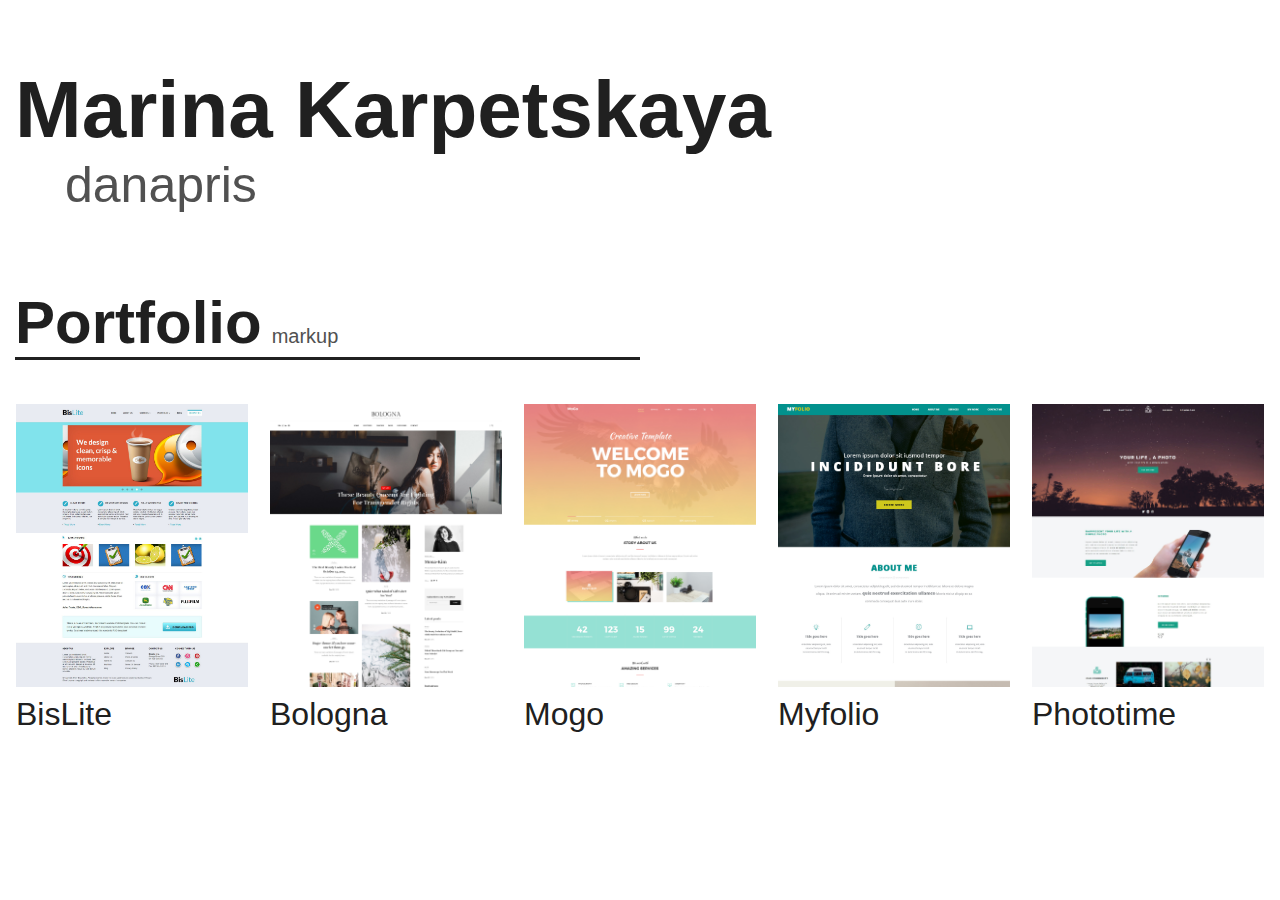
<file: index.html>
<!DOCTYPE html>
<html lang="en">
<head>
	<meta charset="UTF-8">
	<meta name="viewport" content="width=device-width, initial-scale=1.0">
	<meta http-equiv="X-UA-Compatible" content="ie=edge">
	<title>Document</title>
	<style>
		* {
			margin: 0;
			padding: 0;
			box-sizing: border-box;
			user-select: none;
		}
		html, body {
			width: 100%;
			height: 100%;
			font-family: 'Arial', sans-serif;
		}
		img {
			width: 100%;
		}
		a {
			text-decoration: none;
		}
		a:hover {
			text-decoration: underline;
			color: #202020;
		}
		.wrapper {
			width: 1600px;
			margin: 0 auto;
		}
		.header {
			padding-top: 5%;
			margin-bottom: 74px;
		}
		h1 {
			font-weight: 700;
			font-size: 80px;
			line-height: 92px;
			color: #202020;
		}
		p {
			padding-left: 50px;
			font-size: 50px;
			line-height: 58px;
			color: #515151;
		}
		h2 {
			font-size: 60px;
			line-height: 69px;
			font-weight: 700;
			color: #202020;
		}
		.content_heading span {
			font-size: 20px;
			line-height: 23px;
			color: #515151;
			font-weight: 400;
			padding-left: 10px;
		}
		.content_heading::after {
			content: '';
			display: block;
			width: 50%;
			height: 3px;
			background-color: #202020;
			margin-bottom: 43px;
		}
		.works {
			display: flex;
			justify-content: space-between;
			margin: -10px -10px 0;
		}
		.work_item {
			flex-basis: 100%;
			border:1px solid transparent;
			-webkit-transition: all 0.4s cubic-bezier(.5, .24, 0, 1);
		 transition: all 0.4s cubic-bezier(.5, .24, 0, 1);
		 position: relative;
		 padding: 10px;
		}
		.work_item::before {
			content: '';
		  position: absolute;
		  left: 0px;
		  bottom:0px;
		  width: 0%;
		  height:1px;
		  background: #ccc;
		  box-shadow: inset 0px 0px 0px #ccc;
		  display: block;
		  -webkit-transition: all 0.4s cubic-bezier(.5, .24, 0, 1);
		  transition: all 0.4s cubic-bezier(.5, .24, 0, 1);
		}
		.work_item:hover::before, .work_item:hover::after {
			width: 100%;
		}
		.work_item::after {
			content: '';
		  position: absolute;
		  right: 0px;
		  top:0px;
		  width: 0%;
		  height:1px;
		  background: #ccc;
		  -webkit-transition: all 0.4s cubic-bezier(.5, .24, 0, 1);
		  transition: all 0.4s cubic-bezier(.5, .24, 0, 1);
		}
		.work_item:hover {
		  border-left:1px solid #ccc;
		  border-right:1px solid #ccc;
		}
		.title {
			display: block;
			font-size: 32px;
			line-height: 37px;
			color: #202020;
			margin-top: 5px;
		}
		@media screen and (max-width: 1650px) {
			.wrapper {
				width: 100%;
				padding: 0 15px;
			}
		}
		@media screen and (max-width: 992px) {
			.works {
				flex-wrap: wrap;
				justify-content: center;
			}
			.work_item {
				flex-basis: 50%;
			}
			.header h1 {
				font-size: 48px;
				line-height: normal;
			}
			.header p {
				font-size: 24px;
			}
			.header {
				margin-bottom: 30px;
			}
			.content_heading h2 {
				font-size: 36px;
			}
			.content_heading span {
				font-size: 16px;
			}
			.title {
				font-size: 20px;
			}
		}
		@media screen and (max-width: 768px) {
			.work_item {
				flex-basis: 100%;
				margin: 0 30px;
			}
		}
	</style>
</head>
<body>
	<div class="content_wrap">
		<header class="header">
			<div class="wrapper">
				<h1>Marina Karpetskaya</h1>
				<p>danapris</p>
			</div>
		</header>
		<div class="content">
			<div class="wrapper">
				<div class="content_heading">
					<h2>Portfolio<span>markup</span></h2>
				</div>
				<div class="works">
					<div class="work_item">
						<a href="BisLite/index.html">
							<img src="BisLite/BisLite.jpg" alt="BisLite">
							<span class="title">BisLite</span>
						</a>
					</div>
					<div class="work_item">
						<a href="Bologna/index.html">
							<img src="Bologna/Bologna.jpg" alt="Bologna">
							<span class="title">Bologna</span>
						</a>
					</div>
					<div class="work_item">
						<a href="Mogo/index.html">
							<img src="Mogo/Mogo.jpg" alt="Mogo">
							<span class="title">Mogo</span>
						</a>
					</div>
					<div class="work_item">
						<a href="Myfolio/index.html">
							<img src="Myfolio/Myfolio.jpg" alt="Myfolio">
							<span class="title">Myfolio</span>
						</a>
					</div>
					<div class="work_item">
						<a href="phototime/index.html">
							<img src="phototime/Phototime.jpg" alt="Phototime">
							<span class="title">Phototime</span>
						</a>
					</div>
				</div>
			</div>
		</div>
	</div>
	<footer class="footer"></footer>
</body>
</html>
</file>
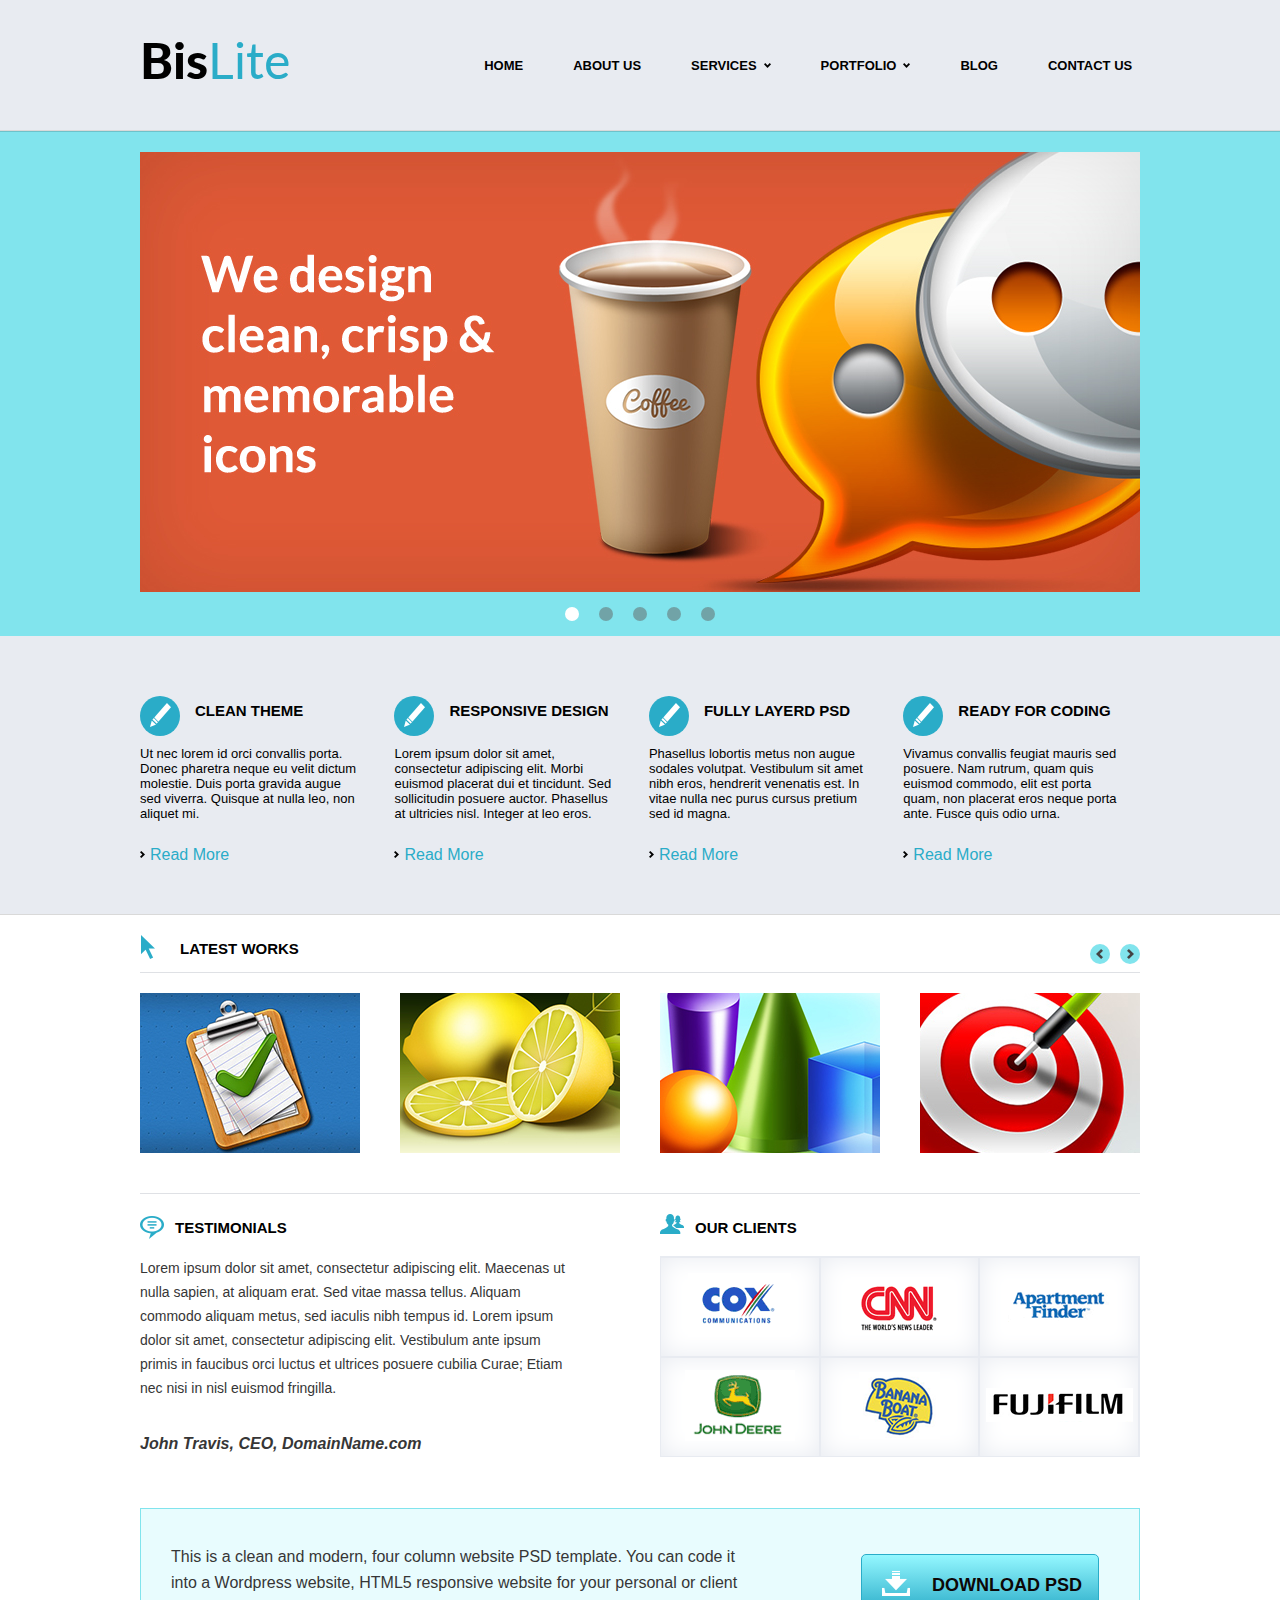
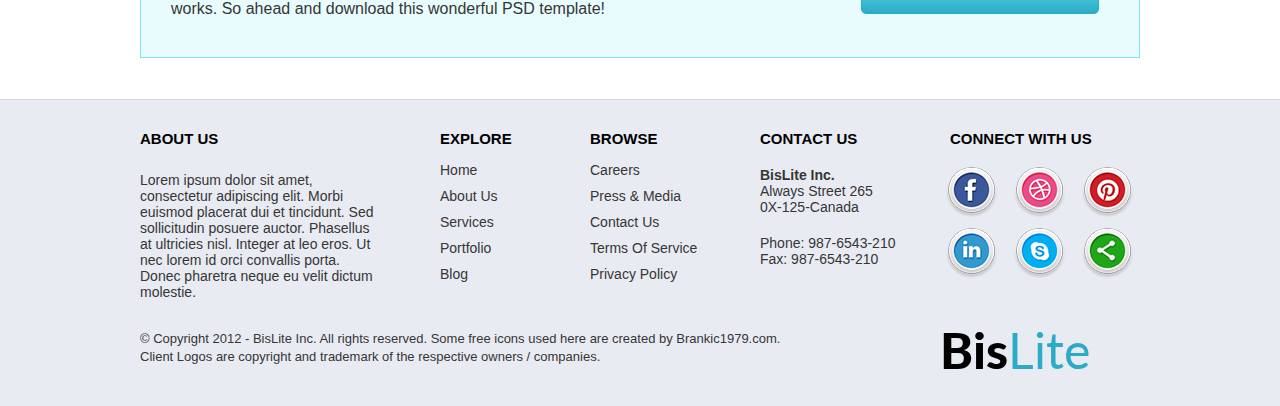
<file: BisLite/index.html>
<!DOCTYPE html>
<html lang="en">

<head>
    <meta charset="UTF-8">
    <title>BisLite</title>
    <link rel="stylesheet" href="css/main.css">
    <link rel="stylesheet" href="css/slick.css">
    <link href="https://fonts.googleapis.com/css?family=Lato:400,700,900" rel="stylesheet">
</head>

<body>
    <header>
        <div class="wrapper">
           <div class="clearfix">
            <div class="logo"><span>Bis</span>Lite
                <h1>bislite</h1>
            </div>
            <nav class="header">
                <ul class="main-menu">
                    <li><a href="index.html">Home</a></li>
                    <li><a href="#">About us</a></li>
                    <li><a href="#" class="drop_down">services</a>
                        <ul class="sub-menu">
                            <li><a href="#">Web Design</a></li>
                            <li><a href="#">wordpress design</a></li>
                            <li><a href="#">mobile app development</a></li>
                            <li><a href="#">internet marketing</a></li>
                            <li><a href="#">social media management</a></li>
                        </ul>
                    </li>
                    <li><a href="portfolio.html" class="drop_down">portfolio</a>
                        <ul class="sub-menu">
                            <li><a href="#">1</a></li>
                            <li><a href="#">2</a></li>
                            <li><a href="#">3</a></li>
                        </ul>
                    </li>
                    <li><a href="#">blog</a></li>
                    <li><a href="contacts.html">contact us</a></li>
                </ul>
            </nav>
            </div>
        </div>
    </header>
    <section class="top_slider">
        <div class="wrapper">
            <div class="top_slider_wrap">
                <img src="img/slider1.jpg" alt="b">
                <img src="img/slider1.jpg" alt="b">
                <img src="img/slider1.jpg" alt="b">
                <img src="img/slider1.jpg" alt="b">
                <img src="img/slider1.jpg" alt="b">
            </div>
        </div>
    </section>
    <div class="info">
        <div class="wrapper">
            <article class="info_item">
                <h2>clean theme</h2>
                <p>Ut nec lorem id orci convallis porta. Donec pharetra neque eu velit dictum molestie. Duis porta gravida augue sed viverra. Quisque at nulla leo, non aliquet mi.</p>
                <a href="#">read more</a>
            </article>
            <article class="info_item">
                <h2>responsive design</h2>
                <p>Lorem ipsum dolor sit amet, consectetur adipiscing elit. Morbi euismod placerat dui et tincidunt. Sed sollicitudin posuere auctor. Phasellus at ultricies nisl. Integer at leo eros.</p>
                <a href="#">read more</a>
            </article>
            <article class="info_item">
                <h2>fully layerd psd</h2>
                <p> Phasellus lobortis metus non augue sodales volutpat. Vestibulum sit amet nibh eros, hendrerit venenatis est. In vitae nulla nec purus cursus pretium sed id magna.</p>
                <a href="#">read more</a>
            </article>
            <article class="info_item">
                <h2>ready for coding</h2>
                <p>Vivamus convallis feugiat mauris sed posuere. Nam rutrum, quam quis euismod commodo, elit est porta quam, non placerat eros neque porta ante. Fusce quis odio urna.</p>
                <a href="#">read more</a>
            </article>
        </div>
    </div>
    <section class="news">
        <div class="wrapper">
           <div class="clearfix news_head">
            <h2 class="news-heading">latest works</h2>
            <div class="slider-controls"></div>
            </div>
               <div class="news_foto_wrap">
                <div class="news_foto">
                <div class="slide-holder">
                    <a href="#"><img src="img/check.jpg" alt="#"></a>
                    <div class="slide-caption">
                        <a href="#" title="preview"><img src="img/preview.png" alt="preview"></a><a href="#" title="link"><img src="img/link.png" alt="link"></a>
                    </div>
                </div>
                <div class="slide-holder">
                    <a href="#"><img src="img/lemon.jpg" alt="#"></a>
                    <div class="slide-caption">
                        <a href="#" title="preview"><img src="img/preview.png" alt="preview"></a><a href="#" title="link"><img src="img/link.png" alt="link"></a>
                    </div>
                </div>
                <div class="slide-holder">
                    <a href="#"><img src="img/figures.jpg" alt="#"></a>
                    <div class="slide-caption">
                        <a href="#" title="preview"><img src="img/preview.png" alt="preview"></a><a href="#" title="link"><img src="img/link.png" alt="link"></a>
                    </div>
                </div>
                <div class="slide-holder">
                    <a href="#"><img src="img/target.jpg" alt="#"></a>
                    <div class="slide-caption">
                        <a href="#" title="preview"><img src="img/preview.png" alt="preview"></a><a href="#" title="link"><img src="img/link.png" alt="link"></a>
                    </div>
                </div>
                <div class="slide-holder">
                    <a href="#"><img src="img/check.jpg" alt="#"></a>
                    <div class="slide-caption">
                        <a href="#" title="preview"><img src="img/preview.png" alt="preview"></a><a href="#" title="link"><img src="img/link.png" alt="link"></a>
                    </div>
                </div>
                <div class="slide-holder">
                    <a href="#"><img src="img/lemon.jpg" alt="#"></a>
                    <div class="slide-caption">
                        <a href="#" title="preview"><img src="img/preview.png" alt="preview"></a><a href="#" title="link"><img src="img/link.png" alt="link"></a>
                    </div>
                </div>
            </div>
            </div>
            <div class="clearfix">
            <div class="testimonials">
                <h3>testimonials</h3>
                <p>Lorem ipsum dolor sit amet, consectetur adipiscing elit. Maecenas ut nulla sapien, at aliquam erat. Sed vitae massa tellus. Aliquam commodo aliquam metus, sed iaculis nibh tempus id. Lorem ipsum dolor sit amet, consectetur adipiscing elit. Vestibulum ante ipsum primis in faucibus orci luctus et ultrices posuere cubilia Curae; Etiam nec nisi in nisl euismod fringilla.</p>
                <div class="author">John Travis, CEO, DomainName.com</div>
            </div>
            <div class="clients">
                <h3>our clients</h3>
                <div class="table">
                    <div class="row">
                        <div class="cell"><img src="img/logo1.png" alt="logo"></div>
                        <div class="cell"><img src="img/logo2.png" alt="logo"></div>
                        <div class="cell"><img src="img/logo3.png" alt="logo"></div>
                    </div>
                    <div class="row">                        
                        <div class="cell"><img src="img/logo4.png" alt="logo"></div>
                        <div class="cell"><img src="img/logo5.png" alt="logo"></div>
                        <div class="cell"><img src="img/logo6.png" alt="logo"></div>
                    </div>                    
                </div>
            </div>
            </div>
            <div class="note clearfix">
                <div class="note_text">
                    <p>This is a clean and modern, four column website PSD template. You can code it into a Wordpress website, HTML5 responsive website for your personal or client works. So ahead and download this wonderful PSD template!</p>
                </div>
                <div class="note_button"><a href="#">download psd</a></div>
                
            </div>
        </div>
    </section>
    <footer>
        <div class="wrapper">
            <div class="footer_wrap_item">
                <div class="footer_item">
                    <h3>about us</h3>
                    <p>Lorem ipsum dolor sit amet, consectetur adipiscing elit. Morbi euismod placerat dui et tincidunt. Sed sollicitudin posuere auctor. Phasellus at ultricies nisl. Integer at leo eros. Ut nec lorem id orci convallis porta. Donec pharetra neque eu velit dictum molestie.</p>
                </div>
                <div class="footer_item list">
                    <h3>explore</h3>
                    <ul>
                        <li><a href="index.html">home</a></li>
                        <li><a href="#">about us</a></li>
                        <li><a href="#">services</a></li>
                        <li><a href="portfolio.html">portfolio</a></li>
                        <li><a href="#">blog</a></li>

                    </ul>
                </div>
                <div class="footer_item list">
                    <h3>browse</h3>
                    <ul>
                        <li><a href="#">careers</a></li>
                        <li><a href="#">press &amp; media</a></li>
                        <li><a href="contacts.html">contact us</a></li>
                        <li><a href="#">terms of service</a></li>
                        <li><a href="#">privacy policy</a></li>
                    </ul>
                </div>
                <div class="footer_item contact">
                    <h3>contact us</h3>
                    <p>
                        <span>BisLite Inc.</span>
                        <br> Always Street 265
                        <br>0X-125-Canada
                    </p>
                    <p>Phone: 987-6543-210
                        <br>Fax: 987-6543-210</p>
                </div>
                <div class="footer_item connect contact">
                    <h3>connect with us</h3>
                    <ul>
                        <li>
                            <a href="#"><img src="img/facebook.png" alt="facebook"></a>
                        </li>
                        <li>
                            <a href="#"><img src="img/dribbble.png" alt="dribble"></a>
                        </li>
                        <li>
                            <a href="#"><img src="img/pinterest.png" alt="pinterest"></a>
                        </li>
                        <li>
                            <a href="#"><img src="img/linkedin.png" alt="linkedin"></a>
                        </li>
                        <li>
                            <a href="#"><img src="img/skype.png" alt="skype"></a>
                        </li>
                        <li>
                            <a href="#"><img src="img/share.png" alt="share"></a>
                        </li>
                    </ul>
                </div>
                <div class="clearfix"></div>
            </div>
            <div class="footer_wrap_copyright clearfix">
                <div class="copyright">&copy; Copyright 2012 - BisLite Inc. All rights reserved. Some free icons used here are created by Brankic1979.com. Client Logos are copyright and trademark of the respective owners / companies.</div>
                <div class="logo"><span>Bis</span>Lite</div>
            </div>
        </div>
    </footer>
    <script src="https://ajax.googleapis.com/ajax/libs/jquery/3.1.0/jquery.min.js"></script>
    <script>
        $(document).ready(function () {
            $('.top_slider_wrap').slick({
                dots: true,
                arrows: false,
                autoplay: true
            });
            $('.news_foto').slick({
                slidesToShow: 4,
                slidesToScroll: 1,
                appendArrows: '.slider-controls',
                autoplay: true
            });
        });
    </script>
    <script type="text/javascript" src="js/slick.min.js"></script>
</body>

</html>
</file>
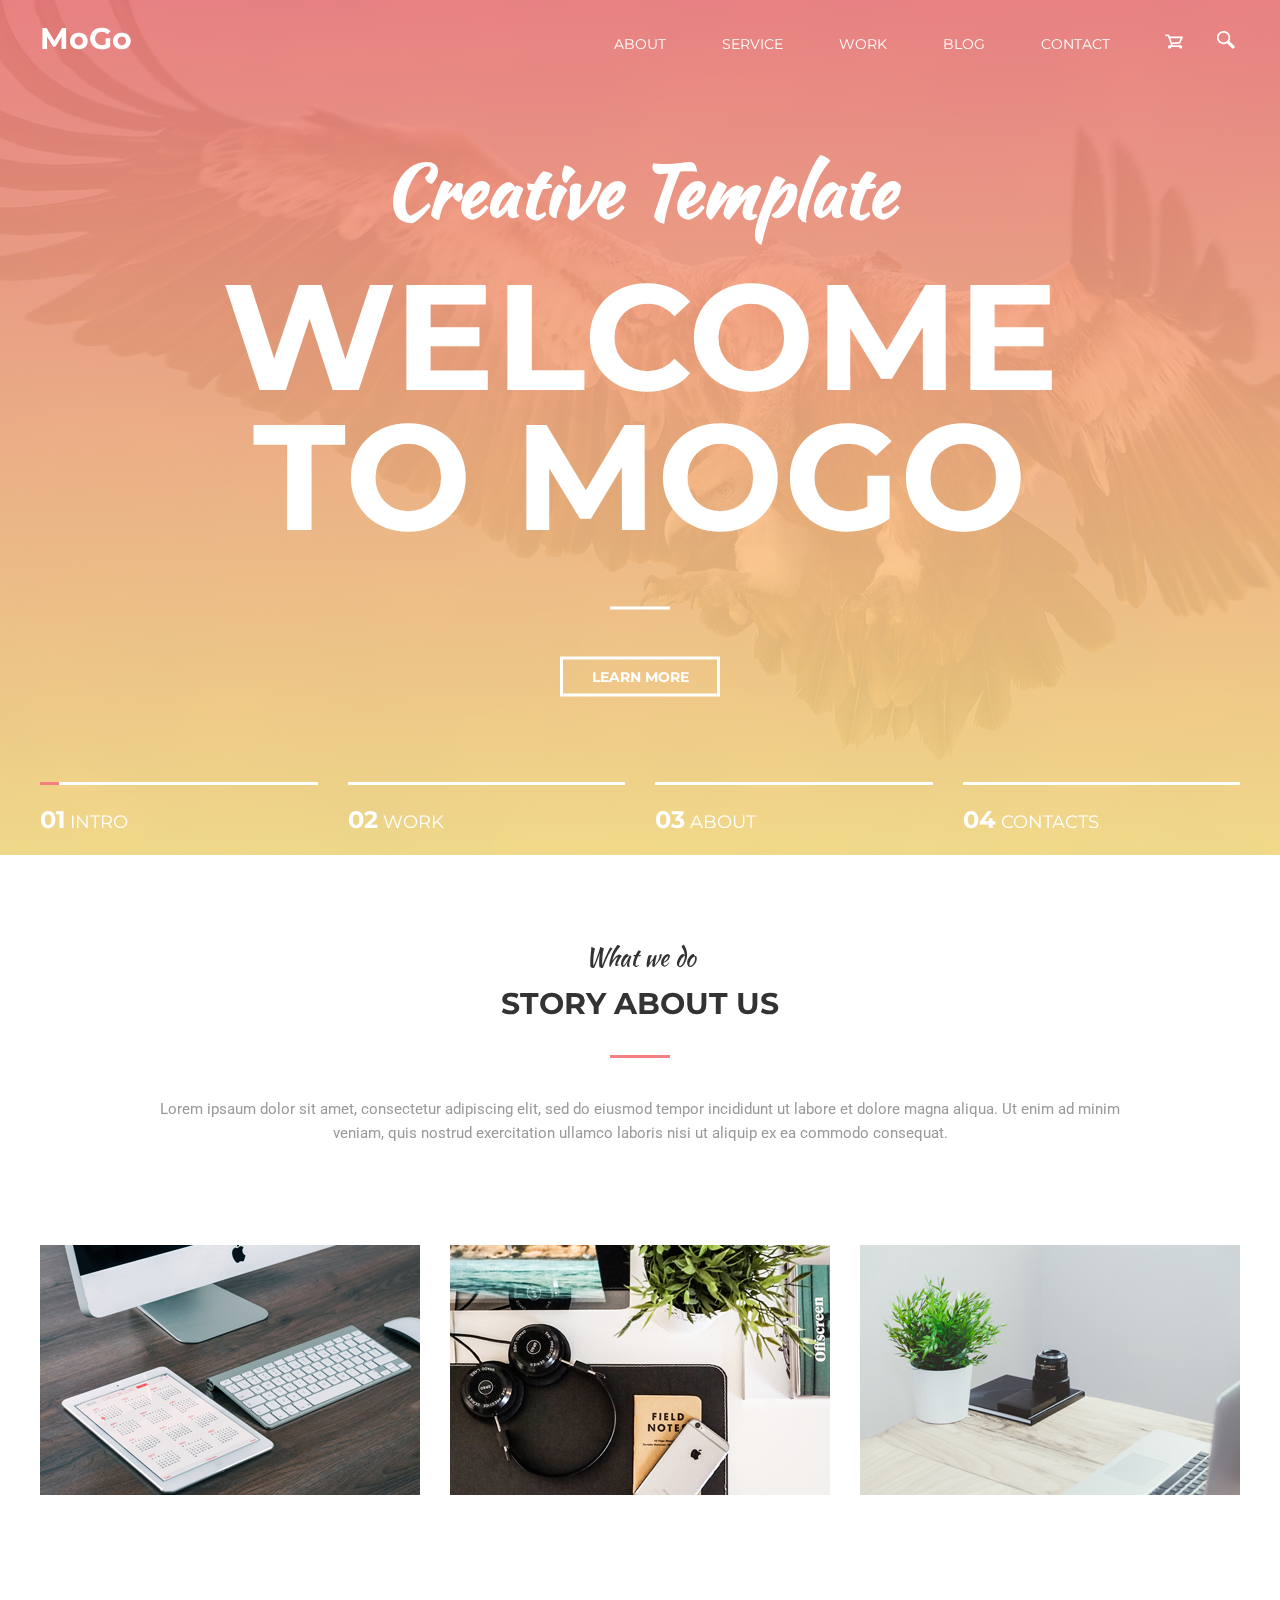
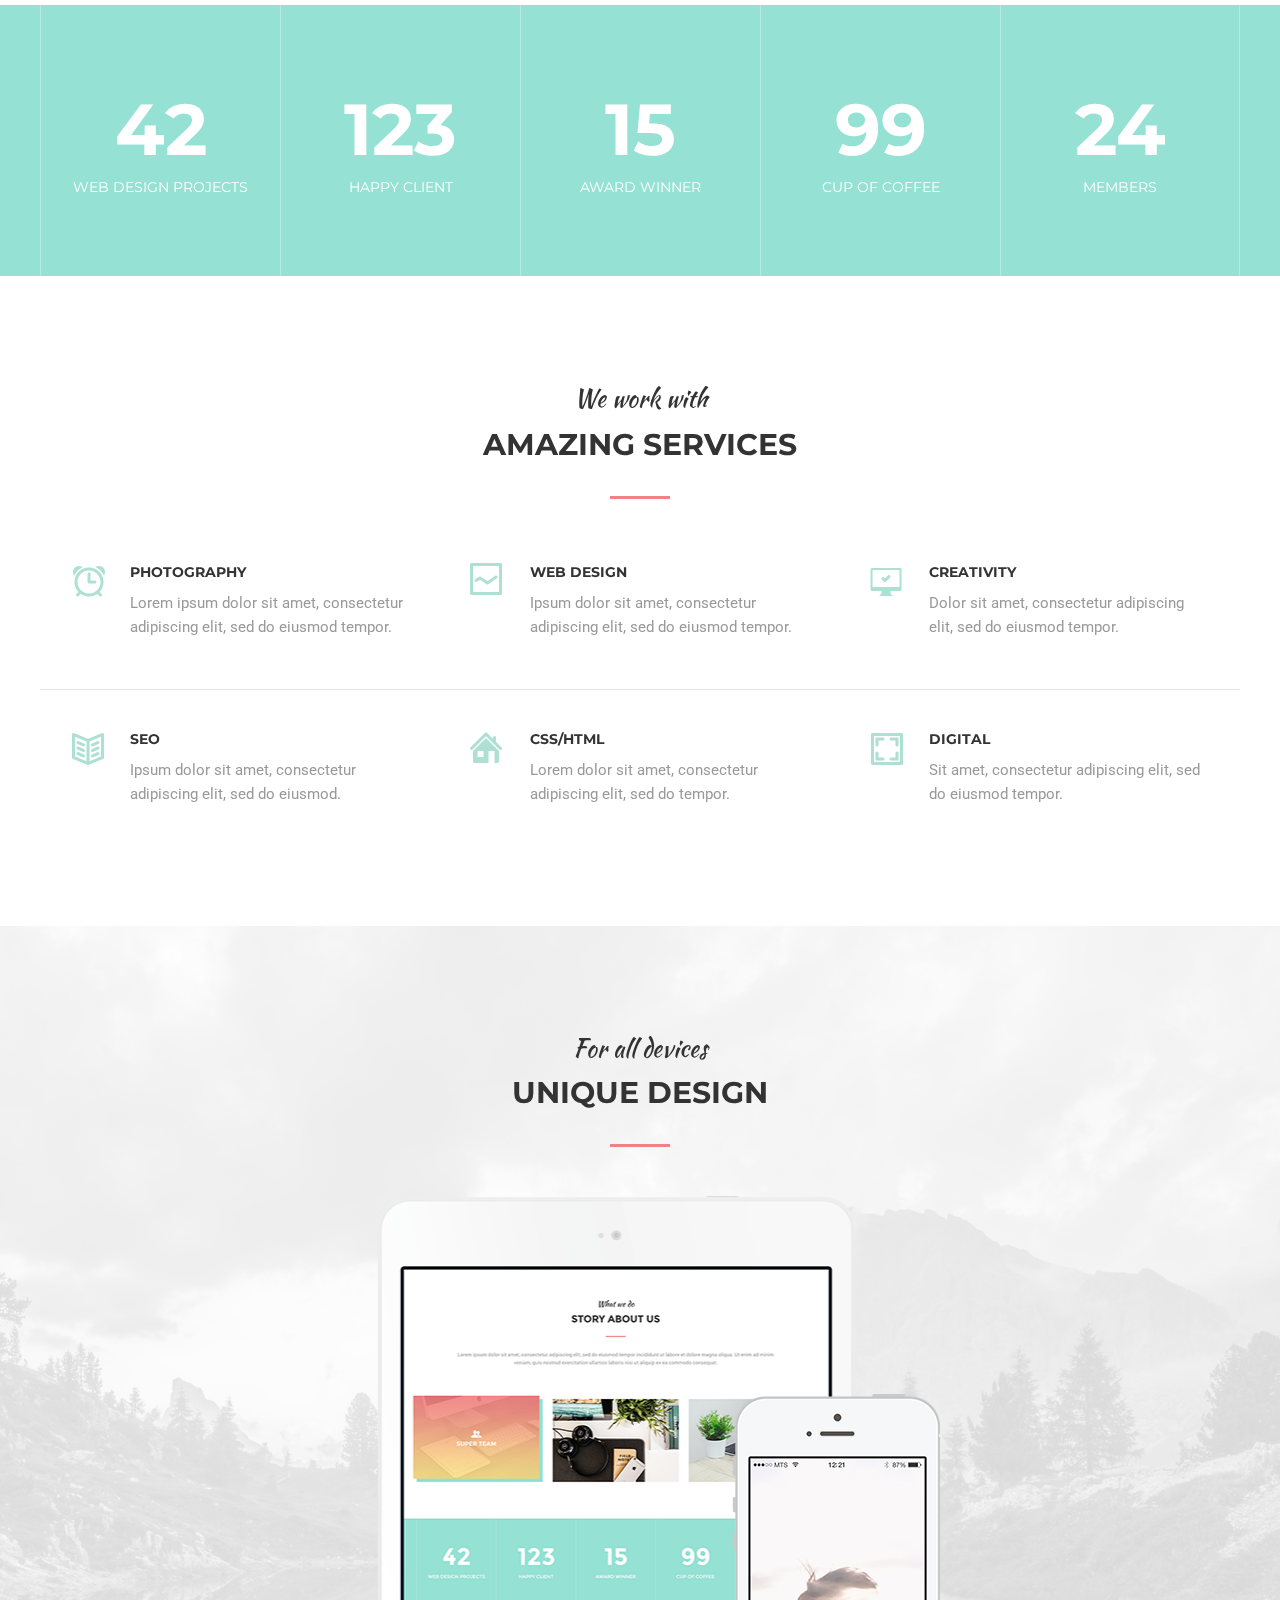
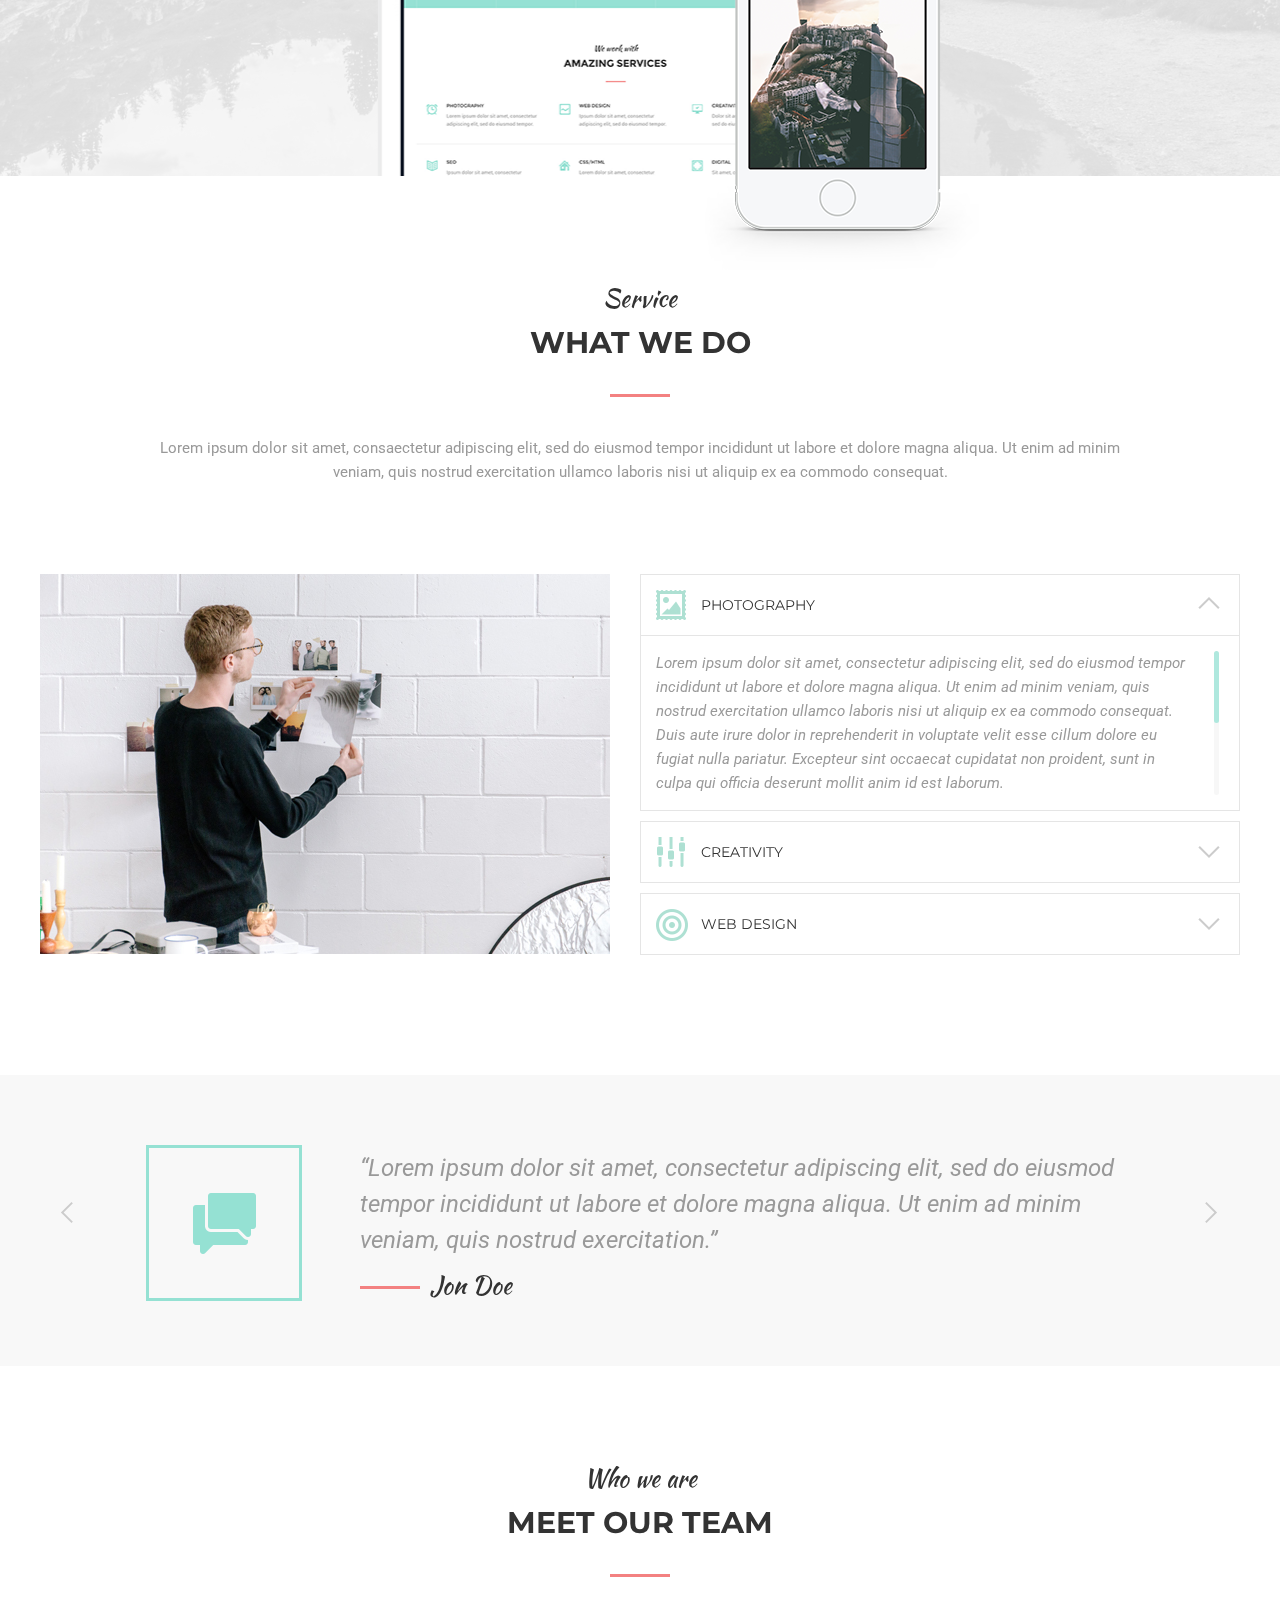
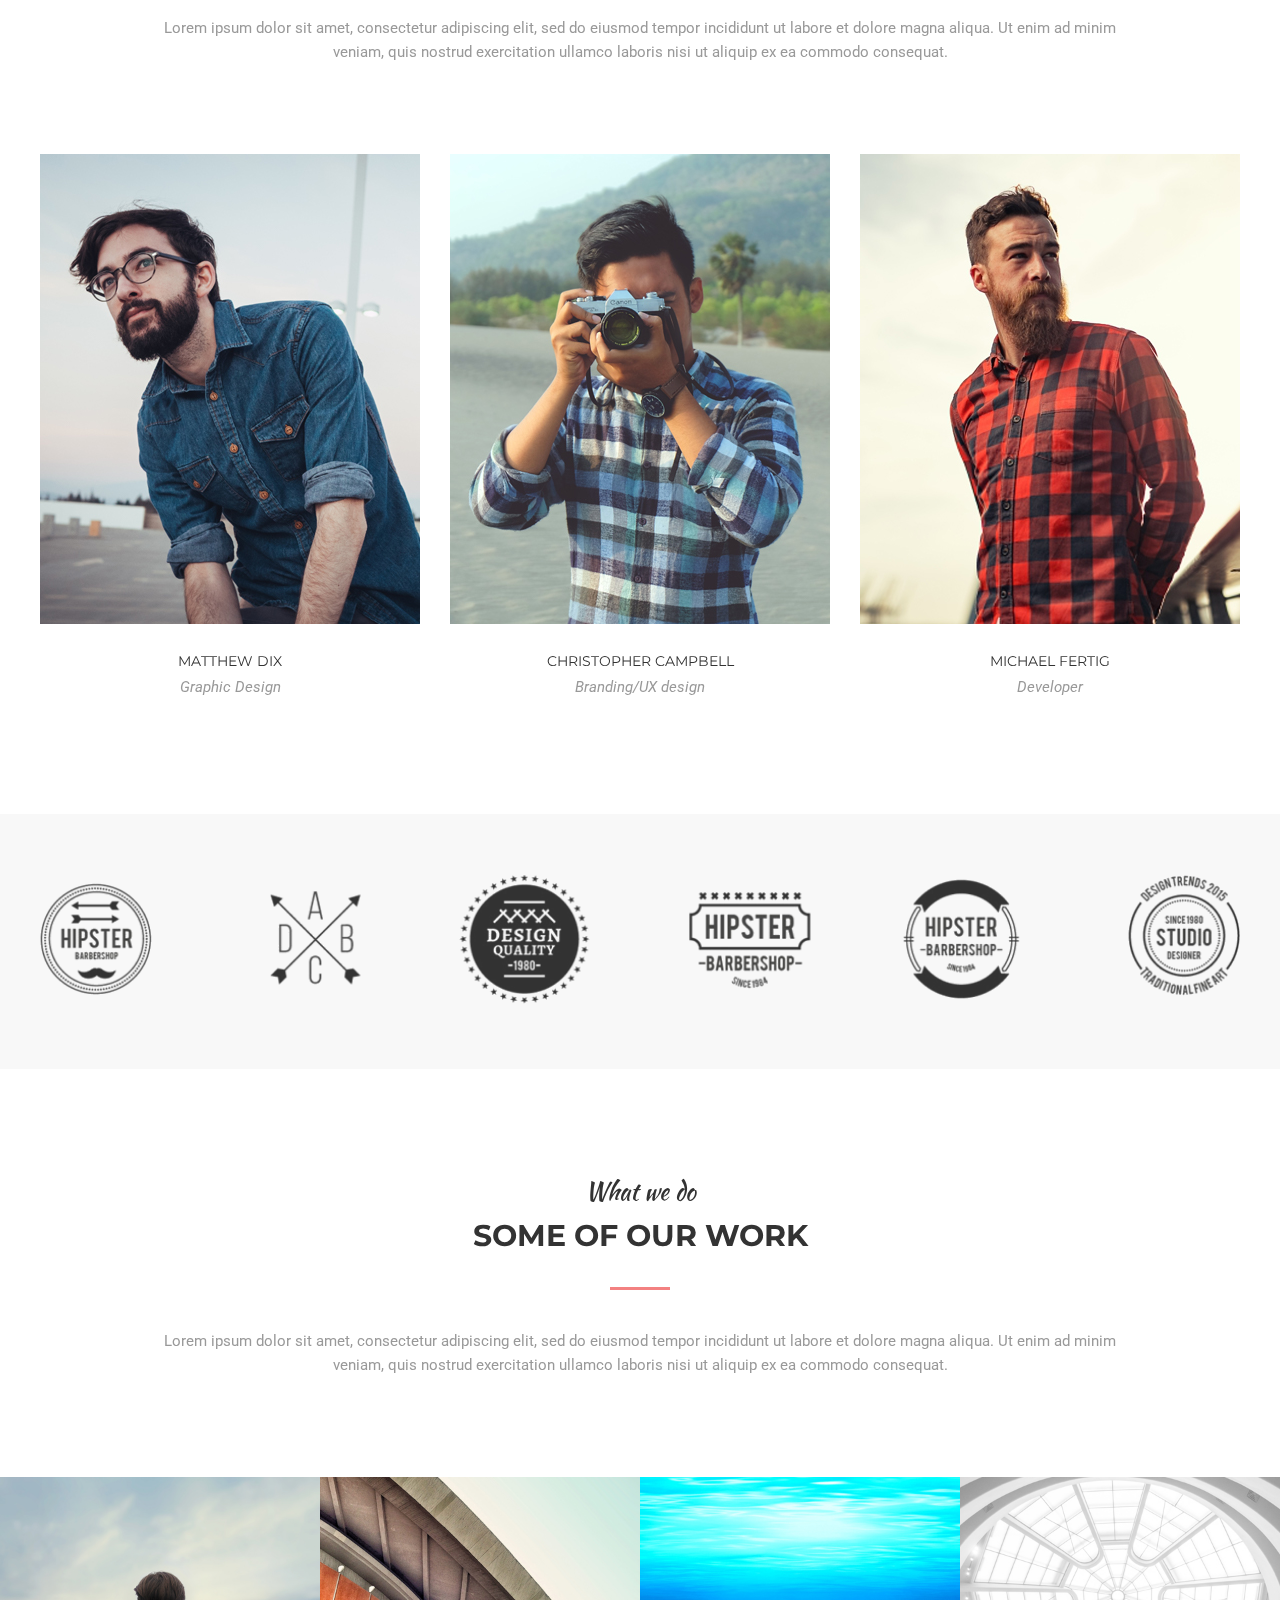
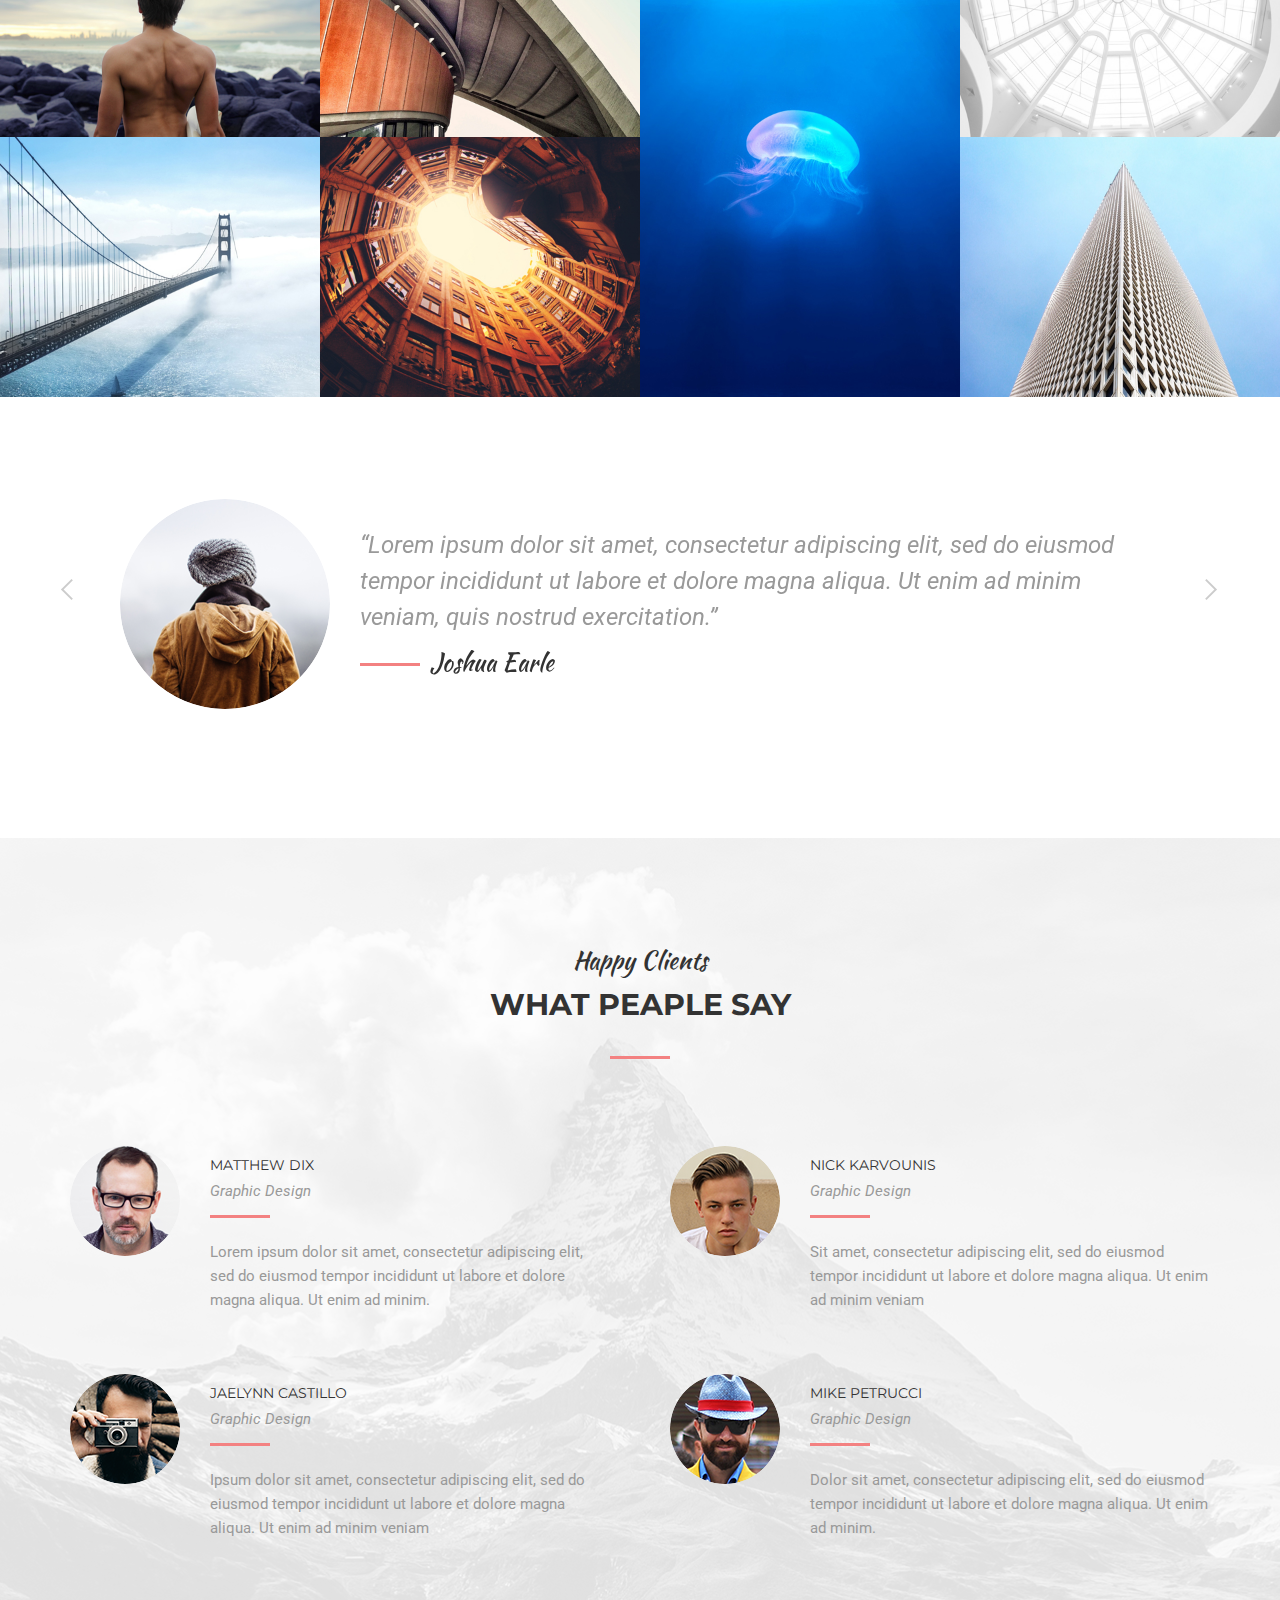
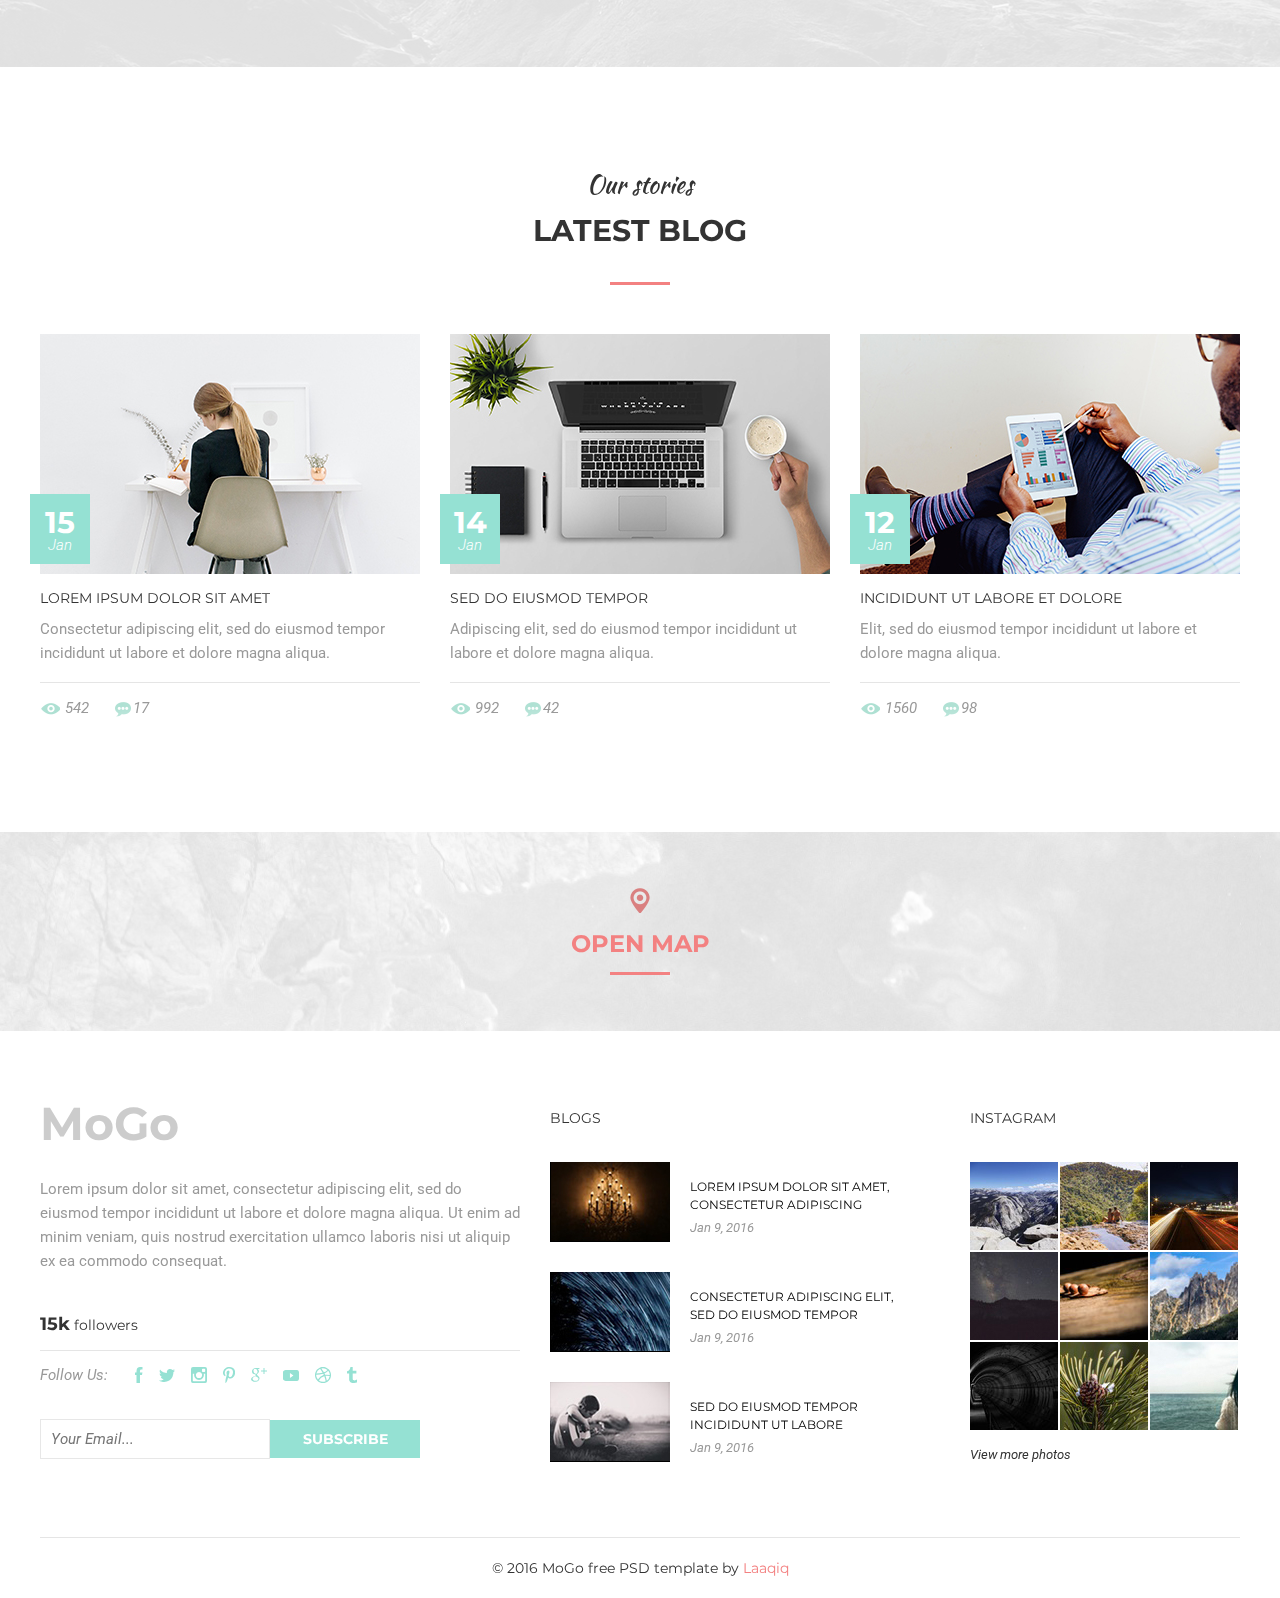
<file: Mogo/index.html>
<!DOCTYPE html>
<html lang="en">
<head>
	<meta charset="UTF-8">
	<meta name="viewport" content="width=device-width, initial-scale=1.0">
	<meta http-equiv="X-UA-Compatible" content="ie=edge">
	<title>Document</title>
	<link href="https://fonts.googleapis.com/css?family=Kaushan+Script|Montserrat:400,700|Roboto:300i,400" rel="stylesheet">
	<link rel="stylesheet" href="css/mCustomScrollbar/jquery.mCustomScrollbar.min.css">
	<link rel="stylesheet" href="css/slick.css">
	<link rel="stylesheet" href="css/main.min.css">
	<script src="https://ajax.googleapis.com/ajax/libs/jquery/3.2.1/jquery.min.js"></script>
</head>
<body>
	<header class="header">
		<div class="header_inner">
			<div class="wrapper">
				<div class="sup_heading">
					<h1><a href="#" class="logo">MoGo</a></h1>
					<div class="nav_wrap">
						<nav class="navigation">
							<button class="burger"></button>
							<ul id="mobile_menu">
								<li><a href="#about">about</a></li>
								<li><a href="#service">service</a></li>
								<li><a href="#work">work</a></li>
								<li><a href="#blog">blog</a></li>
								<li><a href="#contact">contact</a></li>
							</ul>
						</nav>
						<div class="icons_wrap">
							<a href="#" class="basket">
								<svg class="icon_cart" xmlns="http://www.w3.org/2000/svg" viewBox="0 0 18 15" xmlns:xlink="http://www.w3.org/1999/xlink" width="18px" height="15px"><path fill-rule="evenodd"  fill="#fff" d="M17.726,3.663 L17.727,3.663 L15.252,9.163 L15.252,9.163 C15.130,9.434 14.866,9.628 14.555,9.648 L14.555,9.648 L7.427,10.123 L7.839,11.299 L15.600,11.299 C16.511,11.299 17.250,12.039 17.250,12.950 C17.250,13.861 16.511,14.600 15.600,14.600 C14.689,14.600 13.950,13.861 13.950,12.950 L6.250,12.950 C6.250,13.861 5.511,14.600 4.600,14.600 C3.689,14.600 2.950,13.861 2.950,12.950 C2.950,12.039 3.689,11.299 4.600,11.299 L6.091,11.299 L2.915,2.225 L1.025,2.225 C0.569,2.225 0.200,1.855 0.200,1.400 C0.200,0.944 0.569,0.575 1.025,0.575 L3.500,0.575 C3.860,0.575 4.163,0.807 4.276,1.128 L4.279,1.127 L4.759,2.500 L16.975,2.500 C17.431,2.500 17.800,2.869 17.800,3.325 C17.800,3.445 17.773,3.559 17.726,3.663 ZM5.337,4.150 L6.862,8.507 L13.951,8.034 L15.699,4.150 L5.337,4.150 Z"/></svg>
							</a>
							<a href="#" class="search">
								<svg class="icon_search" xmlns="http://www.w3.org/2000/svg" width="17.62" height="17.625" viewBox="0 0 17.62 17.625">
								  <path fill="#fff"	fill-rule="evenodd" id="MAGNIFYING_GLASS" data-name="MAGNIFYING GLASS" class="cls-1" d="M1561.32,50.983a1.652,1.652,0,0,1-2.34,2.334h0l-4.83-4.836a6.627,6.627,0,1,1,2.33-2.334l4.84,4.836h0ZM1550.8,37.85a4.95,4.95,0,1,0,4.95,4.95A4.952,4.952,0,0,0,1550.8,37.85Z" transform="translate(-1544.19 -36.188)"/>
								</svg>
							</a>
						</div>
					</div>
				</div>
				<div class="heading">
					<div class="heading_item">
						<span>creative template</span>
						<h2>welcome to mogo</h2>
						<div class="button"><a href="#">learn more</a></div>
					</div>
				</div>
			</div>
		</div>
		<div class="header_slider_container">
			<div class="header_slider single-item">
				<figure style="background-image: url(img/bg.jpg);"></figure>
				<figure style="background-image: url(img/bgslide4.jpg);"></figure>
				<figure style="background-image: url(img/bgslide2.jpg);"></figure>
				<figure style="background-image: url(img/bgslide3.jpg);"></figure>
			</div>
			<div class="pagging">
				<div class="wrapper">
					<ul>
						<li><div class="timer"><span class="progressBar" data-slick-index="0"></span></div><span>01</span> intro</li>
						<li><div class="timer"><span class="progressBar" data-slick-index="1"></span></div><span>02</span> work</li>
						<li><div class="timer"><span class="progressBar" data-slick-index="2"></span></div><span>03</span> about</li>
						<li><div class="timer"><span class="progressBar" data-slick-index="3"></span></div><span>04</span> contacts</li>
				</ul>
				</div>
			</div>
		</div>
	</header>
	<div class="overlay"></div>
	<section class="main">
		<div class="about" id="about">
			<div class="wrapper">
				<span class="pre_heading">What we do</span>
				<h3>story about us</h3>
				<p>Lorem ipsaum dolor sit amet, consectetur adipiscing elit, sed do eiusmod tempor incididunt ut labore et dolore magna aliqua. Ut enim ad minim veniam, quis nostrud exercitation ullamco laboris nisi ut aliquip ex ea commodo consequat.</p>
				<ul class="list">
					<li>
						<div class="list_overlay">
							<span>super team</span>
							<img src="img/img1.jpg">
						</div>
					</li>
					<li>
						<div class="list_overlay">
							<span>super team</span>
							<img src="img/img2.jpg">
						</div>
					</li>
					<li>
						<div class="list_overlay">
							<span>super team</span>
							<img src="img/img3.jpg">
						</div>
					</li>
				</ul>
			</div>
			<div class="progress">
				<div class="wrapper">
					<ul>
						<li>
							42<div>web design projects</div>
						</li>
						<li>
							123<div>happy client</div>
						</li>
						<li>
							15<div>award winner</div>
						</li>
						<li>
							99<div>cup of coffee</div>
						</li>
						<li>
							24<div>members</div>
						</li>
					</ul>
				</div>
			</div>
		</div>
		<div class="service" id="service">
			<div class="wrapper">
				<span>We work with</span>
				<h3>amazing services</h3>
				<div class="services">
					<div class="services_row">
						<div class="services_row_item">
							<h4>photography</h4>
							<p>Lorem ipsum dolor sit amet, consectetur adipiscing elit, sed do eiusmod tempor.</p>
						</div>
						<div class="services_row_item">
							<h4>web design</h4>
							<p>Ipsum dolor sit amet, consectetur adipiscing elit, sed do eiusmod tempor.</p>
						</div>
						<div class="services_row_item">
							<h4>creativity</h4>
							<p>Dolor sit amet, consectetur adipiscing elit, sed do eiusmod tempor.</p>
						</div>
					</div>
					<div class="services_row">
						<div class="services_row_item">
							<h4>seo</h4>
							<p>Ipsum dolor sit amet, consectetur adipiscing elit, sed do eiusmod.</p>
						</div>
						<div class="services_row_item">
							<h4>css/html</h4>
							<p>Lorem dolor sit amet, consectetur adipiscing elit, sed do tempor.</p>
						</div>
						<div class="services_row_item">
							<h4>digital</h4>
							<p>Sit amet, consectetur adipiscing elit, sed do eiusmod tempor.</p>
						</div>
					</div>
				</div>
			</div>
		</div>
		<div class="design">
			<span>For all devices</span>
			<h3>unique design</h3>
			<div class="img-wrap"><img src="img/tablet.png" alt="tablet" class="tablet"></div>
			<img src="img/phone.png" alt="phone" class="phone">
		</div>
		<div class="service_2">
				<span>Service</span>
				<h3>what we do</h3>
				<p>Lorem ipsum dolor sit amet, consaectetur adipiscing elit, sed do eiusmod tempor incididunt ut labore et dolore magna aliqua. Ut enim ad minim veniam, quis nostrud exercitation ullamco laboris nisi ut aliquip ex ea commodo consequat.</p>
				<div class="service_2_content">
					<div class="wrapper accordion_wrapper">
					<figure>
						<img src="img/man.jpg" alt="man">
					</figure>
					<div class="accordion">
						<div class="accordion_item active">
							<div class="accordion_item_header">Photography</div>
							<div class="accordion_item_content" style="display: block">
								<p>Lorem ipsum dolor sit amet, consectetur adipiscing elit, sed do eiusmod tempor incididunt ut labore et dolore magna aliqua. Ut enim ad minim veniam, quis nostrud exercitation ullamco laboris nisi ut aliquip ex ea commodo consequat. Duis aute irure dolor in reprehenderit in voluptate velit esse cillum dolore eu fugiat nulla pariatur. Excepteur sint occaecat cupidatat non proident, sunt in culpa qui officia deserunt mollit anim id est laborum.</p>
								<p>Lorem ipsum dolor sit amet, consectetur adipiscing elit, sed do eiusmod tempor incididunt ut labore et dolore magna aliqua. Ut enim ad minim veniam, quis nostrud exercitation ullamco laboris nisi ut aliquip ex ea commodo consequat. Duis aute irure dolor in reprehenderit in voluptate velit esse cillum dolore eu fugiat nulla pariatur. Excepteur sint occaecat cupidatat non proident, sunt in culpa qui officia deserunt mollit anim id est laborum.</p>
							</div>
						</div>
						<div class="accordion_item">
							<div class="accordion_item_header">creativity</div>
							<div class="accordion_item_content">
								<p>Lorem ipsum dolor sit amet, consectetur adipiscing elit, sed do eiusmod tempor incididunt ut labore et dolore magna aliqua. Ut enim ad minim veniam, quis nostrud exercitation ullamco laboris nisi ut aliquip ex ea commodo consequat. Duis aute irure dolor in reprehenderit in voluptate velit esse cillum dolore eu fugiat nulla pariatur. Excepteur sint occaecat cupidatat non proident, sunt in culpa qui officia deserunt mollit anim id est laborum.</p>
								<p>Lorem ipsum dolor sit amet, consectetur adipiscing elit, sed do eiusmod tempor incididunt ut labore et dolore magna aliqua. Ut enim ad minim veniam, quis nostrud exercitation ullamco laboris nisi ut aliquip ex ea commodo consequat. Duis aute irure dolor in reprehenderit in voluptate velit esse cillum dolore eu fugiat nulla pariatur. Excepteur sint occaecat cupidatat non proident, sunt in culpa qui officia deserunt mollit anim id est laborum.</p>
							</div>
						</div>
						<div class="accordion_item">
							<div class="accordion_item_header">web design</div>
							<div class="accordion_item_content">
								<p>Lorem ipsum dolor sit amet, consectetur adipiscing elit, sed do eiusmod tempor incididunt ut labore et dolore magna aliqua. Ut enim ad minim veniam, quis nostrud exercitation ullamco laboris nisi ut aliquip ex ea commodo consequat. Duis aute irure dolor in reprehenderit in voluptate velit esse cillum dolore eu fugiat nulla pariatur. Excepteur sint occaecat cupidatat non proident, sunt in culpa qui officia deserunt mollit anim id est laborum.</p>
								<p>Lorem ipsum dolor sit amet, consectetur adipiscing elit, sed do eiusmod tempor incididunt ut labore et dolore magna aliqua. Ut enim ad minim veniam, quis nostrud exercitation ullamco laboris nisi ut aliquip ex ea commodo consequat. Duis aute irure dolor in reprehenderit in voluptate velit esse cillum dolore eu fugiat nulla pariatur. Excepteur sint occaecat cupidatat non proident, sunt in culpa qui officia deserunt mollit anim id est laborum.</p>
							</div>
						</div>
					</div>
				</div>
				</div>
				<div class="quote_slider_wrap">
					<div class="wrapper">
					<div class="quote_slider" id="service_auote_slider">
						<div class="quote_slider_item">
							<blockquote>
								<p>“Lorem ipsum dolor sit amet, consectetur adipiscing elit, sed do eiusmod tempor incididunt ut labore et dolore magna aliqua. Ut enim ad minim veniam, quis nostrud exercitation.”</p>
								<span class="author">jon doe</span>
							</blockquote>
						</div>
						<div class="quote_slider_item">
							<blockquote>
								<p>“Lorem ipsum dolor sit amet, consectetur adipiscing elit, sed do eiusmod tempor incididunt ut labore et dolore magna aliqua. Ut enim ad minim veniam, quis nostrud exercitation.”</p>
								<span class="author">jon doe</span>
							</blockquote>
						</div>
					</div>
					<div class="slider_controls" id="service_slider_controls">
						<div class="prev" id="service_prev_arrow"></div>
						<div class="next" id="service_next_arrow"></div>
					</div>
					</div>
				</div>
		</div>
		<div class="our_team">
			<div class="wrapper">
				<span>Who we are</span>
				<h3>meet our team</h3>
				<p>Lorem ipsum dolor sit amet, consectetur adipiscing elit, sed do eiusmod tempor incididunt ut labore et dolore magna aliqua. Ut enim ad minim veniam, quis nostrud exercitation ullamco laboris nisi ut aliquip ex ea commodo consequat.</p>
				<ul class="list">
					<li>
						<div class="list_overlay">
							<div class="social">
								<div class="svg_wrap"><a href="#"><svg xmlns="http://www.w3.org/2000/svg" width="12.031" height="25.62" viewBox="0 0 12.031 25.62" fill="#f38181" fill-rule="evenodd"><path id="facebook" class="cls-1" d="M463.089,5312.2v4.12s-3.037-.3-3.8.86c-0.416.64-.169,2.5-0.206,3.84h4.029c-0.34,1.56-.584,2.62-0.835,3.98h-3.216v12.8h-5.582c0-3.95,0-8.55,0-12.75h-2.375v-4.03h2.349c0.12-2.95.165-5.87,1.629-7.35C456.728,5312,458.3,5312.2,463.089,5312.2Z" transform="translate(-451.094 -5312.19)"/>
								</svg></a></div>
								<div class="svg_wrap"><a href="#"><svg class="twitter" xmlns="http://www.w3.org/2000/svg" width="25.594" height="20.79" viewBox="0 0 25.594 20.79" fill="#f38181" fill-rule="evenodd"><path id="twitter" class="cls-1" d="M516.513,5314.6a5.393,5.393,0,0,1,4.151,1.65,8.665,8.665,0,0,0,2.691-.91l0.653-.36a5.272,5.272,0,0,1-1.7,2.47,2.512,2.512,0,0,1-.577.41v0.01a9.769,9.769,0,0,0,2.973-.8v0.01a8.535,8.535,0,0,1-1.781,2.04c-0.273.22-.547,0.44-0.82,0.65a15.155,15.155,0,0,1-.243,3.38c-1.312,5.89-4.788,9.89-10.289,11.61a15.83,15.83,0,0,1-7.432.31,19.915,19.915,0,0,1-3.087-1.01,11.506,11.506,0,0,1-1.487-.77c-0.154-.09-0.307-0.19-0.461-0.28a9.219,9.219,0,0,0,1.678.06c0.517-.08,1.023-0.06,1.5-0.16a10.77,10.77,0,0,0,3.151-1.14,5.97,5.97,0,0,0,1.423-.93,4.58,4.58,0,0,1-1.563-.28,5.294,5.294,0,0,1-3.332-3.36,5.194,5.194,0,0,0,2.345-.11,3.767,3.767,0,0,1-1.717-.69,5.032,5.032,0,0,1-2.473-4.49c0.18,0.08.359,0.17,0.538,0.25a5.152,5.152,0,0,0,1.1.31,1.444,1.444,0,0,0,.718.06h-0.026c-0.264-.3-0.695-0.51-0.961-0.84a5.365,5.365,0,0,1-1.179-4.76,6,6,0,0,1,.564-1.37c0.009,0,.017.01,0.026,0.01a3.044,3.044,0,0,0,.474.55,9.443,9.443,0,0,0,1.563,1.5,15.43,15.43,0,0,0,6.419,3.1,10.137,10.137,0,0,0,2.358.31,4.908,4.908,0,0,1,.025-2.47,5.165,5.165,0,0,1,2.973-3.52,5.9,5.9,0,0,1,1.166-.36C516.086,5314.65,516.3,5314.63,516.513,5314.6Z" transform="translate(-499.094 -5314.59)"/>
								</svg></a></div>
								<div class="svg_wrap"><a href="#"><svg xmlns="http://www.w3.org/2000/svg" width="19.594" height="25.62" viewBox="0 0 19.594 25.62" fill="#f38181" fill-rule="evenodd"> <path id="pinterest" class="cls-1" d="M566.051,5328.85c-0.209.84-.42,1.71-0.638,2.56a18.96,18.96,0,0,1-.718,2.47,12.691,12.691,0,0,1-2.043,3.53c-0.575.66-.453,0.4-0.626,0.36-0.132-.03-0.143-0.16-0.169-0.34a19.314,19.314,0,0,1,.007-3.34,17.909,17.909,0,0,1,.589-3.47c0.484-2.07.946-4.09,1.435-6.17a1.422,1.422,0,0,0,.09-0.44,6.471,6.471,0,0,1-.429-1.7,5.448,5.448,0,0,1,.139-1.95,3.224,3.224,0,0,1,1.894-2.34,2.206,2.206,0,0,1,1.735.14,1.851,1.851,0,0,1,.867,1.24,4.463,4.463,0,0,1-.08,1.89c-0.267,1.22-.618,2.14-0.937,3.31a3.648,3.648,0,0,0-.189,1.81,2.119,2.119,0,0,0,.847,1.28,2.493,2.493,0,0,0,1.625.46,3.572,3.572,0,0,0,2.651-1.57,9.309,9.309,0,0,0,1.675-4.69,11.565,11.565,0,0,0,.07-2.01,5.473,5.473,0,0,0-1.127-3.12,5.282,5.282,0,0,0-2.512-1.71,8.285,8.285,0,0,0-3.747-.23,6.613,6.613,0,0,0-4.915,3.53,7.085,7.085,0,0,0-.837,3.41,4.438,4.438,0,0,0,.678,2.5c0.133,0.2.328,0.37,0.458,0.6a1.718,1.718,0,0,1-.119,1.16c-0.11.43-.122,1.01-0.618,1.02a1.377,1.377,0,0,1-.638-0.24,5.108,5.108,0,0,1-2.422-3.74,8.878,8.878,0,0,1,0-3.23,9.244,9.244,0,0,1,4.4-6.15,10.4,10.4,0,0,1,3.907-1.34,13.322,13.322,0,0,1,1.605-.13,9.627,9.627,0,0,1,4.326.8,8.862,8.862,0,0,1,2.98,2.15,8.14,8.14,0,0,1,1.834,3.31,7.922,7.922,0,0,1,.4,2.29,13.861,13.861,0,0,1-.308,2.37,9.315,9.315,0,0,1-3.838,6.45,6.924,6.924,0,0,1-4,1.1,4.642,4.642,0,0,1-1.983-.58A3.306,3.306,0,0,1,566.051,5328.85Z" transform="translate(-557.906 -5312.22)"/>
								</svg></a></div>
								<div class="svg_wrap"><a href="#"><svg xmlns="http://www.w3.org/2000/svg" width="25.593" height="25.62" viewBox="0 0 25.593 25.62" fill="#f38181" fill-rule="evenodd"><path id="instagram" class="cls-1" d="M632.7,5337.8H613.5a3.2,3.2,0,0,1-3.2-3.2v-19.2a3.2,3.2,0,0,1,3.2-3.2h19.2a3.2,3.2,0,0,1,3.2,3.2v19.2A3.2,3.2,0,0,1,632.7,5337.8Zm-9.6-17.76a4.954,4.954,0,0,0-4.5,2.88h0a0.244,0.244,0,0,1-.022.05c-0.047.11-.088,0.22-0.128,0.33-0.019.05-.04,0.1-0.057,0.15-0.037.11-.067,0.23-0.1,0.34-0.014.05-.03,0.11-0.042,0.16-0.026.12-.044,0.25-0.061,0.37-0.007.05-.017,0.1-0.023,0.15a5.074,5.074,0,0,0-.029.53,4.96,4.96,0,1,0,9.92,0,5.074,5.074,0,0,0-.029-0.53c-0.006-.05-0.016-0.1-0.023-0.15-0.017-.12-0.035-0.25-0.061-0.37-0.012-.05-0.028-0.11-0.042-0.16-0.028-.11-0.058-0.23-0.1-0.34-0.017-.05-0.038-0.1-0.057-0.15-0.04-.11-0.081-0.22-0.128-0.33a0.244,0.244,0,0,1-.022-0.05h0A4.954,4.954,0,0,0,623.1,5320.04Zm9.92-3.68a1.278,1.278,0,0,0-1.28-1.28h-2.56a1.278,1.278,0,0,0-1.28,1.28v2.56a1.278,1.278,0,0,0,1.28,1.28h2.56a1.278,1.278,0,0,0,1.28-1.28v-2.56Zm0,6.56h-2.36a7.84,7.84,0,1,1-15.12,0h-2.36v10.72a1.278,1.278,0,0,0,1.28,1.28h17.28a1.278,1.278,0,0,0,1.28-1.28v-10.72Z" transform="translate(-610.313 -5312.19)"/>
								</svg></a></div>
							</div>
							<img src="img/man1.jpg">
						</div>
						<div class="developers">
							<span class="name">Matthew Dix</span>
							<span class="position">Graphic Design</span>
						</div>
					</li>
					<li>
						<div class="list_overlay">
							<div class="social">
								<div class="svg_wrap"><a href="#"><svg xmlns="http://www.w3.org/2000/svg" width="12.031" height="25.62" viewBox="0 0 12.031 25.62" fill="#f38181" fill-rule="evenodd"><path id="facebook" class="cls-1" d="M463.089,5312.2v4.12s-3.037-.3-3.8.86c-0.416.64-.169,2.5-0.206,3.84h4.029c-0.34,1.56-.584,2.62-0.835,3.98h-3.216v12.8h-5.582c0-3.95,0-8.55,0-12.75h-2.375v-4.03h2.349c0.12-2.95.165-5.87,1.629-7.35C456.728,5312,458.3,5312.2,463.089,5312.2Z" transform="translate(-451.094 -5312.19)"/>
								</svg></a></div>
								<div class="svg_wrap"><a href="#"><svg class="twitter" xmlns="http://www.w3.org/2000/svg" width="25.594" height="20.79" viewBox="0 0 25.594 20.79" fill="#f38181" fill-rule="evenodd"><path id="twitter" class="cls-1" d="M516.513,5314.6a5.393,5.393,0,0,1,4.151,1.65,8.665,8.665,0,0,0,2.691-.91l0.653-.36a5.272,5.272,0,0,1-1.7,2.47,2.512,2.512,0,0,1-.577.41v0.01a9.769,9.769,0,0,0,2.973-.8v0.01a8.535,8.535,0,0,1-1.781,2.04c-0.273.22-.547,0.44-0.82,0.65a15.155,15.155,0,0,1-.243,3.38c-1.312,5.89-4.788,9.89-10.289,11.61a15.83,15.83,0,0,1-7.432.31,19.915,19.915,0,0,1-3.087-1.01,11.506,11.506,0,0,1-1.487-.77c-0.154-.09-0.307-0.19-0.461-0.28a9.219,9.219,0,0,0,1.678.06c0.517-.08,1.023-0.06,1.5-0.16a10.77,10.77,0,0,0,3.151-1.14,5.97,5.97,0,0,0,1.423-.93,4.58,4.58,0,0,1-1.563-.28,5.294,5.294,0,0,1-3.332-3.36,5.194,5.194,0,0,0,2.345-.11,3.767,3.767,0,0,1-1.717-.69,5.032,5.032,0,0,1-2.473-4.49c0.18,0.08.359,0.17,0.538,0.25a5.152,5.152,0,0,0,1.1.31,1.444,1.444,0,0,0,.718.06h-0.026c-0.264-.3-0.695-0.51-0.961-0.84a5.365,5.365,0,0,1-1.179-4.76,6,6,0,0,1,.564-1.37c0.009,0,.017.01,0.026,0.01a3.044,3.044,0,0,0,.474.55,9.443,9.443,0,0,0,1.563,1.5,15.43,15.43,0,0,0,6.419,3.1,10.137,10.137,0,0,0,2.358.31,4.908,4.908,0,0,1,.025-2.47,5.165,5.165,0,0,1,2.973-3.52,5.9,5.9,0,0,1,1.166-.36C516.086,5314.65,516.3,5314.63,516.513,5314.6Z" transform="translate(-499.094 -5314.59)"/>
								</svg></a></div>
								<div class="svg_wrap"><a href="#"><svg xmlns="http://www.w3.org/2000/svg" width="19.594" height="25.62" viewBox="0 0 19.594 25.62" fill="#f38181" fill-rule="evenodd"> <path id="pinterest" class="cls-1" d="M566.051,5328.85c-0.209.84-.42,1.71-0.638,2.56a18.96,18.96,0,0,1-.718,2.47,12.691,12.691,0,0,1-2.043,3.53c-0.575.66-.453,0.4-0.626,0.36-0.132-.03-0.143-0.16-0.169-0.34a19.314,19.314,0,0,1,.007-3.34,17.909,17.909,0,0,1,.589-3.47c0.484-2.07.946-4.09,1.435-6.17a1.422,1.422,0,0,0,.09-0.44,6.471,6.471,0,0,1-.429-1.7,5.448,5.448,0,0,1,.139-1.95,3.224,3.224,0,0,1,1.894-2.34,2.206,2.206,0,0,1,1.735.14,1.851,1.851,0,0,1,.867,1.24,4.463,4.463,0,0,1-.08,1.89c-0.267,1.22-.618,2.14-0.937,3.31a3.648,3.648,0,0,0-.189,1.81,2.119,2.119,0,0,0,.847,1.28,2.493,2.493,0,0,0,1.625.46,3.572,3.572,0,0,0,2.651-1.57,9.309,9.309,0,0,0,1.675-4.69,11.565,11.565,0,0,0,.07-2.01,5.473,5.473,0,0,0-1.127-3.12,5.282,5.282,0,0,0-2.512-1.71,8.285,8.285,0,0,0-3.747-.23,6.613,6.613,0,0,0-4.915,3.53,7.085,7.085,0,0,0-.837,3.41,4.438,4.438,0,0,0,.678,2.5c0.133,0.2.328,0.37,0.458,0.6a1.718,1.718,0,0,1-.119,1.16c-0.11.43-.122,1.01-0.618,1.02a1.377,1.377,0,0,1-.638-0.24,5.108,5.108,0,0,1-2.422-3.74,8.878,8.878,0,0,1,0-3.23,9.244,9.244,0,0,1,4.4-6.15,10.4,10.4,0,0,1,3.907-1.34,13.322,13.322,0,0,1,1.605-.13,9.627,9.627,0,0,1,4.326.8,8.862,8.862,0,0,1,2.98,2.15,8.14,8.14,0,0,1,1.834,3.31,7.922,7.922,0,0,1,.4,2.29,13.861,13.861,0,0,1-.308,2.37,9.315,9.315,0,0,1-3.838,6.45,6.924,6.924,0,0,1-4,1.1,4.642,4.642,0,0,1-1.983-.58A3.306,3.306,0,0,1,566.051,5328.85Z" transform="translate(-557.906 -5312.22)"/>
								</svg></a></div>
								<div class="svg_wrap"><a href="#"><svg xmlns="http://www.w3.org/2000/svg" width="25.593" height="25.62" viewBox="0 0 25.593 25.62" fill="#f38181" fill-rule="evenodd"><path id="instagram" class="cls-1" d="M632.7,5337.8H613.5a3.2,3.2,0,0,1-3.2-3.2v-19.2a3.2,3.2,0,0,1,3.2-3.2h19.2a3.2,3.2,0,0,1,3.2,3.2v19.2A3.2,3.2,0,0,1,632.7,5337.8Zm-9.6-17.76a4.954,4.954,0,0,0-4.5,2.88h0a0.244,0.244,0,0,1-.022.05c-0.047.11-.088,0.22-0.128,0.33-0.019.05-.04,0.1-0.057,0.15-0.037.11-.067,0.23-0.1,0.34-0.014.05-.03,0.11-0.042,0.16-0.026.12-.044,0.25-0.061,0.37-0.007.05-.017,0.1-0.023,0.15a5.074,5.074,0,0,0-.029.53,4.96,4.96,0,1,0,9.92,0,5.074,5.074,0,0,0-.029-0.53c-0.006-.05-0.016-0.1-0.023-0.15-0.017-.12-0.035-0.25-0.061-0.37-0.012-.05-0.028-0.11-0.042-0.16-0.028-.11-0.058-0.23-0.1-0.34-0.017-.05-0.038-0.1-0.057-0.15-0.04-.11-0.081-0.22-0.128-0.33a0.244,0.244,0,0,1-.022-0.05h0A4.954,4.954,0,0,0,623.1,5320.04Zm9.92-3.68a1.278,1.278,0,0,0-1.28-1.28h-2.56a1.278,1.278,0,0,0-1.28,1.28v2.56a1.278,1.278,0,0,0,1.28,1.28h2.56a1.278,1.278,0,0,0,1.28-1.28v-2.56Zm0,6.56h-2.36a7.84,7.84,0,1,1-15.12,0h-2.36v10.72a1.278,1.278,0,0,0,1.28,1.28h17.28a1.278,1.278,0,0,0,1.28-1.28v-10.72Z" transform="translate(-610.313 -5312.19)"/>
								</svg></a></div>
							</div>
							<img src="img/man2.jpg">
						</div>
						<div class="developers">
							<span class="name">Christopher Campbell</span>
							<span class="position">Branding/UX design</span>
						</div>
					</li>
					<li>
						<div class="list_overlay">
							<div class="social">
								<div class="svg_wrap"><a href="#"><svg xmlns="http://www.w3.org/2000/svg" width="12.031" height="25.62" viewBox="0 0 12.031 25.62" fill="#f38181" fill-rule="evenodd"><path id="facebook" class="cls-1" d="M463.089,5312.2v4.12s-3.037-.3-3.8.86c-0.416.64-.169,2.5-0.206,3.84h4.029c-0.34,1.56-.584,2.62-0.835,3.98h-3.216v12.8h-5.582c0-3.95,0-8.55,0-12.75h-2.375v-4.03h2.349c0.12-2.95.165-5.87,1.629-7.35C456.728,5312,458.3,5312.2,463.089,5312.2Z" transform="translate(-451.094 -5312.19)"/>
								</svg></a></div>
								<div class="svg_wrap"><a href="#"><svg class="twitter" xmlns="http://www.w3.org/2000/svg" width="25.594" height="20.79" viewBox="0 0 25.594 20.79" fill="#f38181" fill-rule="evenodd"><path id="twitter" class="cls-1" d="M516.513,5314.6a5.393,5.393,0,0,1,4.151,1.65,8.665,8.665,0,0,0,2.691-.91l0.653-.36a5.272,5.272,0,0,1-1.7,2.47,2.512,2.512,0,0,1-.577.41v0.01a9.769,9.769,0,0,0,2.973-.8v0.01a8.535,8.535,0,0,1-1.781,2.04c-0.273.22-.547,0.44-0.82,0.65a15.155,15.155,0,0,1-.243,3.38c-1.312,5.89-4.788,9.89-10.289,11.61a15.83,15.83,0,0,1-7.432.31,19.915,19.915,0,0,1-3.087-1.01,11.506,11.506,0,0,1-1.487-.77c-0.154-.09-0.307-0.19-0.461-0.28a9.219,9.219,0,0,0,1.678.06c0.517-.08,1.023-0.06,1.5-0.16a10.77,10.77,0,0,0,3.151-1.14,5.97,5.97,0,0,0,1.423-.93,4.58,4.58,0,0,1-1.563-.28,5.294,5.294,0,0,1-3.332-3.36,5.194,5.194,0,0,0,2.345-.11,3.767,3.767,0,0,1-1.717-.69,5.032,5.032,0,0,1-2.473-4.49c0.18,0.08.359,0.17,0.538,0.25a5.152,5.152,0,0,0,1.1.31,1.444,1.444,0,0,0,.718.06h-0.026c-0.264-.3-0.695-0.51-0.961-0.84a5.365,5.365,0,0,1-1.179-4.76,6,6,0,0,1,.564-1.37c0.009,0,.017.01,0.026,0.01a3.044,3.044,0,0,0,.474.55,9.443,9.443,0,0,0,1.563,1.5,15.43,15.43,0,0,0,6.419,3.1,10.137,10.137,0,0,0,2.358.31,4.908,4.908,0,0,1,.025-2.47,5.165,5.165,0,0,1,2.973-3.52,5.9,5.9,0,0,1,1.166-.36C516.086,5314.65,516.3,5314.63,516.513,5314.6Z" transform="translate(-499.094 -5314.59)"/>
								</svg></a></div>
								<div class="svg_wrap"><a href="#"><svg xmlns="http://www.w3.org/2000/svg" width="19.594" height="25.62" viewBox="0 0 19.594 25.62" fill="#f38181" fill-rule="evenodd"> <path id="pinterest" class="cls-1" d="M566.051,5328.85c-0.209.84-.42,1.71-0.638,2.56a18.96,18.96,0,0,1-.718,2.47,12.691,12.691,0,0,1-2.043,3.53c-0.575.66-.453,0.4-0.626,0.36-0.132-.03-0.143-0.16-0.169-0.34a19.314,19.314,0,0,1,.007-3.34,17.909,17.909,0,0,1,.589-3.47c0.484-2.07.946-4.09,1.435-6.17a1.422,1.422,0,0,0,.09-0.44,6.471,6.471,0,0,1-.429-1.7,5.448,5.448,0,0,1,.139-1.95,3.224,3.224,0,0,1,1.894-2.34,2.206,2.206,0,0,1,1.735.14,1.851,1.851,0,0,1,.867,1.24,4.463,4.463,0,0,1-.08,1.89c-0.267,1.22-.618,2.14-0.937,3.31a3.648,3.648,0,0,0-.189,1.81,2.119,2.119,0,0,0,.847,1.28,2.493,2.493,0,0,0,1.625.46,3.572,3.572,0,0,0,2.651-1.57,9.309,9.309,0,0,0,1.675-4.69,11.565,11.565,0,0,0,.07-2.01,5.473,5.473,0,0,0-1.127-3.12,5.282,5.282,0,0,0-2.512-1.71,8.285,8.285,0,0,0-3.747-.23,6.613,6.613,0,0,0-4.915,3.53,7.085,7.085,0,0,0-.837,3.41,4.438,4.438,0,0,0,.678,2.5c0.133,0.2.328,0.37,0.458,0.6a1.718,1.718,0,0,1-.119,1.16c-0.11.43-.122,1.01-0.618,1.02a1.377,1.377,0,0,1-.638-0.24,5.108,5.108,0,0,1-2.422-3.74,8.878,8.878,0,0,1,0-3.23,9.244,9.244,0,0,1,4.4-6.15,10.4,10.4,0,0,1,3.907-1.34,13.322,13.322,0,0,1,1.605-.13,9.627,9.627,0,0,1,4.326.8,8.862,8.862,0,0,1,2.98,2.15,8.14,8.14,0,0,1,1.834,3.31,7.922,7.922,0,0,1,.4,2.29,13.861,13.861,0,0,1-.308,2.37,9.315,9.315,0,0,1-3.838,6.45,6.924,6.924,0,0,1-4,1.1,4.642,4.642,0,0,1-1.983-.58A3.306,3.306,0,0,1,566.051,5328.85Z" transform="translate(-557.906 -5312.22)"/>
								</svg></a></div>
								<div class="svg_wrap"><a href="#"><svg xmlns="http://www.w3.org/2000/svg" width="25.593" height="25.62" viewBox="0 0 25.593 25.62" fill="#f38181" fill-rule="evenodd"><path id="instagram" class="cls-1" d="M632.7,5337.8H613.5a3.2,3.2,0,0,1-3.2-3.2v-19.2a3.2,3.2,0,0,1,3.2-3.2h19.2a3.2,3.2,0,0,1,3.2,3.2v19.2A3.2,3.2,0,0,1,632.7,5337.8Zm-9.6-17.76a4.954,4.954,0,0,0-4.5,2.88h0a0.244,0.244,0,0,1-.022.05c-0.047.11-.088,0.22-0.128,0.33-0.019.05-.04,0.1-0.057,0.15-0.037.11-.067,0.23-0.1,0.34-0.014.05-.03,0.11-0.042,0.16-0.026.12-.044,0.25-0.061,0.37-0.007.05-.017,0.1-0.023,0.15a5.074,5.074,0,0,0-.029.53,4.96,4.96,0,1,0,9.92,0,5.074,5.074,0,0,0-.029-0.53c-0.006-.05-0.016-0.1-0.023-0.15-0.017-.12-0.035-0.25-0.061-0.37-0.012-.05-0.028-0.11-0.042-0.16-0.028-.11-0.058-0.23-0.1-0.34-0.017-.05-0.038-0.1-0.057-0.15-0.04-.11-0.081-0.22-0.128-0.33a0.244,0.244,0,0,1-.022-0.05h0A4.954,4.954,0,0,0,623.1,5320.04Zm9.92-3.68a1.278,1.278,0,0,0-1.28-1.28h-2.56a1.278,1.278,0,0,0-1.28,1.28v2.56a1.278,1.278,0,0,0,1.28,1.28h2.56a1.278,1.278,0,0,0,1.28-1.28v-2.56Zm0,6.56h-2.36a7.84,7.84,0,1,1-15.12,0h-2.36v10.72a1.278,1.278,0,0,0,1.28,1.28h17.28a1.278,1.278,0,0,0,1.28-1.28v-10.72Z" transform="translate(-610.313 -5312.19)"/>
								</svg></a></div>
							</div>
							<img src="img/man3.jpg">
						</div>
						<div class="developers">
							<span class="name">Michael Fertig </span>
							<span class="position">Developer</span>
						</div>
					</li>
				</ul>
			</div>
			<div class="stickers">
				<div class="wrapper">
					<figure><img src="img/stickers.png"></figure>
				</div>
			</div>
		</div>
		<div class="work" id="work">
			<span>What we do</span>
			<h3>some of our work</h3>
			<p>Lorem ipsum dolor sit amet, consectetur adipiscing elit, sed do eiusmod tempor incididunt ut labore et dolore magna aliqua. Ut enim ad minim veniam, quis nostrud exercitation ullamco laboris nisi ut aliquip ex ea commodo consequat.</p>
			<div class="gallery">
				<div class="column">
					<figure>
						<div class="note">
							<span class="heading">creatively designed</span>
							<span class="content">Lorem ipsum dolor sit</span>
						</div>
						<img src="img/gallery1.jpg">
					</figure>
					<figure>
						<div class="note">
							<span class="heading">creatively designed</span>
							<span class="content">Lorem ipsum dolor sit</span>
						</div>
						<img src="img/gallery2.jpg">
					</figure>
				</div>
				<div class="column">
					<figure>
						<div class="note">
							<span class="heading">creatively designed</span>
							<span class="content">Lorem ipsum dolor sit</span>
						</div>
						<img src="img/gallery3.jpg">
					</figure>
					<figure>
						<div class="note">
							<span class="heading">creatively designed</span>
							<span class="content">Lorem ipsum dolor sit</span>
						</div>
						<img src="img/gallery4.jpg">
					</figure>
				</div>
				<div class="column">
					<figure>
						<div class="note">
							<span class="heading">creatively designed</span>
							<span class="content">Lorem ipsum dolor sit</span>
						</div>
						<img src="img/gallery5.jpg">
					</figure>
				</div>
				<div class="column">
					<figure>
						<div class="note">
							<span class="heading">creatively designed</span>
							<span class="content">Lorem ipsum dolor sit</span>
						</div>
						<img src="img/gallery6.jpg">
					</figure>
					<figure>
						<div class="note">
							<span class="heading">creatively designed</span>
							<span class="content">Lorem ipsum dolor sit</span>
						</div>
						<img src="img/gallery7.jpg">
					</figure>
				</div>
			</div>
			<div class="quote_slider_wrap">
				<div class="wrapper">
				<div class="quote_slider" id="work_quote_slider">
					<div class="quote_slider_item">
						<blockquote>
							<p>“Lorem ipsum dolor sit amet, consectetur adipiscing elit, sed do eiusmod tempor incididunt ut labore et dolore magna aliqua. Ut enim ad minim veniam, quis nostrud exercitation.”</p>
							<span class="author work_author">joshua earle</span>
						</blockquote>
					</div>
					<div class="quote_slider_item">
						<blockquote>
							<p>“Lorem ipsum dolor sit amet, consectetur adipiscing elit, sed do eiusmod tempor incididunt ut labore et dolore magna aliqua. Ut enim ad minim veniam, quis nostrud exercitation.”</p>
							<span class="author work_author">joshua earle</span>
						</blockquote>
					</div>
				</div>
				<div class="slider_controls" id="work_slider_controls">
					<div class="prev" id="work_prev_arrow"></div>
					<div class="next" id="work_next_arrow"></div>
				</div>
				</div>
			</div>
		</div>
		<div class="review">
			<div class="wrapper">
				<span>Happy Clients</span>
				<h3>what peaple say</h3>
				<div class="clients">
					<div class="client">
						<h4>matthew dix</h4>
						<span class="position">graphic design</span>
						<p>Lorem ipsum dolor sit amet, consectetur adipiscing elit, sed do eiusmod tempor incididunt ut labore et dolore magna aliqua. Ut enim ad minim.</p>
					</div>
					<div class="client">
						<h4>nick karvounis</h4>
						<span class="position">graphic design</span>
						<p>Sit amet, consectetur adipiscing elit, sed do eiusmod tempor incididunt ut labore et dolore magna aliqua. Ut enim ad minim veniam</p>
					</div>
					<div class="client">
						<h4>jaelynn castillo</h4>
						<span class="position">graphic design</span>
						<p>Ipsum dolor sit amet, consectetur adipiscing elit, sed do eiusmod tempor incididunt ut labore et dolore magna aliqua. Ut enim ad minim veniam</p>
					</div>
					<div class="client">
						<h4>mike petrucci</h4>
						<span class="position">graphic design</span>
						<p>Dolor sit amet, consectetur adipiscing elit, sed do eiusmod tempor incididunt ut labore et dolore magna aliqua. Ut enim ad minim.</p>
					</div>
				</div>
			</div>
		</div>
		<div class="blog" id="blog">
			<div class="wrapper">
				<span>Our stories</span>
				<h3>latest blog</h3>
				<div class="blog_list">
					<div class="blog_list_item">
						<figure>
							<img src="img/office1.jpg">
							<div class="date">
								<span>15</span>
								<span class="month">Jan</span>
							</div>
						</figure>
						<h4>Lorem ipsum dolor sit amet</h4>
						<p>Consectetur adipiscing elit, sed do eiusmod tempor incididunt ut labore et dolore magna aliqua.</p>
						<div class="status">
							<span class="viewed">542</span>
							<span class="comment">17</span>
						</div>
					</div>
					<div class="blog_list_item">
						<figure>
							<img src="img/office2.jpg">
							<div class="date">
								<span>14</span>
								<span class="month">Jan</span>
							</div>
						</figure>
						<h4>sed do eiusmod tempor</h4>
						<p>Adipiscing elit, sed do eiusmod tempor incididunt ut labore et dolore magna aliqua.</p>
						<div class="status">
							<span class="viewed">992</span>
							<span class="comment">42</span>
						</div>
					</div>
					<div class="blog_list_item">
						<figure>
							<img src="img/office3.jpg">
							<div class="date">
								<span>12</span>
								<span class="month">Jan</span>
							</div>
						</figure>
						<h4>incididunt ut labore et dolore</h4>
						<p>Elit, sed do eiusmod tempor incididunt ut labore et dolore magna aliqua.</p>
						<div class="status">
							<span class="viewed">1560</span>
							<span class="comment">98</span>
						</div>
					</div>
				</div>
			</div>
		</div>
		<div class="map" id="contact">
			<h3><a href="#map">open map</a></h3>
		</div>
	</section>
	<footer class="footer">
		<div class="wrapper">
			<div class="footer_item form">
				<h3><a href="#" class="logo">MoGo</a></h3>
				<p>Lorem ipsum dolor sit amet, consectetur adipiscing elit, sed do eiusmod tempor incididunt ut labore et dolore magna aliqua. Ut enim ad minim veniam, quis nostrud exercitation ullamco laboris nisi ut aliquip ex ea commodo consequat.</p>
				<div class="footer_social">
					<div class="followers"><span>15k</span> followers</div>
					<div class="follow_us">
						<span>follow us:</span>
						<ul>
							<li><a href="https://www.facebook.com/">
								<svg xmlns="http://www.w3.org/2000/svg" width="7.5" height="16.03" viewBox="0 0 7.5 16.03" fill="#95e1d3" fill-rule="evenodd"><path id="facebook" class="cls-1" d="M454.993,9776.01v2.58s-1.9-.19-2.374.54a7.322,7.322,0,0,0-.128,2.4h2.518c-0.213.98-.365,1.64-0.522,2.48h-2.01v8.01h-3.489c0-2.47,0-5.35,0-7.97H447.5v-2.52h1.468c0.075-1.84.1-3.67,1.018-4.6C451.018,9775.89,452,9776.01,454.993,9776.01Z" transform="translate(-447.5 -9776)"/></svg>
							</a></li>
							<li><a href="https://twitter.com/">
								<svg xmlns="http://www.w3.org/2000/svg" width="16" height="13" viewBox="0 0 16 13" fill="#95e1d3" fill-rule="evenodd"><path id="twitter" class="cls-1" d="M483.883,9777.52a3.343,3.343,0,0,1,2.594,1.03,5.48,5.48,0,0,0,1.682-.57c0.136-.08.272-0.15,0.409-0.22a3.349,3.349,0,0,1-1.066,1.54,1.562,1.562,0,0,1-.36.25v0.01a6.37,6.37,0,0,0,1.858-.5h0a5.263,5.263,0,0,1-1.113,1.28c-0.171.14-.342,0.27-0.513,0.41a9.429,9.429,0,0,1-.152,2.11,9.172,9.172,0,0,1-6.43,7.25,9.78,9.78,0,0,1-4.645.2,12.622,12.622,0,0,1-1.93-.63,8.359,8.359,0,0,1-.929-0.48l-0.288-.18a5.155,5.155,0,0,0,1.049.04c0.323-.05.639-0.04,0.937-0.1a7,7,0,0,0,1.97-.71,3.459,3.459,0,0,0,.889-0.59,2.867,2.867,0,0,1-.977-0.17,3.32,3.32,0,0,1-2.082-2.1,3.225,3.225,0,0,0,1.465-.07,2.313,2.313,0,0,1-1.073-.43,3.15,3.15,0,0,1-1.545-2.81c0.112,0.06.224,0.11,0.336,0.16a3.43,3.43,0,0,0,.689.19,0.846,0.846,0,0,0,.448.04H475.09c-0.165-.19-0.435-0.32-0.6-0.52a3.356,3.356,0,0,1-.736-2.98,3.825,3.825,0,0,1,.352-0.86,0.015,0.015,0,0,0,.016.01,2.144,2.144,0,0,0,.3.35,6.58,6.58,0,0,0,.977.93,9.684,9.684,0,0,0,4.012,1.94,6.152,6.152,0,0,0,1.474.19,3.043,3.043,0,0,1,.016-1.54,3.214,3.214,0,0,1,1.858-2.2,3.949,3.949,0,0,1,.728-0.23C483.616,9777.55,483.749,9777.53,483.883,9777.52Z" transform="translate(-473 -9777.5)"/>
								</svg>
							</a></li>
							<li><a href="https://www.instagram.com/">
								<svg xmlns="http://www.w3.org/2000/svg" width="16" height="16" viewBox="0 0 16 16" fill="#95e1d3" fill-rule="evenodd"><path id="instagram" class="cls-1" d="M517,9792.01H505a1.994,1.994,0,0,1-2-1.99v-12a2,2,0,0,1,2-2.01h12a2,2,0,0,1,2,2.01v12A1.994,1.994,0,0,1,517,9792.01Zm-6-11.1a3.1,3.1,0,0,0-2.811,1.8h0a0.177,0.177,0,0,1-.014.04,2.082,2.082,0,0,0-.08.2,0.867,0.867,0,0,0-.036.1c-0.023.07-.042,0.14-0.059,0.21-0.009.03-.019,0.07-0.026,0.1-0.017.08-.028,0.15-0.038,0.23,0,0.03-.011.06-0.015,0.09-0.011.11-.018,0.22-0.018,0.33a3.1,3.1,0,1,0,6.2,0c0-.11-0.007-0.22-0.018-0.33,0-.03-0.01-0.06-0.015-0.09-0.01-.08-0.022-0.15-0.038-0.23-0.007-.03-0.017-0.07-0.026-0.1-0.018-.07-0.036-0.14-0.059-0.21a0.867,0.867,0,0,0-.036-0.1,2.082,2.082,0,0,0-.08-0.2,0.177,0.177,0,0,1-.014-0.04h0A3.1,3.1,0,0,0,511,9780.91Zm6.2-2.29a0.8,0.8,0,0,0-.8-0.8h-1.6a0.8,0.8,0,0,0-.8.8v1.6a0.793,0.793,0,0,0,.8.79h1.6a0.793,0.793,0,0,0,.8-0.79v-1.6Zm0,4.09h-1.475a4.9,4.9,0,1,1-9.45,0H504.8v6.71a0.793,0.793,0,0,0,.8.79h10.8a0.793,0.793,0,0,0,.8-0.79v-6.71Z" transform="translate(-503 -9776)"/>
								</svg>
							</a></li>
							<li><a href="https://ru.pinterest.com/">
								<svg xmlns="http://www.w3.org/2000/svg" width="12.25" height="16" viewBox="0 0 12.25 16" fill="#95e1d3" fill-rule="evenodd"><path id="pinterest" class="cls-1" d="M539.844,9786.42c-0.131.52-.262,1.07-0.4,1.6a12.462,12.462,0,0,1-.449,1.55,7.975,7.975,0,0,1-1.277,2.2c-0.359.42-.283,0.25-0.391,0.23-0.083-.02-0.09-0.1-0.106-0.22a12.065,12.065,0,0,1,0-2.09,11.384,11.384,0,0,1,.367-2.17c0.3-1.29.592-2.55,0.9-3.85a0.843,0.843,0,0,0,.057-0.28,3.931,3.931,0,0,1-.268-1.06,3.341,3.341,0,0,1,.087-1.21,2,2,0,0,1,1.184-1.46,1.326,1.326,0,0,1,1.083.08,1.155,1.155,0,0,1,.542.78,2.789,2.789,0,0,1-.049,1.18c-0.167.76-.387,1.33-0.586,2.07a2.253,2.253,0,0,0-.118,1.13,1.34,1.34,0,0,0,.529.8,1.535,1.535,0,0,0,1.016.28,2.237,2.237,0,0,0,1.657-.98,5.8,5.8,0,0,0,1.047-2.93,7.165,7.165,0,0,0,.043-1.26,3.464,3.464,0,0,0-.7-1.95,3.3,3.3,0,0,0-1.57-1.06,5.039,5.039,0,0,0-2.342-.15,4.148,4.148,0,0,0-3.072,2.21,4.412,4.412,0,0,0-.523,2.13,2.732,2.732,0,0,0,.424,1.56c0.083,0.13.205,0.23,0.286,0.38a1.058,1.058,0,0,1-.075.72c-0.068.27-.076,0.64-0.386,0.64a0.966,0.966,0,0,1-.4-0.15,3.193,3.193,0,0,1-1.514-2.33,5.607,5.607,0,0,1,0-2.03,5.771,5.771,0,0,1,2.747-3.84,6.6,6.6,0,0,1,2.442-.84c0.318-.05.647-0.06,1-0.08a6.136,6.136,0,0,1,2.7.5,5.549,5.549,0,0,1,1.863,1.35,5.711,5.711,0,0,1,1.395,3.49,8.506,8.506,0,0,1-.193,1.48,5.829,5.829,0,0,1-2.4,4.04,4.386,4.386,0,0,1-1.1.51,3.936,3.936,0,0,1-1.4.17,2.849,2.849,0,0,1-1.239-.36A2.01,2.01,0,0,1,539.844,9786.42Z" transform="translate(-534.75 -9776.03)"/>
								</svg>
							</a></li>
							<li><a href="https://plus.google.com/?hl=ru">
								<svg xmlns="http://www.w3.org/2000/svg" width="16" height="13.78" viewBox="0 0 16 13.78" fill="#95e1d3" fill-rule="evenodd"><path id="google_plus" data-name="google plus" class="cls-1" d="M576.5,9780.72v2.44h-1v-2.44H573v-1h2.5v-2.44h1v2.44H579v1h-2.5Zm-6.915-2.47a2.55,2.55,0,0,1,1.408,2.33,2.721,2.721,0,0,1-1.239,2.1,1.356,1.356,0,0,0-.81,1.18,2.684,2.684,0,0,0,1.111,1.29,2.866,2.866,0,0,1,1.444,2.7c0,1.49-1.444,3.17-4.116,3.17-2.344,0-4.383-1.12-4.383-2.62,0-1.52,1.866-2.99,4.209-2.99,0.256,0,.49-0.01.732-0.01a1.621,1.621,0,0,1-.574-1.15,1.774,1.774,0,0,1,.213-0.79c-0.127.01-.257-0.01-0.391-0.01a3.059,3.059,0,0,1-3.214-3.05c0-1.64,1.781-3.14,3.673-3.14h4.22l-0.945.99h-1.338Zm-1.929,7.55c-1.62-.02-3.071.97-3.071,2.15,0,1.21,1.17,2.1,2.789,2.1,2.277,0,3.071-.82,3.071-2.03a1.8,1.8,0,0,0-.052-0.43c-0.178-.69-0.808-1.02-1.688-1.62A3.209,3.209,0,0,0,567.656,9785.8Zm1.82-5.2a2.813,2.813,0,0,0-2.356-2.56c-1.087-.03-1.816,1.04-1.628,2.44a2.827,2.827,0,0,0,2.308,2.6C568.887,9783.11,569.663,9782,569.476,9780.6Z" transform="translate(-563 -9777.25)"/>
								</svg>
							</a></li>
							<li><a href="https://www.youtube.com/">
								<svg xmlns="http://www.w3.org/2000/svg" width="16" height="11" viewBox="0 0 16 11" fill="#95e1d3" fill-rule="evenodd"><path id="youtube" class="cls-1" d="M606.537,9778.52H595.883c-1.358,0-2.883.91-2.883,2.24v6.62c0,1.33,1.525,2.14,2.883,2.14h10.654a2.223,2.223,0,0,0,2.459-2.14v-6.62A2.3,2.3,0,0,0,606.537,9778.52Zm-6.573,8.05-0.032-5.04,3.508,2.54Z" transform="translate(-593 -9778.53)"/></svg>
							</a></li>
							<li><a href="https://dribbble.com/">
								<svg xmlns="http://www.w3.org/2000/svg" width="16" height="16" viewBox="0 0 16 16" fill="#95e1d3" fill-rule="evenodd"><path id="dribbble" class="cls-1" d="M638.837,9782.4a7.9,7.9,0,0,0-.466-1.5,8.22,8.22,0,0,0-.738-1.36,8.093,8.093,0,0,0-.976-1.18,8.443,8.443,0,0,0-1.184-.98,7.971,7.971,0,0,0-8.947,0,8.434,8.434,0,0,0-1.183.98,8.093,8.093,0,0,0-.976,1.18,8.22,8.22,0,0,0-.738,1.36,7.9,7.9,0,0,0-.467,1.5,8.131,8.131,0,0,0,0,3.23,7.9,7.9,0,0,0,.467,1.5,8.22,8.22,0,0,0,.738,1.36,8.093,8.093,0,0,0,.976,1.18,8.434,8.434,0,0,0,1.183.98,7.971,7.971,0,0,0,8.947,0,8.443,8.443,0,0,0,1.184-.98,8.093,8.093,0,0,0,.976-1.18,8.22,8.22,0,0,0,.738-1.36,7.9,7.9,0,0,0,.466-1.5A8.082,8.082,0,0,0,638.837,9782.4Zm-1.007,1.55a15.962,15.962,0,0,0-4.759-.23c-0.048-.11-0.1-0.23-0.147-0.35-0.142-.33-0.295-0.67-0.454-0.99a8.874,8.874,0,0,0,3.807-2.7A6.794,6.794,0,0,1,637.83,9783.95Zm-2.317-5.06a7.451,7.451,0,0,1-3.569,2.47,34.349,34.349,0,0,0-2.554-3.98,6.581,6.581,0,0,1,1.61-.2A6.812,6.812,0,0,1,635.513,9778.89Zm-6.149-1.51h0a0.039,0.039,0,0,0-.02.01A0.022,0.022,0,0,1,629.364,9777.38Zm-1.279.46a40.568,40.568,0,0,1,2.537,3.93,25.7,25.7,0,0,1-6.308.84A6.831,6.831,0,0,1,628.085,9777.84Zm-3.917,6.17c0-.07,0-0.14,0-0.21a25.209,25.209,0,0,0,7.015-.97c0.2,0.38.383,0.77,0.554,1.16a2.662,2.662,0,0,0-.269.08,10.8,10.8,0,0,0-5.557,4.51h0A6.807,6.807,0,0,1,624.168,9784.01Zm6.832,6.84a6.8,6.8,0,0,1-4.352-1.57l0.153,0.12a9.25,9.25,0,0,1,5.362-4.27c0.015,0,.03-0.01.045-0.01a28.411,28.411,0,0,1,1.459,5.19A6.951,6.951,0,0,1,631,9790.85Zm3.818-1.17a29.625,29.625,0,0,0-1.33-4.88,9.871,9.871,0,0,1,4.258.3A6.827,6.827,0,0,1,634.818,9789.68Z" transform="translate(-623 -9776)"/>
								</svg>
							</a></li>
							<li><a href="https://www.tumblr.com/">
								<svg xmlns="http://www.w3.org/2000/svg" width="10" height="16.03" viewBox="0 0 10 16.03" fill="#95e1d3" fill-rule="evenodd"><path id="tumblr" class="cls-1" d="M666.009,9791.15a9.526,9.526,0,0,1-1.849.67,7.785,7.785,0,0,1-1.789.2,4.728,4.728,0,0,1-1.718-.28,4.1,4.1,0,0,1-1.431-.79,2.892,2.892,0,0,1-.823-1.09,4.784,4.784,0,0,1-.228-1.68v-5.61h-2.164v-2.27a5.566,5.566,0,0,0,1.8-.88,4.389,4.389,0,0,0,1.075-1.37,6.3,6.3,0,0,0,.558-2.04H661.7v3.7h3.682v2.86H661.7v4.1a7.024,7.024,0,0,0,.086,1.73,1.494,1.494,0,0,0,.607.69,2.32,2.32,0,0,0,1.209.32,4.31,4.31,0,0,0,2.406-.79v2.53Z" transform="translate(-656 -9776)"/>
								</svg>
							</a></li>
						</ul>
					</div>
					<form>
						<input type="email" name="email" placeholder="your email...">
						<button type="submit">subscribe</button>
					</form>
				</div>
			</div>
			<div class="footer_item blogs">
				<h4>blogs</h4>
				<ul>
					<li>
						<figure><img src="img/blog1.jpg"></figure>
						<h5><a href="#">Lorem ipsum dolor sit amet, consectetur adipiscing</a><span>Jan 9, 2016</span></h5>
					</li>
					<li>
						<figure><img src="img/blog2.jpg"></figure>
						<h5><a href="#">Consectetur adipiscing elit, sed do eiusmod tempor</a><span>Jan 9, 2016</span></h5>
					</li>
					<li>
						<figure><img src="img/blog3.jpg"></figure>
						<h5><a href="#">sed do eiusmod tempor incididunt ut labore</a><span>Jan 9, 2016</span></h5>
					</li>
				</ul>
			</div>
			<div class="footer_item instagram">
			<h4>instagram</h4>
			<div class="footer_gallery">
				<figure><a href="#"><img src="img/inst1.jpg"></a></figure>
				<figure><a href="#"><img src="img/inst2.jpg"></a></figure>
				<figure><a href="#"><img src="img/inst3.jpg"></a></figure>
				<figure><a href="#"><img src="img/inst4.jpg"></a></figure>
				<figure><a href="#"><img src="img/inst5.jpg"></a></figure>
				<figure><a href="#"><img src="img/inst6.jpg"></a></figure>
				<figure><a href="#"><img src="img/inst7.jpg"></a></figure>
				<figure><a href="#"><img src="img/inst8.jpg"></a></figure>
				<figure><a href="#"><img src="img/inst9.jpg"></a></figure>
			</div>
			<a href="#" class="more">View more photos</a>
		</div>
		<div class="copyright">&#169; 2016 MoGo free PSD template by <span>Laaqiq</span></div>
		</div>
	</footer>
	<script src="js/scripts.min.js" charset="utf-8"></script>
</body>
</html>
</file>
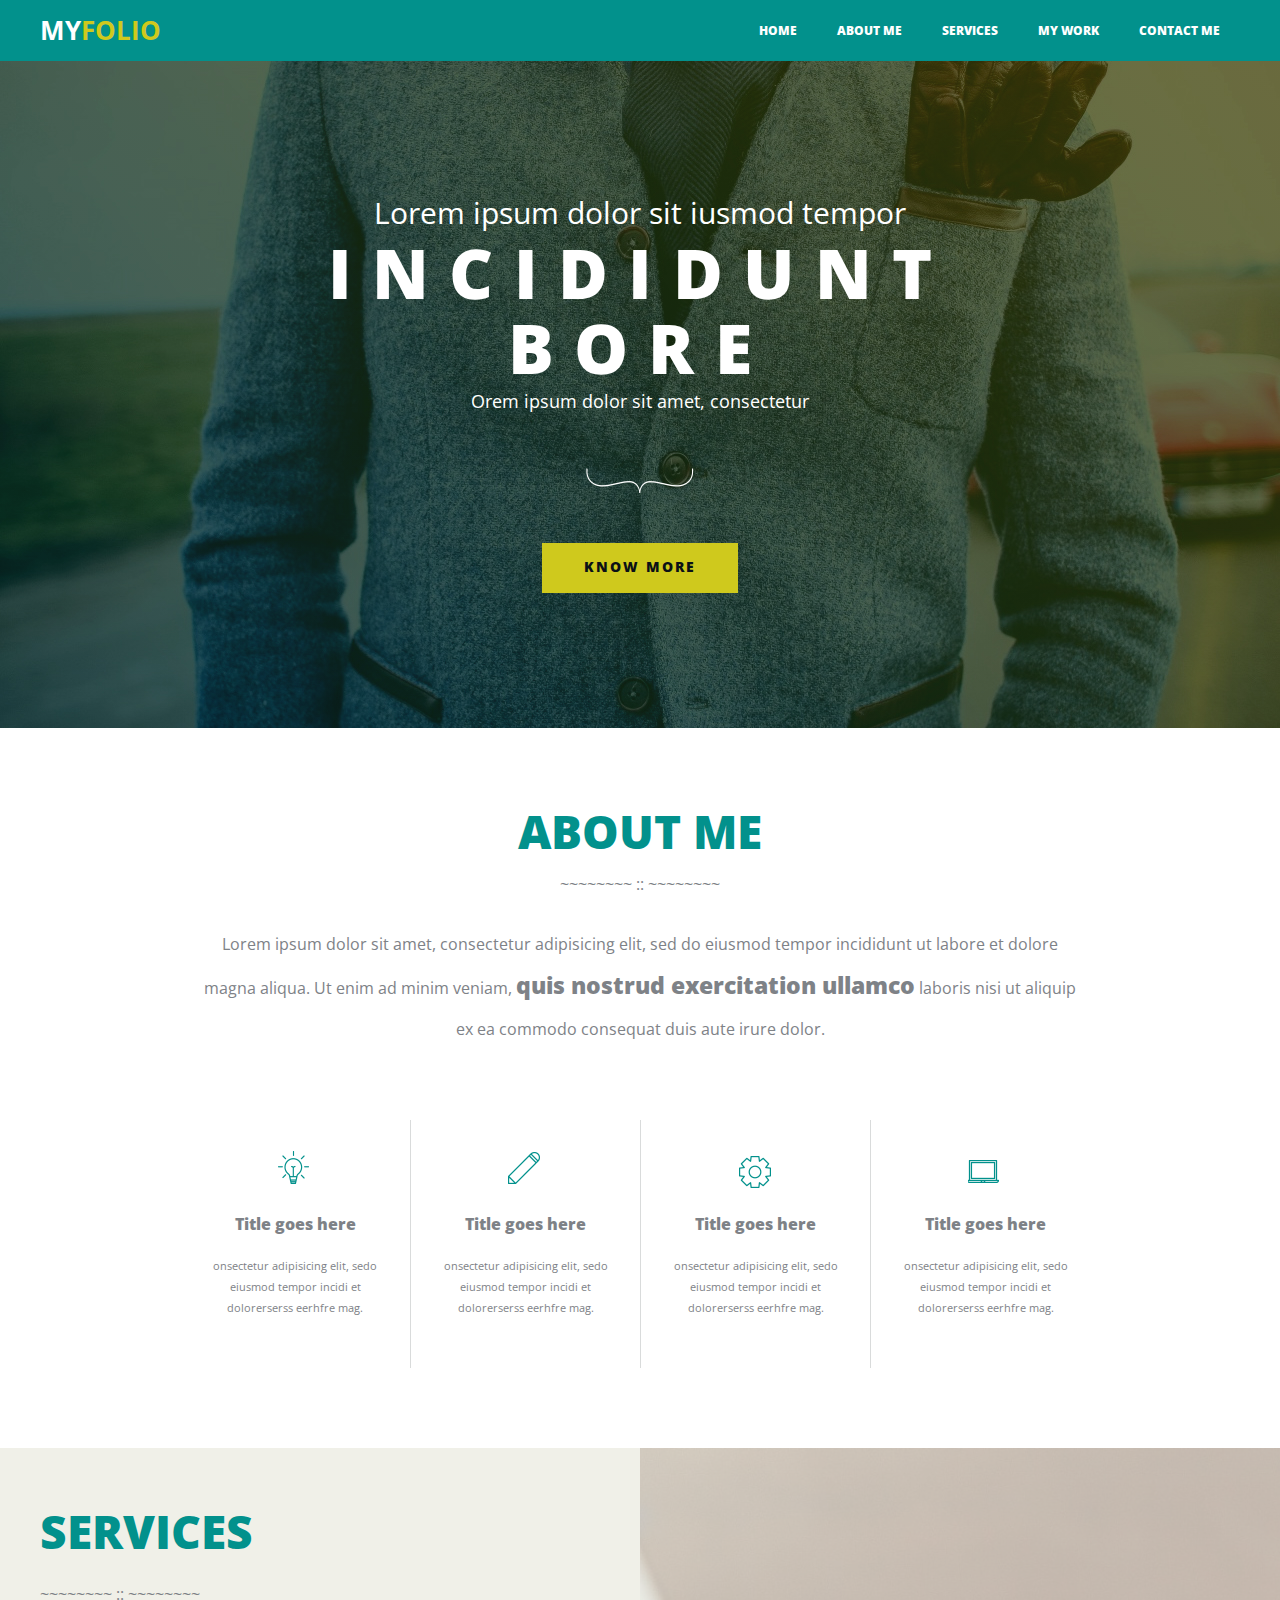
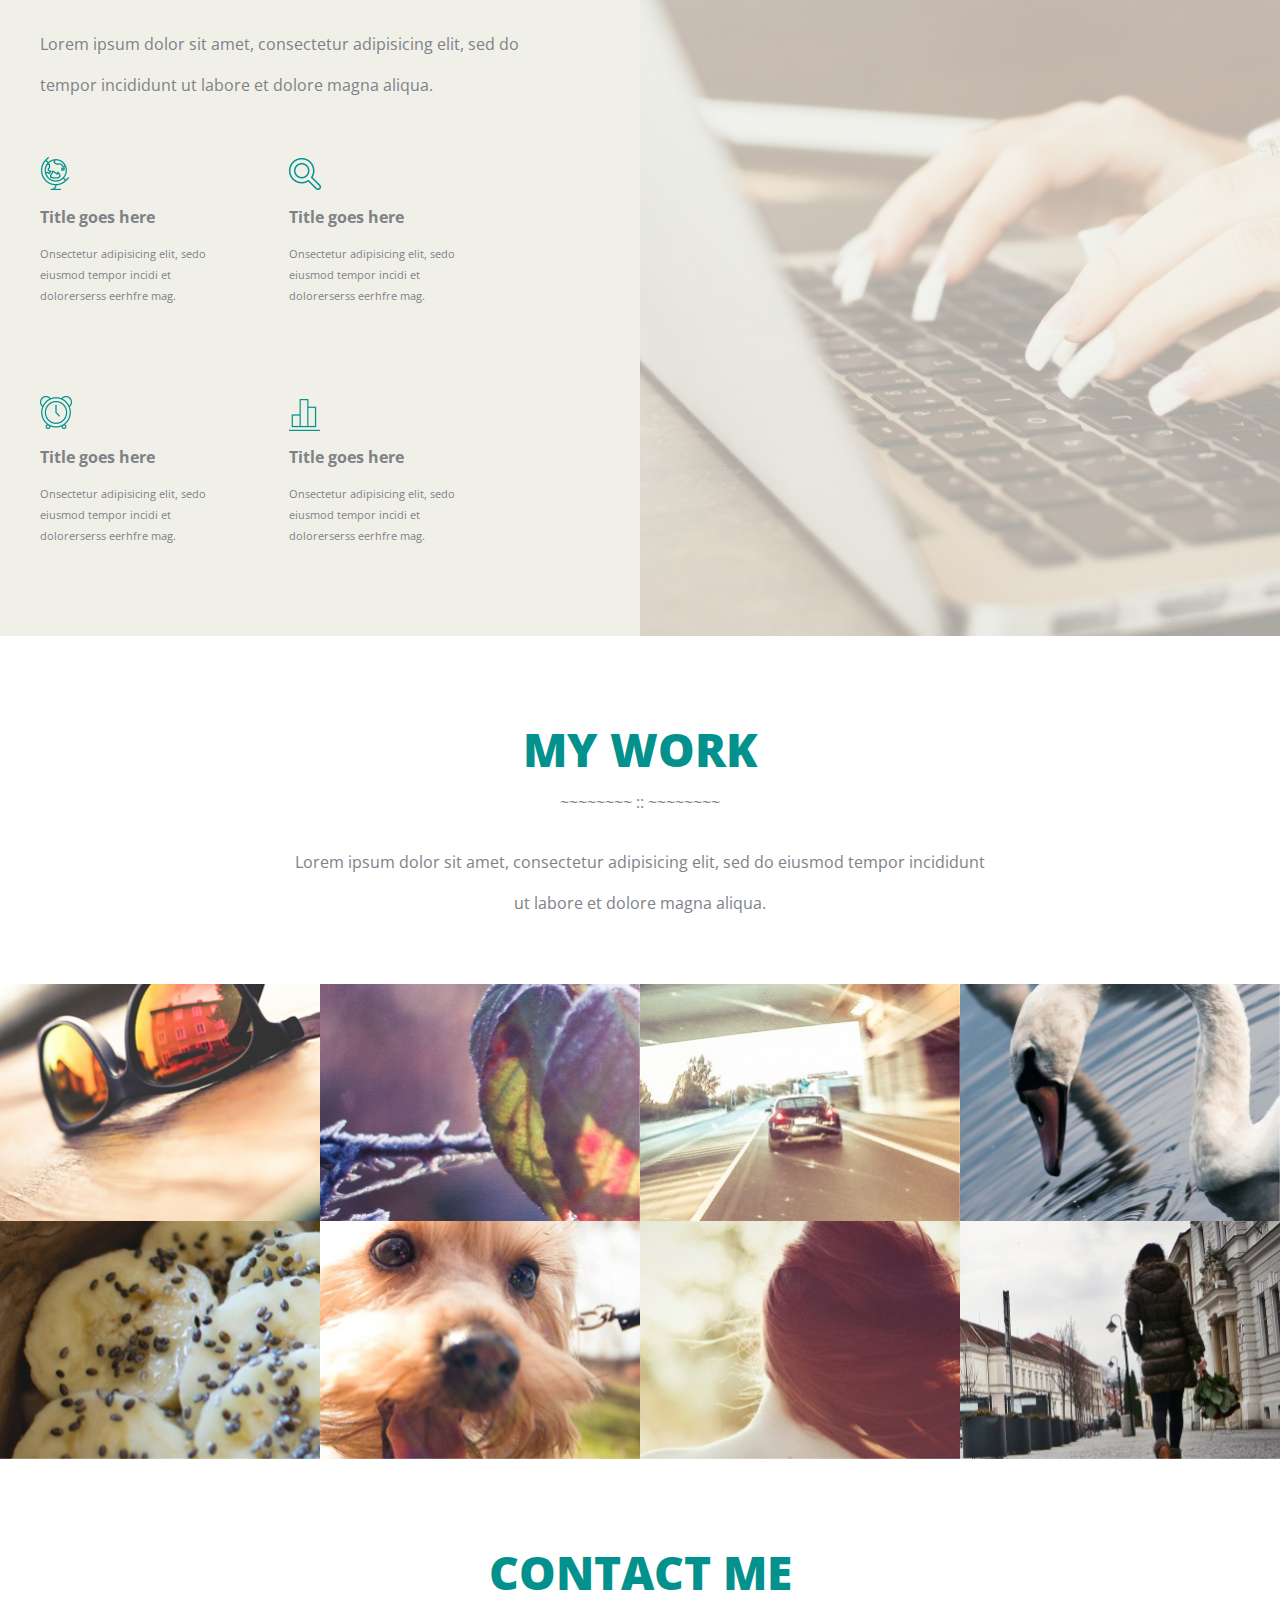
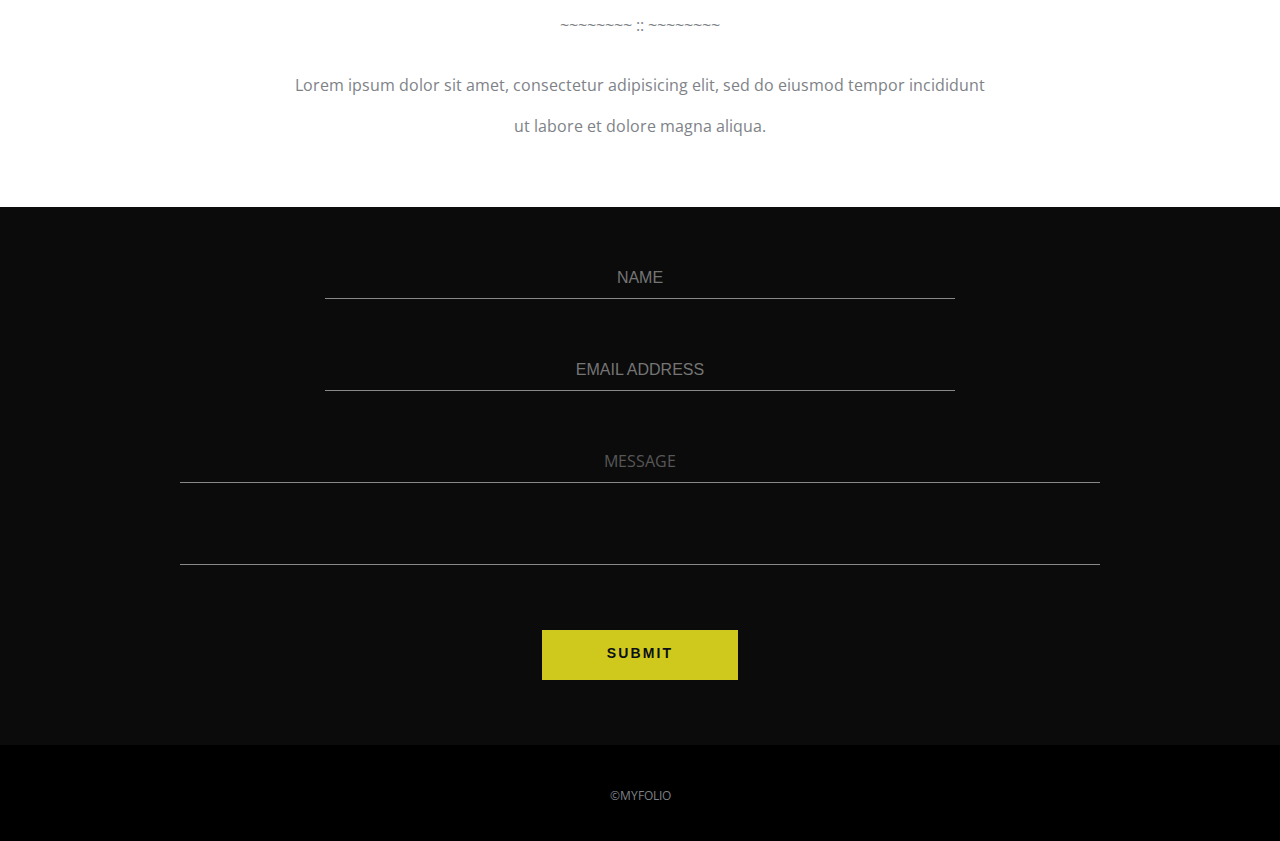
<file: Myfolio/index.html>
<!DOCTYPE html>
<html lang="en">
<head>
	<meta charset="UTF-8">
	<meta name="viewport" content="width=device-width, initial-scale=1.0">
	<meta http-equiv="X-UA-Compatible" content="ie=edge">
	<title>Document</title>
	<link href="https://fonts.googleapis.com/css?family=Open+Sans:400,800" rel="stylesheet">
	<link rel="stylesheet" href="css/style.css">
	<link rel="stylesheet" href="css/media.css">
	<script src="https://ajax.googleapis.com/ajax/libs/jquery/3.2.1/jquery.min.js"></script>
</head>
<body>
	<header class="header clearfix">
		<div class="wrapper">
			<nav class="main_menu">
				<button class="burger"></button>
				<ul id="mobile_menu">
					<li><a href="#">home</a></li>
					<li><a href="#about">about me</a></li>
					<li><a href="#services">services</a></li>
					<li><a href="#me_work">my work</a></li>
					<li><a href="#contact">contact me</a></li>
				</ul>
			</nav>
			<h1><a href="#">my<span>folio</span></a></h1>
		</div>
	</header>
	<div class="overlay"></div>
	<section class="main">
		<div class="hiro_image">
			<div class="heading_wrap">
				<div class="heading">
					<div class="pre_heading">Lorem ipsum dolor sit iusmod tempor</div>
					<h2>incididunt bore</h2>
					<div class="sub_heading">Orem ipsum dolor sit amet, consectetur</div>
				</div>
				<div class="button"><a href="#">know more</a></div>
			</div>
		</div>
		<div class="about" id="about">
			<div class="wrapper">
				<h3>about me</h3>
				<p>Lorem ipsum dolor sit amet, consectetur adipisicing elit, sed do eiusmod tempor incididunt ut labore et dolore magna aliqua. Ut enim ad minim veniam, <span>quis nostrud exercitation ullamco</span> laboris nisi ut aliquip ex ea commodo consequat duis aute irure dolor.</p>
				<div class="description">
					<div class="description_item">
						<h4>Title goes here</h4>
						<p>onsectetur adipisicing elit, sedo eiusmod tempor incidi et dolorerserss eerhfre mag.</p>
					</div>
					<div class="description_item">
						<h4>Title goes here</h4>
						<p>onsectetur adipisicing elit, sedo eiusmod tempor incidi et dolorerserss eerhfre mag.</p>
					</div>
					<div class="description_item">
						<h4>Title goes here</h4>
						<p>onsectetur adipisicing elit, sedo eiusmod tempor incidi et dolorerserss eerhfre mag.</p>
					</div>
					<div class="description_item">
						<h4>Title goes here</h4>
						<p>onsectetur adipisicing elit, sedo eiusmod tempor incidi et dolorerserss eerhfre mag.</p>
					</div>
				</div>
			</div>
		</div>
		<div class="services" id="services">
			<div class="wrapper">
				<div class="service_description">
					<h3>services</h3>
					<p>Lorem ipsum dolor sit amet, consectetur adipisicing elit, sed do tempor incididunt ut labore et dolore magna aliqua.</p>
					<div class="service_items">
						<div class="service_item">
							<h4>Title goes here</h4>
							<p>Onsectetur adipisicing elit, sedo eiusmod tempor incidi et dolorerserss eerhfre mag.</p>
						</div>
						<div class="service_item">
							<h4>Title goes here</h4>
							<p>Onsectetur adipisicing elit, sedo eiusmod tempor incidi et dolorerserss eerhfre mag.</p>
						</div>
						<div class="service_item">
							<h4>Title goes here</h4>
							<p>Onsectetur adipisicing elit, sedo eiusmod tempor incidi et dolorerserss eerhfre mag.</p>
						</div>
						<div class="service_item">
							<h4>Title goes here</h4>
							<p>Onsectetur adipisicing elit, sedo eiusmod tempor incidi et dolorerserss eerhfre mag.</p>
						</div>
					</div>
				</div>
			</div>
		</div>
		<div class="my_work" id="me_work">
			<h3>my work</h3>
			<p>Lorem ipsum dolor sit amet, consectetur adipisicing elit, sed do eiusmod tempor incididunt ut labore et dolore magna aliqua.</p>
			<div class="gallery clearfix">
				<figure>
					<a href="#">
					<div>
						<img src="img/Image1.jpg">
						<figcaption>
							<div class="center">
								<h4>Title goes here</h4>
								<p>onsectetur adipisicing elit, sedo eiusmod tempor incidi et dolorerserss eerhfre mag.</p>
							</div>
						</figcaption>
					</div>
					</a>
				</figure>
				<figure>
					<a href="#">
					<div>
						<img src="img/Image6.jpg">
						<figcaption>
							<div class="center">
								<h4>Title goes here</h4>
								<p>onsectetur adipisicing elit, sedo eiusmod tempor incidi et dolorerserss eerhfre mag.</p>
							</div>
						</figcaption>
					</div>
					</a>
				</figure>
				<figure>
					<a href="#">
					<div>
						<img src="img/Image3.jpg">
						<figcaption>
							<div class="center">
								<h4>Title goes here</h4>
								<p>onsectetur adipisicing elit, sedo eiusmod tempor incidi et dolorerserss eerhfre mag.</p>
							</div>
						</figcaption>
					</div>
					</a>
				</figure>
				<figure>
					<a href="#">
					<div>
						<img src="img/Image4.jpg">
						<figcaption>
							<div class="center">
								<h4>Title goes here</h4>
								<p>onsectetur adipisicing elit, sedo eiusmod tempor incidi et dolorerserss eerhfre mag.</p>
							</div>
						</figcaption>
					</div>
					</a>
				</figure>
				<figure>
					<a href="#">
					<div>
						<img src="img/Image5.jpg">
						<figcaption>
							<div class="center">
								<h4>Title goes here</h4>
								<p>onsectetur adipisicing elit, sedo eiusmod tempor incidi et dolorerserss eerhfre mag.</p>
							</div>
						</figcaption>
					</div>
					</a>
				</figure>
				<figure>
					<a href="#">
					<div>
						<img src="img/Image2.jpg">
						<figcaption>
							<div class="center">
								<h4>Title goes here</h4>
								<p>onsectetur adipisicing elit, sedo eiusmod tempor incidi et dolorerserss eerhfre mag.</p>
							</div>
						</figcaption>
					</div>
					</a>
				</figure>
				<figure>
					<a href="#">
					<div>
						<img src="img/Image7.jpg">
						<figcaption>
							<div class="center">
								<h4>Title goes here</h4>
								<p>onsectetur adipisicing elit, sedo eiusmod tempor incidi et dolorerserss eerhfre mag.</p>
							</div>
						</figcaption>
					</div>
					</a>
					</figcaption>
				</figure>
				<figure>
					<a href="#">
					<div>
						<img src="img/Image8.jpg">
						<figcaption>
							<div class="center">
								<h4>Title goes here</h4>
								<p>onsectetur adipisicing elit, sedo eiusmod tempor incidi et dolorerserss eerhfre mag.</p>
							</div>
						</figcaption>
					</div>
					</a>
				</figure>
			</div>
		</div>
		<div class="contact" id="contact">
			<h3>contact me</h3>
			<p>Lorem ipsum dolor sit amet, consectetur adipisicing elit, sed do eiusmod tempor incididunt ut labore et dolore magna aliqua.</p>
			<form>
				<div class="name">
					<input type="text" name="name" id="name" placeholder="name">
				</div>
				<div class="email">
					<input type="email" name="email" id="email" placeholder="email address">
				</div>
				<div class="message">
					<label for="message">message</label>
					<textarea name="message" rows="1" cols="10" id="message"></textarea>
				</div>
				<div class="button">
					<input type="submit" id="submit" class="submit" value="submit">
				</div>
			</form>
		</div>
	</section>
	<footer class="footer">
		<div class="copyright">&#169;myfolio</div>
	</footer>
	<script src="js/common.js" charset="utf-8"></script>
</body>
</html>
</file>
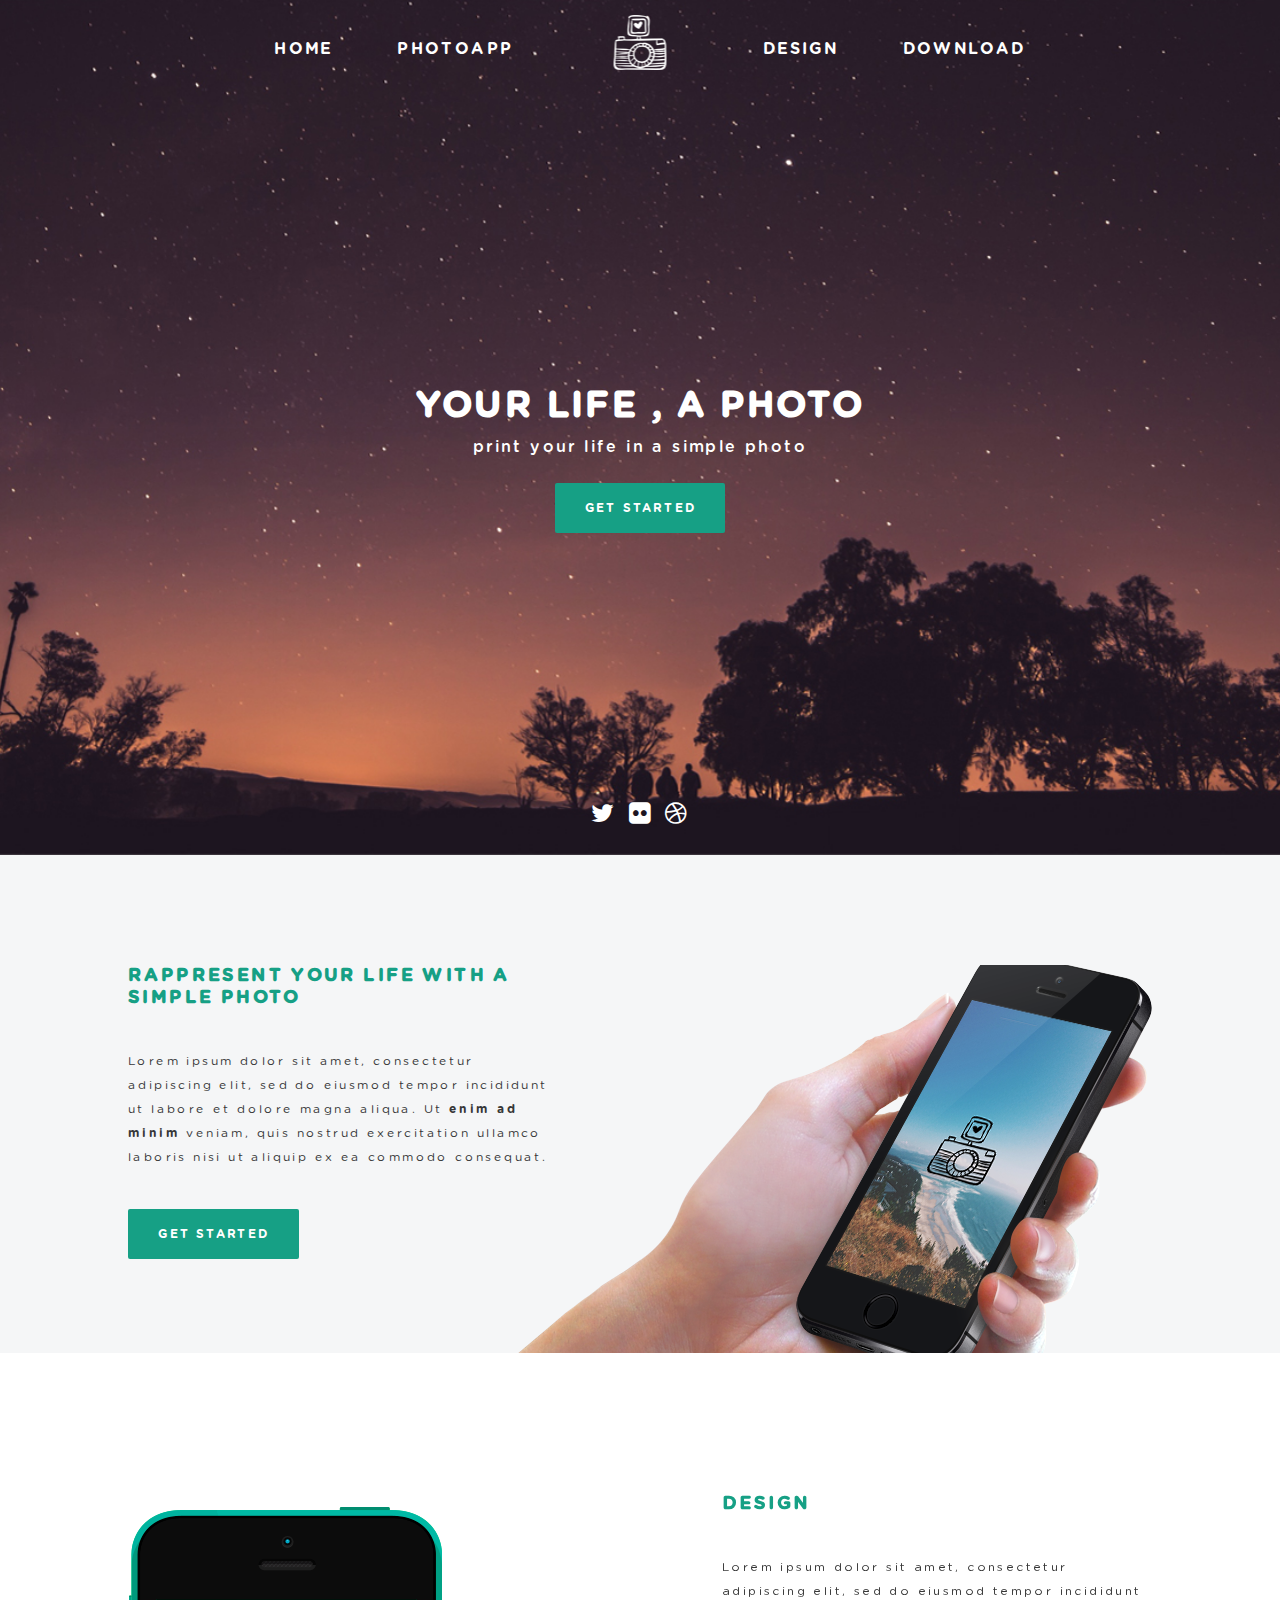
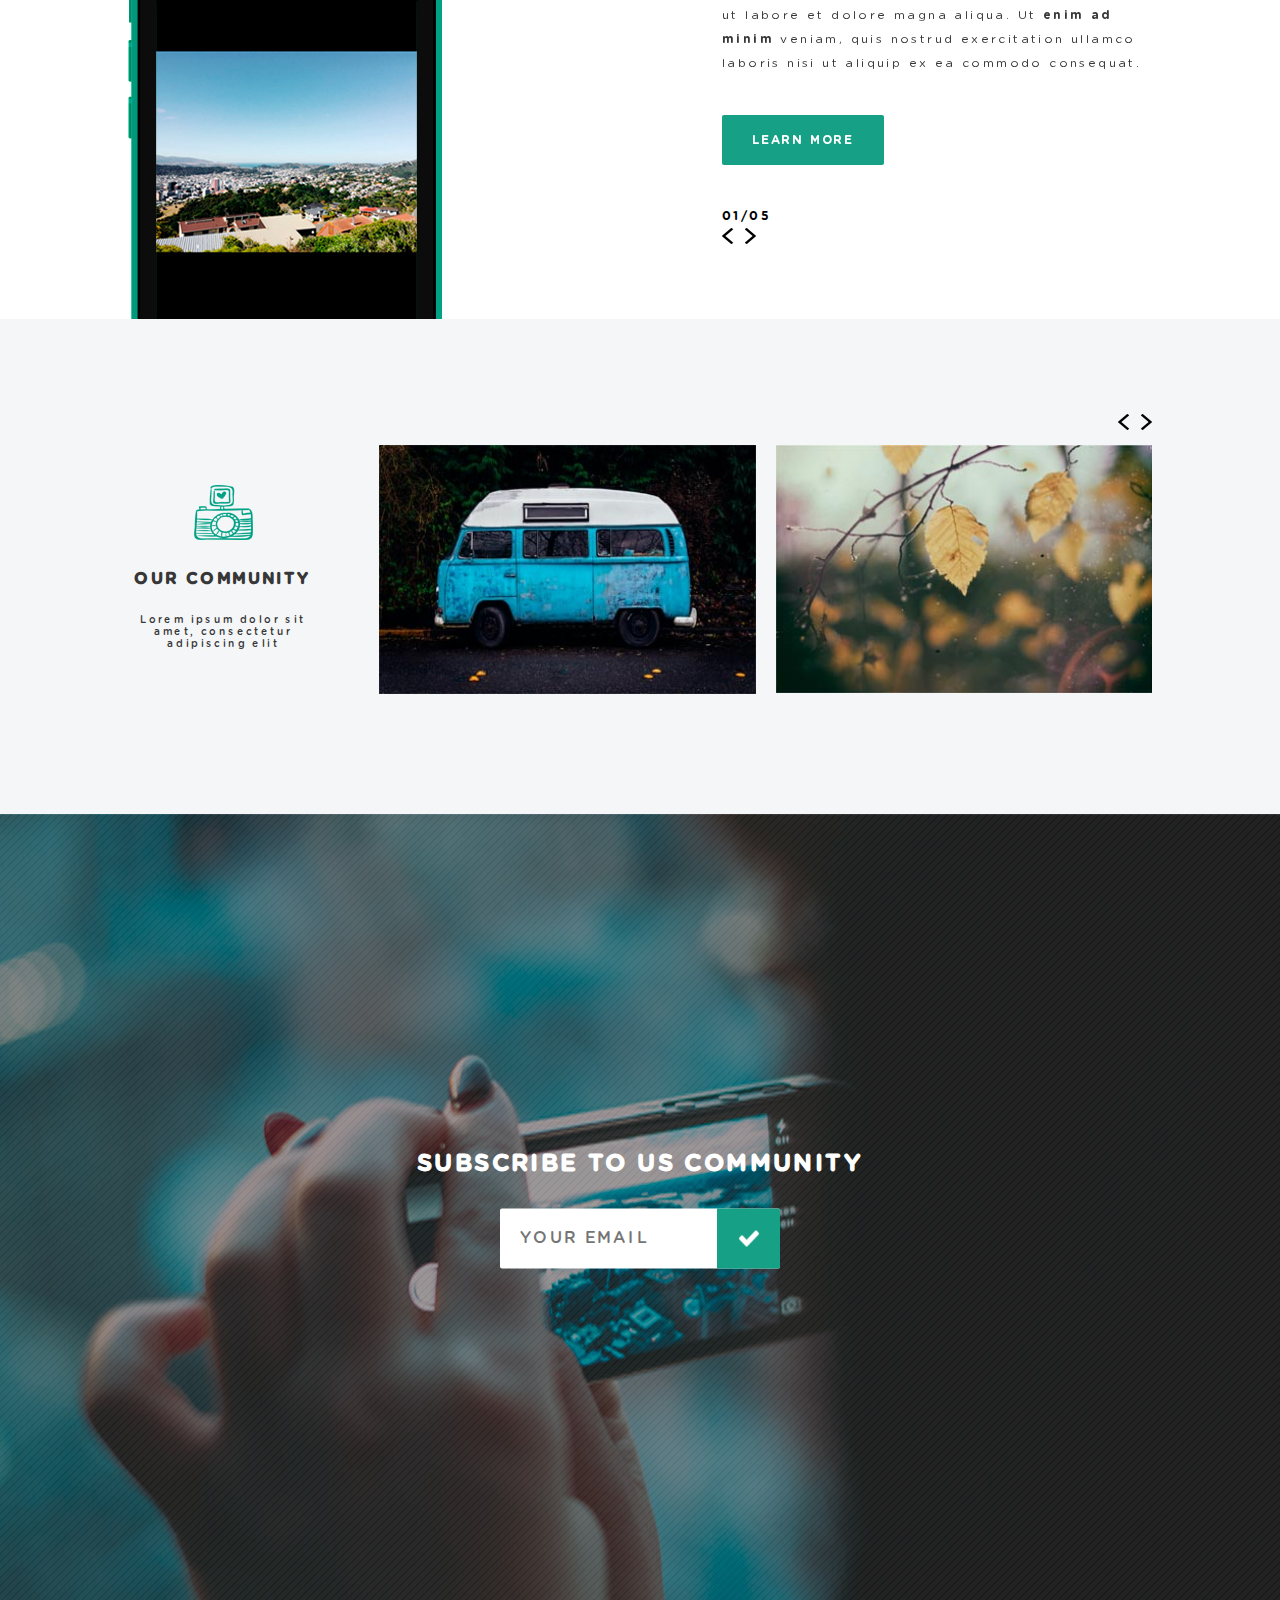
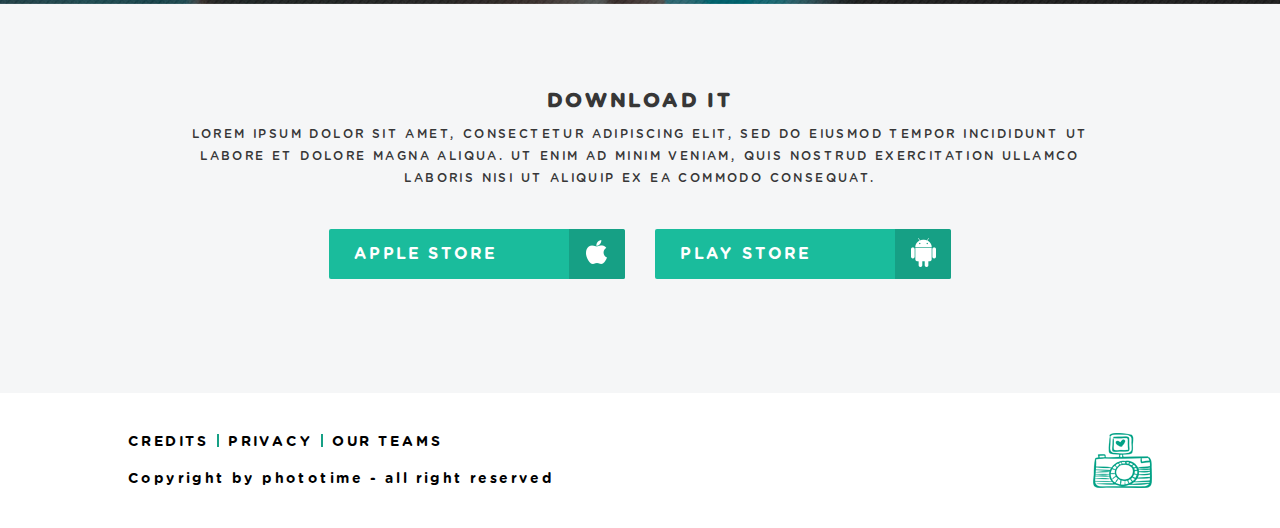
<file: phototime/index.html>
<!DOCTYPE html>
<html lang="en">

<head>
	<meta charset="UTF-8">
	<meta name="viewport" content="width=device-width, initial-scale=1.0">
	<meta http-equiv="X-UA-Compatible" content="ie=edge">
	<title>Phototime</title>
	<link rel="stylesheet" href="https://maxcdn.bootstrapcdn.com/font-awesome/4.7.0/css/font-awesome.min.css">
	<link rel="stylesheet" href="css/slick.css">
	<link rel="stylesheet" href="font/font.css">
	<link rel="stylesheet" href="css/style.css">
	<link rel="stylesheet" href="css/media.css">
	<script src="https://ajax.googleapis.com/ajax/libs/jquery/3.2.1/jquery.min.js"></script>
</head>

<body>
	<header class="header">
		<nav class="header_nav">
			<div class="logo"><a href="#"><img src="img/logo.png" alt=""></a></div>
			<div class="buterbrod">
				<span class="mobile-menu-4">
					<span class="line-1"></span>
					<span class="line-2"></span>
					<span class="line-3"></span>
				</span>
			</div>
			<ul>
				<li><a href="#" class="header_nav_item">home</a></li>
				<li><a href="#" class="header_nav_item">photoapp</a></li>
				<li><a href="#" class="header_nav_item">design</a></li>
				<li><a href="#" class="header_nav_item">download</a></li>
			</ul>
		</nav>
		<div class="heading_wrap">
			<h1>your life , a photo</h1>
			<p>print your life in a simple photo</p>

			<div class="button">
				<a href="#">get started</a>
			</div>

		</div>
		<div class="social">
			<ul>
				<li><a href="https://twitter.com/?lang=ru"><i class="fa fa-twitter" aria-hidden="true"></i></a></li>
				<li><a href="https://www.flickr.com/"><i class="fa fa-flickr" aria-hidden="true"></i></a></li>
				<li><a href="https://dribbble.com/"><i class="fa fa-dribbble" aria-hidden="true"></i></a></li>
			</ul>
		</div>
	</header>
	<section class="main">
		<div class="content">
			<div class="wrapper">
				<div class="content_item_1">
					<div class="content_text">
						<h2>Rappresent your life with a simple photo</h2>
						<p>Lorem ipsum dolor sit amet, consectetur adipiscing elit, sed do eiusmod tempor incididunt ut labore et dolore magna aliqua. Ut <span>enim ad minim</span> veniam, quis nostrud exercitation ullamco laboris nisi ut aliquip ex ea commodo consequat.</p>
						<div class="button">
							<a href="#">get started</a>
						</div>
					</div>
				</div>
			</div>
		</div>
		<div class="content content__light">
			<div class="wrapper">
				<div class="content_item_2 clearfix">
					<figure class="phone_mockup">
						<img src="img/phone.png" alt="phone">
						<div class="phone_displays">
							<img src="img/sl1.jpg" alt="">
							<img src="img/sl2.jpg" alt="">
							<img src="img/sl3.jpg" alt="">
							<img src="img/sl1.jpg" alt="">
							<img src="img/sl2.jpg" alt="">
						</div>
					</figure>
					<div class="slider_bla">
					<div class="content_text" id="design_slider">
						<div class="content_text_item">
							<h2>DESIGN</h2>
							<p>Lorem ipsum dolor sit amet, consectetur adipiscing elit, sed do eiusmod tempor incididunt ut labore et dolore magna aliqua. Ut <span>enim ad minim</span> veniam, quis nostrud exercitation ullamco laboris nisi ut aliquip ex ea commodo consequat.</p>
							<div class="button">
								<a href="#">learn more</a>
							</div>
						</div>
						<div class="content_text_item">
							<h2>DESIGN2</h2>
							<p>Lorem ipsum dolor sit amet, consectetur adipiscing elit, sed do eiusmod tempor incididunt ut labore et dolore magna aliqua. Ut <span>enim ad minim</span> veniam, quis nostrud exercitation ullamco laboris nisi ut aliquip ex ea commodo consequat.</p>
							<div class="button">
								<a href="#">learn more</a>
							</div>
						</div>
						<div class="content_text_item">
							<h2>DESIGN3</h2>
							<p>Lorem ipsum dolor sit amet, consectetur adipiscing elit, sed do eiusmod tempor incididunt ut labore et dolore magna aliqua. Ut <span>enim ad minim</span> veniam, quis nostrud exercitation ullamco laboris nisi ut aliquip ex ea commodo consequat.</p>
							<div class="button">
								<a href="#">learn more</a>
							</div>
						</div>
						<div class="content_text_item">
							<h2>DESIGN4</h2>
							<p>Lorem ipsum dolor sit amet, consectetur adipiscing elit, sed do eiusmod tempor incididunt ut labore et dolore magna aliqua. Ut <span>enim ad minim</span> veniam, quis nostrud exercitation ullamco laboris nisi ut aliquip ex ea commodo consequat.</p>
							<div class="button">
								<a href="#">learn more</a>
							</div>
						</div>
						<div class="content_text_item">
							<h2>DESIGN5</h2>
							<p>Lorem ipsum dolor sit amet, consectetur adipiscing elit, sed do eiusmod tempor incididunt ut labore et dolore magna aliqua. Ut <span>enim ad minim</span> veniam, quis nostrud exercitation ullamco laboris nisi ut aliquip ex ea commodo consequat.</p>
							<div class="button">
								<a href="#">learn more</a>
							</div>
						</div>
					</div>
					<div class="slider_controls" id="phone_controls">
						<div class="counter"></div>
						<div class="controls">
							<a href="#" class="prevArrow"><img src="img/fa-angle-left copia.png" alt="left"></a>
							<a href="#" class="nextArrow"><img src="img/fa-angle-right copia.png" alt="right"></a>
						</div>
					</div>
					</div>

				</div>
			</div>
		</div>
		<div class="content__slider">
			<div class="wrapper">
				<div class="slider_controls" id="community_controls">
					<a href="#" id="prevArrow"><img src="img/fa-angle-left copia.png" alt="left"></a>
					<a href="#" id="nextArrow"><img src="img/fa-angle-right copia.png" alt="right"></a>
				</div>
				<div class="slider clearfix">
					<div class="slide_describe">
						<h3>our community</h3>
						<p>Lorem ipsum dolor sit amet, consectetur adipiscing elit</p>
					</div>
					<div class="catalog" id="community_slider">
						<figure>
							<img src="img/van.jpg" alt="van">
						</figure>
						<figure>
							<img src="img/leaf.jpg" alt="leaf">
						</figure>
						<figure>
							<img src="img/van.jpg" alt="van">
						</figure>
						<figure>
							<img src="img/leaf.jpg" alt="leaf">
						</figure>
					</div>
				</div>
			</div>
		</div>
		<div class="subscribe">
			<div class="subscribe_form">
				<h2>subscribe to us community</h2>
				<form class="form" action="index.html" method="post">
					<input type="email" placeholder="your email" class="input_email">
					<input type="submit" value="" id="input_submit" class="input_submit">
					<label for="input_submit" class="input_submit"></label>
				</form>
			</div>
		</div>
		<div class="content__store">
			<div class="wrapper">
				<h3>Download it</h3>
				<p>Lorem ipsum dolor sit amet, consectetur adipiscing elit, sed do eiusmod tempor incididunt ut labore et dolore magna aliqua. Ut enim ad minim veniam, quis nostrud exercitation ullamco laboris nisi ut aliquip ex ea commodo consequat.</p>
				<div class="button store">
					<a href="#" class="apple_store">apple store</a>
				</div>
				<div class="button store">
					<a href="#" class="play_store">play store</a>
				</div>
			</div>
		</div>
	</section>
	<footer class="footer">
		<div class="wrapper">
			<img src="img/logogreen.png" alt="logo">
			<nav class="footer_nav">
				<ul>
					<li><a href="#">credits</a></li>
					<li><a href="#">privacy</a></li>
					<li><a href="#">our teams</a></li>
				</ul>
			</nav>
			<p>Copyright by phototime - all right reserved</p>
		</div>
	</footer>
	<script src="js/slick.min.js"></script>
	<script src="js/common.js"></script>
</body>

</html>
</file>
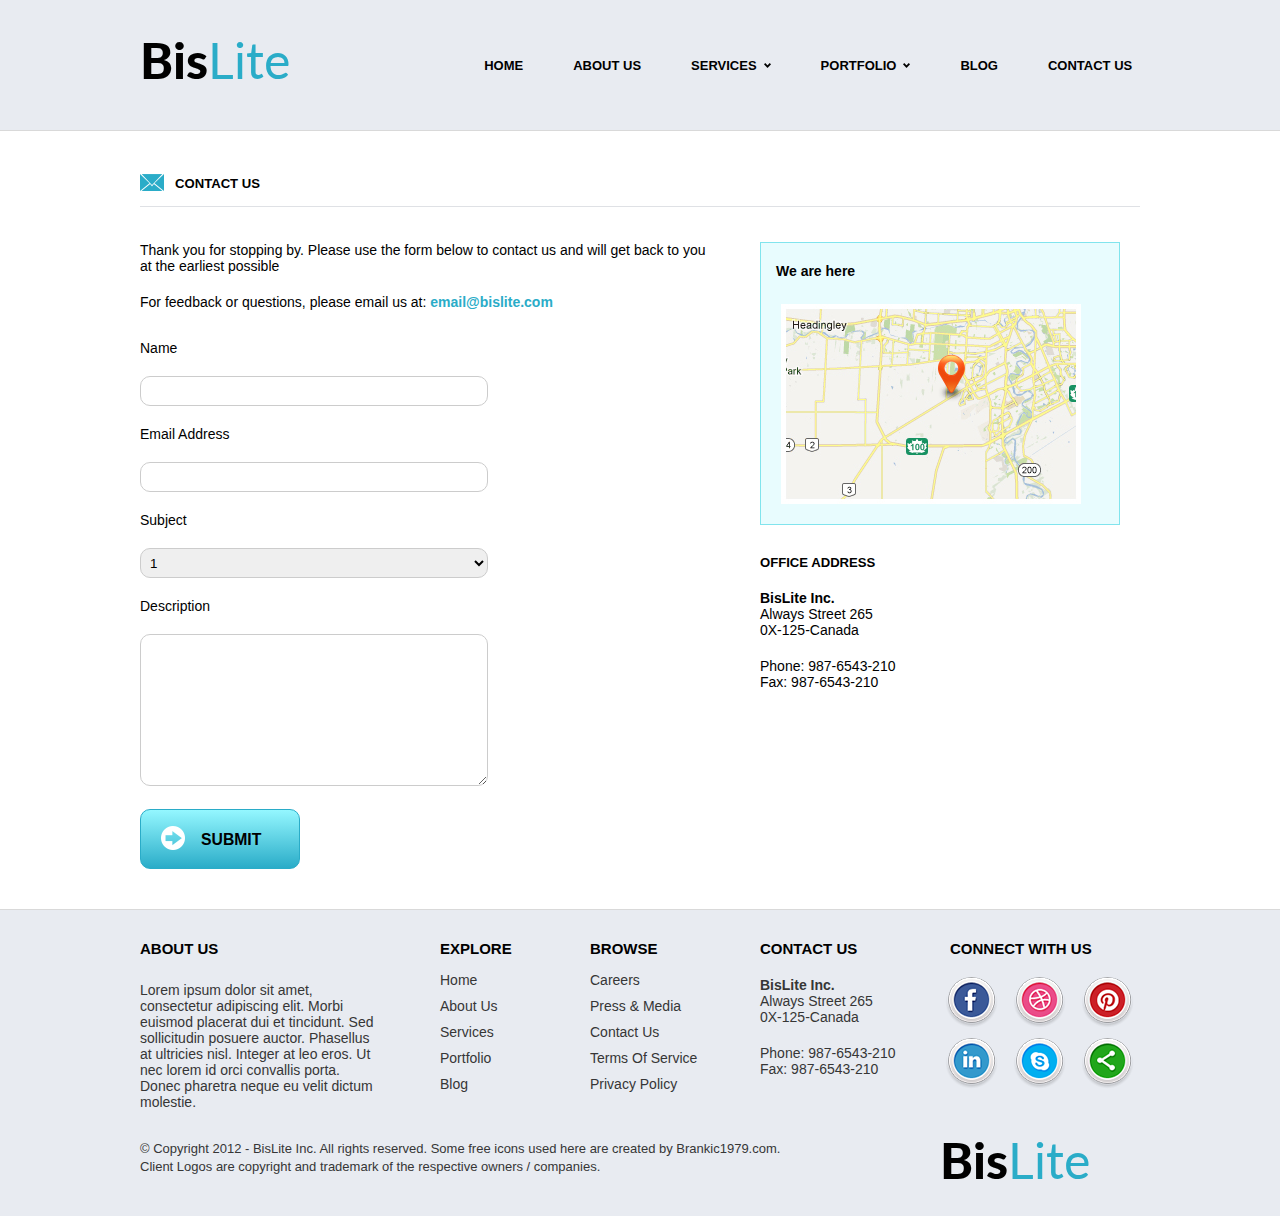
<file: BisLite/contacts.html>
<!DOCTYPE html>
<html lang="en">
<head>
    <meta charset="UTF-8">
    <title>BisLite</title>
    <link rel="stylesheet" href="css/main.css">
    <link rel="stylesheet" href="css/slick.css">
    <link href="https://fonts.googleapis.com/css?family=Lato:400,700,900" rel="stylesheet">
</head>
<body>
    <header>
        <div class="wrapper">
           <div class="clearfix">
            <div class="logo"><span>Bis</span>Lite
                <h1>bislite</h1>
            </div>
            <nav class="header">
                <ul class="main-menu">
                    <li><a href="index.html">Home</a></li>
                    <li><a href="#">About us</a></li>
                    <li><a href="#" class="drop_down">services</a>
                        <ul class="sub-menu">
                            <li><a href="#">Web Design</a></li>
                            <li><a href="#">wordpress design</a></li>
                            <li><a href="#">mobile app development</a></li>
                            <li><a href="#">internet marketing</a></li>
                            <li><a href="#">social media management</a></li>
                        </ul>
                    </li>
                    <li><a href="portfolio.html" class="drop_down">portfolio</a>
                        <ul class="sub-menu">
                            <li><a href="#">1</a></li>
                            <li><a href="#">2</a></li>
                            <li><a href="#">3</a></li>
                        </ul>
                    </li>
                    <li><a href="#">blog</a></li>
                    <li><a href="contacts.html">contact us</a></li>
                </ul>
            </nav>
            </div>
        </div>
    </header>
    <main class="contacts">
       <div class="wrapper">
            <h2>contact us</h2>
            <div class="clearfix">
            <div class="main_wrap_left">
                <p>Thank you for stopping by. Please use the form below to contact us and will get back to you at the earliest possible</p>
                <adress>For feedback or questions, please email us at: <span>email@bislite.com</span></adress>
                <form action="#" method="post">
                   
                    <label for="name">name</label>
                    <input type="text" name="name" id="name">
                    
                    <label for="email">email address</label> 
                    <input type="email" name="email" id="email">
                    
                    <label for="subject">subject</label>
                    <select name="subject" id="subject">
                        <option value="1">1</option>
                        <option value="2">2</option>
                        <option value="3">3</option>
                    </select>
                    
                    <label for="description">description</label>  <textarea name="description" id="description" cols="30" rows="10"></textarea>
                    
                    <label for="submit" class="submit">submit</label>
                    <input type="submit" value="submit" id="submit">
                </form>
            </div>
            <div class="main_wrap_right">
                <div class="wrap_img">
                    <p>We are here</p>
                    <div class="img"><img src="img/map.jpg" alt="map"></div>                    
                </div>
                <p class="off_adr">office address</p>
                <p>
                        <span>BisLite Inc.</span>
                        <br> Always Street 265
                        <br>0X-125-Canada
                    </p>
                    <p>Phone: 987-6543-210
                        <br>Fax: 987-6543-210</p>
                
                
            </div>
            </div>
        </div>
    </main>
    <footer>
        <div class="wrapper">
            <div class="footer_wrap_item">
                <div class="footer_item">
                    <h3>about us</h3>
                    <p>Lorem ipsum dolor sit amet, consectetur adipiscing elit. Morbi euismod placerat dui et tincidunt. Sed sollicitudin posuere auctor. Phasellus at ultricies nisl. Integer at leo eros. Ut nec lorem id orci convallis porta. Donec pharetra neque eu velit dictum molestie.</p>
                </div>
                <div class="footer_item list">
                    <h3>explore</h3>
                    <ul>
                        <li><a href="index.html">home</a></li>
                        <li><a href="#">about us</a></li>
                        <li><a href="#">services</a></li>
                        <li><a href="portfolio.html">portfolio</a></li>
                        <li><a href="#">blog</a></li>

                    </ul>
                </div>
                <div class="footer_item list">
                    <h3>browse</h3>
                    <ul>
                        <li><a href="#">careers</a></li>
                        <li><a href="#">press &amp; media</a></li>
                        <li><a href="contacts.html">contact us</a></li>
                        <li><a href="#">terms of service</a></li>
                        <li><a href="#">privacy policy</a></li>
                    </ul>
                </div>
                <div class="footer_item contact">
                    <h3>contact us</h3>
                    <p>
                        <span>BisLite Inc.</span>
                        <br> Always Street 265
                        <br>0X-125-Canada
                    </p>
                    <p>Phone: 987-6543-210
                        <br>Fax: 987-6543-210</p>
                </div>
                <div class="footer_item connect contact">
                    <h3>connect with us</h3>
                    <ul>
                        <li>
                            <a href="#"><img src="img/facebook.png" alt="facebook"></a>
                        </li>
                        <li>
                            <a href="#"><img src="img/dribbble.png" alt="dribble"></a>
                        </li>
                        <li>
                            <a href="#"><img src="img/pinterest.png" alt="pinterest"></a>
                        </li>
                        <li>
                            <a href="#"><img src="img/linkedin.png" alt="linkedin"></a>
                        </li>
                        <li>
                            <a href="#"><img src="img/skype.png" alt="skype"></a>
                        </li>
                        <li>
                            <a href="#"><img src="img/share.png" alt="share"></a>
                        </li>
                    </ul>
                </div>
                <div class="clearfix"></div>
            </div>
            <div class="footer_wrap_copyright clearfix">
                <div class="copyright">&copy; Copyright 2012 - BisLite Inc. All rights reserved. Some free icons used here are created by Brankic1979.com. Client Logos are copyright and trademark of the respective owners / companies.</div>
                <div class="logo"><span>Bis</span>Lite</div>
            </div>
        </div>
    </footer>
</body>
</html>
</file>
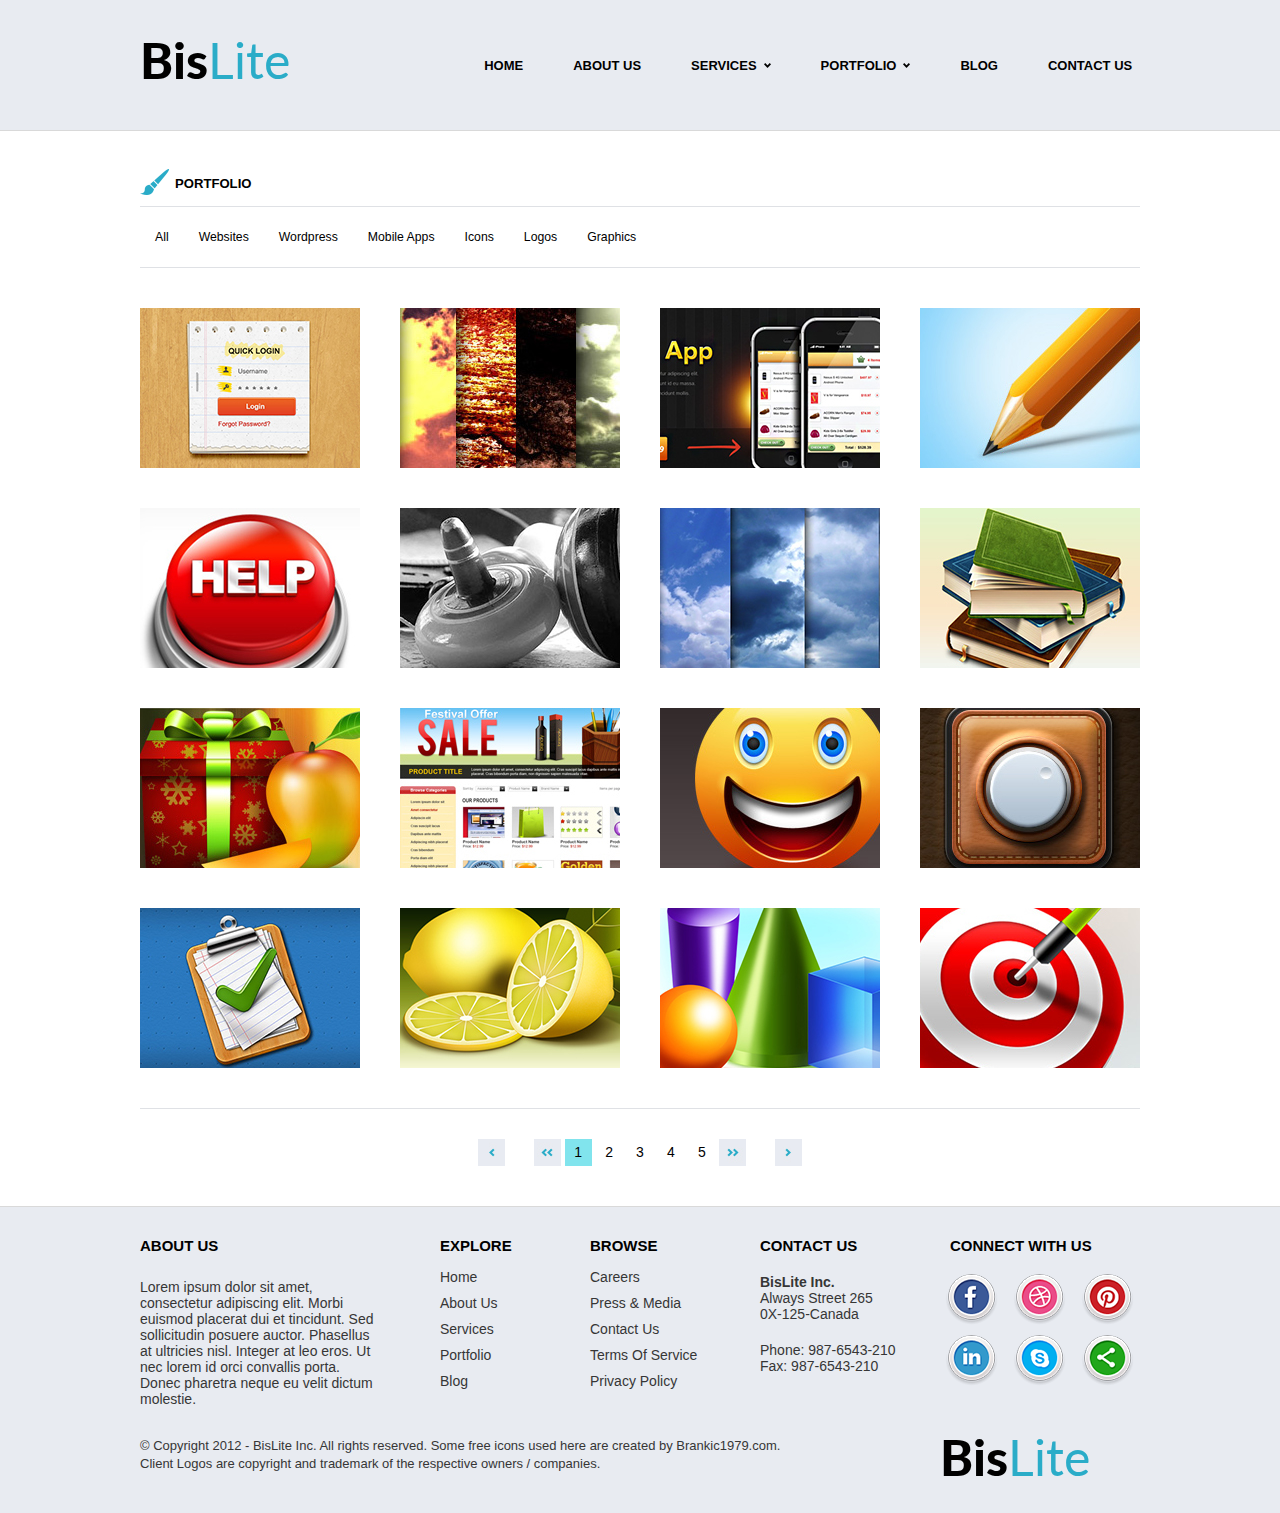
<file: BisLite/portfolio.html>
<!DOCTYPE html>
<html lang="en">
<head>
    <meta charset="UTF-8">
    <title>BisLite</title>
    <link rel="stylesheet" href="css/main.css">
    <link rel="stylesheet" href="css/slick.css">
    <link href="https://fonts.googleapis.com/css?family=Lato:400,700,900" rel="stylesheet">
</head>
<body>
    <header>
        <div class="wrapper">
           <div class="clearfix">
            <div class="logo"><span>Bis</span>Lite
                <h1>bislite</h1>
            </div>
            <nav class="header">
                <ul class="main-menu">
                    <li><a href="index.html">Home</a></li>
                    <li><a href="#">About us</a></li>
                    <li><a href="#" class="drop_down">services</a>
                        <ul class="sub-menu">
                            <li><a href="#">Web Design</a></li>
                            <li><a href="#">wordpress design</a></li>
                            <li><a href="#">mobile app development</a></li>
                            <li><a href="#">internet marketing</a></li>
                            <li><a href="#">social media management</a></li>
                        </ul>
                    </li>
                    <li><a href="portfolio.html" class="drop_down">portfolio</a>
                        <ul class="sub-menu">
                            <li><a href="#">1</a></li>
                            <li><a href="#">2</a></li>
                            <li><a href="#">3</a></li>
                        </ul>
                    </li>
                    <li><a href="#">blog</a></li>
                    <li><a href="contacts.html">contact us</a></li>
                </ul>
            </nav>
            </div>
        </div>
    </header>
    <main class="portfolio">
       <div class="wrapper">
            <h2 class="portfolio">portfolio</h2>
            <nav class="filters">
            <ul class="filters clearfix">
                <li><a href="#">all</a></li>
                <li><a href="#">websites</a></li>
                <li><a href="#">wordpress</a></li>
                <li><a href="#">mobile apps</a></li>
                <li><a href="#">icons</a></li>
                <li><a href="#">logos</a></li>
                <li><a href="#">graphics</a></li>
            </ul>
            </nav>
            <div class="catalog">
							<div class="catalog_wrap">
								<div class="col">
                    <figure class="holder"><img src="img/list1.jpg" alt="">
                    <div class="slide-caption">
                        <a href="#" title="preview"><img src="img/preview.png" alt="preview"></a><a href="#" title="link"><img src="img/link.png" alt="link"></a>
                    </div>
                    </figure>
                </div>
                <div class="col">
                    <figure class="holder"><img src="img/list2.jpg" alt="">
                    <div class="slide-caption">
                        <a href="#" title="preview"><img src="img/preview.png" alt="preview"></a><a href="#" title="link"><img src="img/link.png" alt="link"></a>
                    </div>
                    </figure>
                </div>
                <div class="col">
                    <figure class="holder"><img src="img/list3.jpg" alt="">
                    <div class="slide-caption">
                        <a href="#" title="preview"><img src="img/preview.png" alt="preview"></a><a href="#" title="link"><img src="img/link.png" alt="link"></a>
                    </div>
                    </figure>
                </div>
                <div class="col">
                    <figure class="holder"><img src="img/list4.jpg" alt="">
                    <div class="slide-caption">
                        <a href="#" title="preview"><img src="img/preview.png" alt="preview"></a><a href="#" title="link"><img src="img/link.png" alt="link"></a>
                    </div>
                    </figure>
                </div>
                <div class="col">
                    <figure class="holder"><img src="img/list5.jpg" alt="">
                    <div class="slide-caption">
                        <a href="#" title="preview"><img src="img/preview.png" alt="preview"></a><a href="#" title="link"><img src="img/link.png" alt="link"></a>
                    </div>
                    </figure>
                </div>
                <div class="col">
                    <figure class="holder"><img src="img/list6.jpg" alt="">
                    <div class="slide-caption">
                        <a href="#" title="preview"><img src="img/preview.png" alt="preview"></a><a href="#" title="link"><img src="img/link.png" alt="link"></a>
                    </div>
                    </figure>
                </div>
                <div class="col">
                    <figure class="holder"><img src="img/list7.jpg" alt="">
                    <div class="slide-caption">
                        <a href="#" title="preview"><img src="img/preview.png" alt="preview"></a><a href="#" title="link"><img src="img/link.png" alt="link"></a>
                    </div>
                    </figure>
                </div>
                <div class="col">
                    <figure class="holder"><img src="img/list8.jpg" alt="">
                    <div class="slide-caption">
                        <a href="#" title="preview"><img src="img/preview.png" alt="preview"></a><a href="#" title="link"><img src="img/link.png" alt="link"></a>
                    </div>
                    </figure>
                </div>
                <div class="col">
                    <figure class="holder"><img src="img/list9.jpg" alt="">
                    <div class="slide-caption">
                        <a href="#" title="preview"><img src="img/preview.png" alt="preview"></a><a href="#" title="link"><img src="img/link.png" alt="link"></a>
                    </div>
                    </figure>
                </div>
                <div class="col">
                    <figure class="holder"><img src="img/list10.jpg" alt="">
                    <div class="slide-caption">
                        <a href="#" title="preview"><img src="img/preview.png" alt="preview"></a><a href="#" title="link"><img src="img/link.png" alt="link"></a>
                    </div>
                    </figure>
                </div>
                <div class="col">
                    <figure class="holder"><img src="img/list11.jpg" alt="">
                    <div class="slide-caption">
                        <a href="#" title="preview"><img src="img/preview.png" alt="preview"></a><a href="#" title="link"><img src="img/link.png" alt="link"></a>
                    </div>
                    </figure>
                </div>
                <div class="col">
                    <figure class="holder"><img src="img/list12.jpg" alt="">
                    <div class="slide-caption">
                        <a href="#" title="preview"><img src="img/preview.png" alt="preview"></a><a href="#" title="link"><img src="img/link.png" alt="link"></a>
                    </div>
                    </figure>
                </div>
                <div class="col">
                    <figure class="holder"><img src="img/check.jpg" alt="">
                    <div class="slide-caption">
                        <a href="#" title="preview"><img src="img/preview.png" alt="preview"></a><a href="#" title="link"><img src="img/link.png" alt="link"></a>
                    </div>
                    </figure>
                </div>
                <div class="col">
                    <figure class="holder"><img src="img/lemon.jpg" alt="">
                    <div class="slide-caption">
                        <a href="#" title="preview"><img src="img/preview.png" alt="preview"></a><a href="#" title="link"><img src="img/link.png" alt="link"></a>
                    </div>
                    </figure>
                </div>
                <div class="col">
                    <figure class="holder"><img src="img/figures.jpg" alt="">
                    <div class="slide-caption">
                        <a href="#" title="preview"><img src="img/preview.png" alt="preview"></a><a href="#" title="link"><img src="img/link.png" alt="link"></a>
                    </div>
                    </figure>
                </div>
                <div class="col">
                    <figure class="holder"><img src="img/target.jpg" alt="">
                    <div class="slide-caption">
                        <a href="#" title="preview"><img src="img/preview.png" alt="preview"></a><a href="#" title="link"><img src="img/link.png" alt="link"></a>
                    </div>
                    </figure>
                </div>
							</div>
            </div>
            <nav class="pagination">
                <ul>
                    <li><a href="#" class="start"><img src="img/pag_ar.jpg" alt=""></a></li>
                    <li><a href="#" class="prev"><img src="img/pag_d_ar.jpg" alt=""></a></li>
                    <li class="active"><a href="#">1</a></li>
                    <li><a href="#">2</a></li>
                    <li><a href="#">3</a></li>
                    <li><a href="#">4</a></li>
                    <li><a href="#">5</a></li>
                    <li><a href="#" class="next"><img src="img/pag_d_ar.jpg" alt=""></a></li>
                    <li><a href="#" class="end"><img src="img/pag_ar.jpg" alt=""></a></li>
                </ul>
            </nav>
        </div>
    </main>
    <footer>
        <div class="wrapper">
            <div class="footer_wrap_item">
                <div class="footer_item">
                    <h3>about us</h3>
                    <p>Lorem ipsum dolor sit amet, consectetur adipiscing elit. Morbi euismod placerat dui et tincidunt. Sed sollicitudin posuere auctor. Phasellus at ultricies nisl. Integer at leo eros. Ut nec lorem id orci convallis porta. Donec pharetra neque eu velit dictum molestie.</p>
                </div>
                <div class="footer_item list">
                    <h3>explore</h3>
                    <ul>
                        <li><a href="index.html">home</a></li>
                        <li><a href="#">about us</a></li>
                        <li><a href="#">services</a></li>
                        <li><a href="portfolio.html">portfolio</a></li>
                        <li><a href="#">blog</a></li>

                    </ul>
                </div>
                <div class="footer_item list">
                    <h3>browse</h3>
                    <ul>
                        <li><a href="#">careers</a></li>
                        <li><a href="#">press &amp; media</a></li>
                        <li><a href="contacts.html">contact us</a></li>
                        <li><a href="#">terms of service</a></li>
                        <li><a href="#">privacy policy</a></li>
                    </ul>
                </div>
                <div class="footer_item contact">
                    <h3>contact us</h3>
                    <p>
                        <span>BisLite Inc.</span>
                        <br> Always Street 265
                        <br>0X-125-Canada
                    </p>
                    <p>Phone: 987-6543-210
                        <br>Fax: 987-6543-210</p>
                </div>
                <div class="footer_item connect contact">
                    <h3>connect with us</h3>
                    <ul>
                        <li>
                            <a href="#"><img src="img/facebook.png" alt="facebook"></a>
                        </li>
                        <li>
                            <a href="#"><img src="img/dribbble.png" alt="dribble"></a>
                        </li>
                        <li>
                            <a href="#"><img src="img/pinterest.png" alt="pinterest"></a>
                        </li>
                        <li>
                            <a href="#"><img src="img/linkedin.png" alt="linkedin"></a>
                        </li>
                        <li>
                            <a href="#"><img src="img/skype.png" alt="skype"></a>
                        </li>
                        <li>
                            <a href="#"><img src="img/share.png" alt="share"></a>
                        </li>
                    </ul>
                </div>
                <div class="clearfix"></div>
            </div>
            <div class="footer_wrap_copyright clearfix">
                <div class="copyright">&copy; Copyright 2012 - BisLite Inc. All rights reserved. Some free icons used here are created by Brankic1979.com. Client Logos are copyright and trademark of the respective owners / companies.</div>
                <div class="logo"><span>Bis</span>Lite</div>
            </div>
        </div>
    </footer>
</body>
</html>
</file>
<file: BisLite/css/main.css>
* {
    margin: 0;
    padding: 0;
    -webkit-box-sizing: border-box;
    -moz-box-sizing: border-box;
    box-sizing: border-box;
}

body {
    font-size: 16px;
    font-family: "Arial";
}
.clearfix:after {
        visibility: hidden;
        display: block;
        content: "";
        clear: both;
        height: 0;
}
.wrapper {
    width: 1000px;
    margin: 0 auto;
}

ul {
    list-style: none;
}

header {
    background: #e8ebf1;
    border-bottom: #d9d9d9 1px solid;
}

.logo {
    font-family: "Lato";
    color: #2aacc8;
    font-size: 50px;
}

header div.logo {
    padding: 30px 0 40px;
    width: 200px;
    float: left;
}

h1 {
    display: none;
}

.logo span {
    font-weight: 900;
    color: #000;
}

.clearfix {
    display: block;
    content: "";
    clear: both;
}
nav.header {
    float: right;
    margin-bottom: 48px;
}
.main-menu {
    min-width: 640px;

    list-style: none;
    text-align: right;
}

.main-menu > li {
    display: inline-block;
    padding: 45px 30px 0 0;
    margin: -0.14em;
}

.main-menu > li:last-child {
    padding-right: 0;
}

.main-menu > li a {
    display: block;
    text-decoration: none;
    font-size: 81.25%;
    color: #000;
    padding: 10px;
}

.main-menu > li > a {
    text-transform: uppercase;
    font-weight: 700;
}

.drop_down::after {
    content: url("../img/down_arrow.png");
    display: inline-block;
    padding-left: 7px;
    position: relative;
    top: -2px;
}
.sub-menu {
    position: absolute;
    list-style: none;
    text-transform: capitalize;
    width: 200px;
    background: #fff;
    padding: 0 5px;
    border-bottom: #2aacc8 solid 5px;
    z-index: 2;
    display: none;
    text-align: left;
}

.sub-menu li {
    line-height: 36px;
    border-bottom: 1px solid #e7e7e7;
}

.main-menu > li:hover > a {
    color: #2aacc8;
    background: #fff;
    position: relative;
}

.main-menu > li::before {
    content: "";
    display: block;
    width: 100%;
    height: 5px;
    background: #2aacc8;
    visibility: hidden;
}

.main-menu > li:hover::before {
    visibility: visible;
}

.main-menu > li:hover .sub-menu {
    display: block;
}

.sub-menu li a:hover {
    color: #2aacc8;
}

.top_slider {
    background: #81e4ed;
    padding: 20px 0 0;
    border-top: 1px solid #6ec2ca;
}

.slick-dots {
    text-align: center;
}

.slick-dots li {
    display: inline-block;
    margin: 15px 0 15px;
}

.slick-dots li + li {
    margin: 15px 0 15px 20px;
}

.slick-dots li button {
    font-size: 0;
    line-height: 0;
    display: block;
    width: 14px;
    height: 14px;
    padding: 5px;
    cursor: pointer;
    color: transparent;
    border: 0;
    outline: none;
    background: #71a3a7;
    -webkit-border-radius: 50%;
    -moz-border-radius: 50%;
    border-radius: 50%;
}

li.slick-active button {
    background: #fff;
}

.info {
    background: #e8ebf1;
    border-bottom: #d9d9d9 1px solid;
    padding: 60px 0 0;
    margin: 0 0 25px;
}

.info_item {
    width: 220px;
    display: inline-block;
    margin: 0 30px 50px 0;
    vertical-align: top;
}

.info_item:last-child {
    margin-right: 0;
}

.info_item h2 {
    text-transform: uppercase;
    font-weight: 700;
    font-size: 93.75%;
    color: #000;
    line-height: 0;
    /*wtf?!*/
    position: relative;
    padding: 15px 0 35px 55px;
}

.info_item h2::before {
    width: 40px;
    height: 40px;
    content: "";
    position: absolute;
    -webkit-border-radius: 50%;
    -moz-border-radius: 50%;
    border-radius: 50%;
    background: #2aacc8 url("../img/info_set.png") 7px 7px no-repeat;
    top: 0;
    left: 0;
}

.info_item p {
    font-size: 81.25%;
    /*wtf?!*/
    padding: 0 0 25px 0;
}

.info_item a {
    text-decoration: none;
    color: #2aacc8;
    text-transform: capitalize;
    position: relative;
    padding: 0 0 0 10px;
}

.info_item a::before {
    content: "";
    position: absolute;
    width: 5px;
    height: 7px;
    background: url("../img/arrow.png");
    top: 5px;
    left: 0;
}

.news {
    background: #fff;
    border-bottom: 1px solid transparent;
}

.news_head {
    border-bottom: 1px solid #dfe1e5;
    margin-bottom: 20px;
}
.news h2 {
    text-transform: uppercase;
    font-size: 93.75%;
    padding: 0 0 0 40px;
    position: relative;
    margin: 0 0 15px;
}

.news h2::before {
    content: "";
    position: absolute;
    width: 14px;
    height: 24px;
    background: url("../img/pointer.png");
    left: 1px;
    top: -5px;
}

.news-heading {
    float: left;
}

.slider-controls {
    float: right;
}
.slick-arrow {
    background: #81e4ed url("../img/slider_prev.png") 6px 50% no-repeat;
    font-size: 0;
    width:20px;
    height: 20px;
    -webkit-border-radius: 50%;
       -moz-border-radius: 50%;
            border-radius: 50%;
    border: none;
    outline: none;
}
.slick-arrow:hover {
    background-color: #4cd0dc;
}
.slick-next {
    background: #81e4ed url("../img/slider_next.png") 7px 50% no-repeat;
    margin: 0 0 0 10px;
}
.news_foto {
    margin: 0 0 40px -40px;
}
.news_foto_wrap {
    border-bottom: #dfe1e5 1px solid;
    margin: 0 0 25px;
}
.news_foto .slide-holder {
    margin: 0 0 0 40px;
    position: relative;
    overflow: hidden;
}

.slide-holder img {
    height: 100%;
}
.slide-holder:hover .slide-caption {
    bottom: 0;
}
.slide-caption {
    position: absolute;
    bottom: -80px;
    width: 100%;
    height: 80px;
    background: #2aacc8;
    -webkit-transition: .3s;
    -moz-transition: .3s;
    -o-transition: .3s;
    transition: .3s;
    text-align: center;
}
.slide-caption a {
    display: inline-block;
    margin: 28px 0;
    padding: 0 15px;
}
.testimonials {
    width: 440px;
    float: left;
}

.news h3 {
    font-size: 93.75%;
    text-transform: uppercase;
    padding: 0 0 0 35px;
    position: relative;
    margin: 0 0 20px;
}

.testimonials h3::before {
    position: absolute;
    content: "";
    width: 24px;
    height: 23px;
    background: url("../img/comments.png");
    top: -3px;
    left: 0;
}

.testimonials p {
    font-size: 87.5%;
    color: #363636;
    line-height: 24px;
    padding: 0 0 35px 0;
}

.author {
    font-style: italic;
    font-weight: 700;
    color: #363636;
    padding-bottom: 55px;
}

.clients {
    width: 480px;
    float: right;
}

.clients h3::before {
    position: absolute;
    content: "";
    width: 24px;
    height: 20px;
    background: url("../img/clients.png");
    left: 0;
    top: -5px;
}
.table {
    border-style: solid;
    border-color: #e8ebf1;
    border-width: 1px 1px 0 0 ;
}

.cell {
    display: table-cell;
    border: 1px solid #e8ebf1;
    height: 100px;
    width: 160px;
    margin: -1px -1px 0 0;
    -webkit-box-shadow: inset 0px 0px 25px 0px rgba(232, 235, 241, 1);
       -moz-box-shadow: inset 0px 0px 25px 0px rgba(232, 235, 241, 1);
            box-shadow: inset 0px 0px 25px 0px rgba(232, 235, 241, 1);
    vertical-align: middle;
    text-align: center;
}

.note {
    clear: both;
    background: #e8fcfe;
    border: 1px solid #81e4ed;
    margin: 0 0 40px;
}

.note_text {
    width: 610px;
    color: #363636;
    float: left;
}

.note_text p {
    line-height: 26px;
    padding: 35px 0 35px 30px;
}

.note_button {
    width: 238px;
    height: 60px;
    background: -webkit-gradient(linear, left top, left bottom, from(#94f7ff), to(#2aacc8));
    background: -webkit-linear-gradient(top, #94f7ff, #2aacc8);
    background: -moz-linear-gradient(top, #94f7ff, #2aacc8);
    background: -o-linear-gradient(top, #94f7ff, #2aacc8);
    background: linear-gradient(to bottom, #94f7ff, #2aacc8);
    -webkit-border-radius: 5px;
    -moz-border-radius: 5px;
    border-radius: 5px;
    border: 1px solid #2aacc8;
    float: right;
    margin: 45px 40px 0 0;
}

.note_button a {
    text-transform: uppercase;
    text-decoration: none;
    line-height: 60px;
    font-weight: 700;
    font-size: 112.5%;
    color: #0d0707;
    position: relative;
    padding: 0 0 0 70px;
    display: block;
}

.note_button a::before {
    position: absolute;
    content: "";
    width: 28px;
    height: 26px;
    background: url("../img/download.png");
    top: 15px;
    left: 20px;
}

footer {
    border-top: 1px solid #d9d9d9;
    background: #e8ebf1;
    padding: 30px 0 0;
    color: #363636;
}

.footer_item {
    float: left;
}

.footer_item:first-child {
    width: 240px;
}

.footer_item h3 {
    text-transform: uppercase;
    font-size: 93.75%;
    color: #000;
    margin: 0 0 25px;
}

.footer_item p {
    font-size: 87.5%;
    margin: 0 0 20px;
}

.footer_item span {
    font-weight: 700;
}

.footer_item ul li {
    margin: 0 0 10px;
    font-size: 87.5%;
    word-break: break-all;
}

.footer_item ul li a {
    text-decoration: none;
    color: #363636;
    text-transform: capitalize;
}

.connect ul {
    width: 210px;
    font-size: 0;
    margin: 0 0 0 -20px;
}

.connect ul li {
    display: inline-block;
    margin: 0 0 10px 15px;
}
.connect ul li a {
    display: block;
    -webkit-border-radius: 50%;
       -moz-border-radius: 50%;
            border-radius: 50%;
    overflow: hidden;
}
.list h3 {
    margin: 0 0 15px;
}

.contact h3 {
    margin: 0 0 20px;
}

.copyright {
    width: 650px;
    float: left;
    font-size: 81.25%;
    line-height: 18px;
    padding: 10px 0 40px;
}

.footer_item:first-child {
    width: 300px;
}

.footer_item:first-child p {
    padding: 0 60px 0 0;
}

.footer_item:nth-child(2) {
    width: 150px;
}

.footer_item:nth-child(3) {
    width: 170px;
}

.footer_item:nth-child(4) {
    width: 190px;
}

.footer_wrap_copyright {
    clear: both;
}

footer div.logo {
    float: right;
    width: 200px;
}
.post_header {

}
main {
    font-size: 87.5%;
}
main h2 {
    font-weight: 700;
    text-transform: uppercase;
    font-size: 93.75%;
    margin: 0 0 35px;
    padding: 45px 0 15px 35px;
    position: relative;
    border-bottom: 1px solid #dfe1e5;
}
main.contacts h2::before {
    content: url("../img/email.png");
    display: block;
    width: 24px;
    height: 17px;
    position: absolute;
    left: 0;
    top: 43px;
}
nav.filters {
    border-bottom: 1px solid #dfe1e5;
    margin-bottom: 40px;
}
.main_wrap_left {
    float: left;
    width: 580px;
}
main p {
    margin: 0 0 20px;
}
main adress {
    margin: 0 0 30px;
    display: block;
}
main adress span {
    color: #2aacc8;
    font-weight: 700;
}
label {
    display: block;
    text-transform: capitalize;
    margin: 0 0 20px;
}
input[type="text"],
input[type="email"],
select {
    margin: 0 0 20px;
    padding: 2px 5px;
    width: 60%;
    height: 30px;
    border: 1px solid #ccc;
    -webkit-border-radius: 10px;
       -moz-border-radius: 10px;
            border-radius: 10px;
}
textarea {
    width: 60%;
    margin: 0 0 20px;
    border: 1px solid #ccc;
    -webkit-border-radius: 10px;
       -moz-border-radius: 10px;
            border-radius: 10px;
}
label.submit {
    text-transform: uppercase;
    font-size: 112.5%;
    font-weight: 700;
    padding-left:60px;
    line-height: 60px;
    background: -webkit-gradient(linear, left top, left bottom, from(#94f7ff), to(#2aacc8));
    background: -webkit-linear-gradient(top, #94f7ff, #2aacc8);
    background: -moz-linear-gradient(top, #94f7ff, #2aacc8);
    background: -o-linear-gradient(top, #94f7ff, #2aacc8);
    background: linear-gradient(to bottom, #94f7ff, #2aacc8);
    position: relative;
    width: 160px;
    height: 60px;
    border: 1px solid #2aacc8;
    -webkit-border-radius: 10px;
       -moz-border-radius: 10px;
            border-radius: 10px;
    margin: 0 0 40px;
}
label.submit::before {
    content: url("../img/button.png");
    display: block;
    width: 24px;
    height: 24px;
    position: absolute;
    top: 5px;
    left: 20px;
}
input[type="submit"] {
    display: none;
}
.main_wrap_right {
    float: right;
    width: 360px;
    position: relative;
    right: 20px;
}
.off_adr {
    font-weight: 700;
    text-transform: uppercase;
    font-size: 93.75%;
}
.main_wrap_right span {
    font-weight: 700;
}
.wrap_img p {
    font-weight: 700;
    padding: 20px 0 5px 15px;
}
.wrap_img {
    margin: 0 0 30px;
    background: #e8fcfe;
    border: 1px solid #81e4ed;
}
.img {
    width: 300px;
    height: 200px;
    margin: 20px;
}
.img img {
    width: 100%;
}
.filters {
    margin: 0 0 15px;
}
.filters li {
    float: left;
}
.filters li a {
    text-transform: capitalize;
    text-decoration: none;
    color: #000;
    font-size: 87.5%;
    line-height: 30px;
    padding: 0 15px;
    display: block;
}
h2.portfolio {
    margin: 0 0 15px;
}
main.portfolio h2::before {
    content: url("../img/brush.png");
    display: block;
    width: 24px;
    height: 17px;
    position: absolute;
    left: 0;
    top: 38px;
}

.portfolio .filters li a:hover {
    background: #81e4ed;
}
.catalog{
  font-size: 0;
  line-height: 0;
  overflow: hidden;
    margin-bottom: 30px;
}
.catalog_wrap {
	border-bottom: 1px solid #dfe1e5;
	margin:0 -20px;
}
.col{
  display: inline-block;
  vertical-align: top;
  width: 25%;
  margin-bottom: 40px;
}
.holder{
  margin: 0 20px;
    position: relative;
    overflow: hidden;
}

.holder:hover .slide-caption {
    bottom: 0;
}

.pagination ul li {
    display: inline-block;
    width: 27px;
    height: 27px;
    vertical-align: middle;
}

.pagination {
    text-align: center;
    margin: 0 0 40px;
}
.pagination ul li a {
    text-decoration: none;
    color: #000;
    font-size: 14px;
    display: block;
    line-height: 27px;
}
.pagination ul li.active {
    background: #81e4ed;
}
.start img, .prev img {
    -webkit-transform: rotate(180deg);
       -moz-transform: rotate(180deg);
        -ms-transform: rotate(180deg);
         -o-transform: rotate(180deg);
            transform: rotate(180deg);
}
.pagination li:nth-child(8) {
    margin: 0 25px 0 0;
}
.pagination li:nth-child(2) {
    margin: 0 0 0 25px;
}
</file>
<file: Myfolio/css/style.css>
* {
	margin: 0;
	padding: 0;
	box-sizing: border-box;
}
html, body {
	height: 100%;
	font-family: "Open Sans", sans-serif;
	position: relative;
}
ul {
	font-size: 0;
}
a {
	text-decoration: none;
	color: inherit;
}
.clearfix::after {
	content: "";
	display: block;
	clear: both;
}
.wrapper {
	width: 1187px;
	margin: 0 auto;
}
.header {
	background-color: #02918c;
	height: 61px;
	line-height: 61px;
	text-transform: uppercase;
	color: #fff;
	font-weight: 800;
	position: fixed;
	z-index: 10;
	width: 100%;
}
h1 {
	font-size: 26px;
}
.header span {
	color: #cfc91d;
}
.main {
	overflow-x: hidden;
}
.main_menu li a {
	font-size: 12px;
	position: relative;
	padding: 0 20px;
	display: block;
	overflow: hidden;
	z-index: 1;
}
.main_menu li a::before {
	position: absolute;
	content: "";
	display: block;
	top: 100%;
	left: 0;
	height: 100%;
	border-top: 4px solid #cfc91d;
	width: 100%;
	background-color: rgba(255,255,255,.1);
	z-index: -1;
	transition: .3s;
}
.main_menu li a:hover::before {
	top: 0;
}
.main_menu {
	float: right;
}
.main_menu li {
	display: inline-block;
}
.hiro_image {
	height: 728px;
	background: url("../img/bg.jpg") no-repeat 50% 50%;
	background-size: cover;
	position: relative;
	max-height: 95vh;
}
.hiro_image::before {
	content: "";
	display: block;
	position: absolute;
	top: 0;
	left: 0;
	right: 0;
	bottom: 0;
	background-image: linear-gradient(36deg, #0e807c, #cfc91d);
	opacity: .18;
	z-index: 0;
}
.heading {
	color: #fff;
	max-width: 930px;
	margin: 0 auto 125px;
	position: relative;
}
.heading_wrap {
	text-align: center;
	position: absolute;
	top: 27.5%;
	left: 50%;
	transform: translateX(-50%);
}
.pre_heading {
	font-size: 30px;
	line-height: 25px;
	margin-bottom: 10px;
}
.heading h2 {
	font-size: 68px;
	font-weight: 800;
	letter-spacing: .3em;
	text-transform: uppercase;
	line-height: 75px;
	color: #fff;
}
.sub_heading {
	font-size: 18px;
	line-height: 33px;
}
.heading::after {
	content: "";
	display: block;
	background: url("../img/hz.png");
	width: 108px;
	height: 25px;
	top: calc(100% + 50px);
	left: 50%;
	margin-left: -54px;
	position: absolute;
}
.button{
  width:196px;
  height:50px;
  text-align:center;
  cursor:pointer;
  position:relative;
  box-sizing:border-box;
  overflow:hidden;
	margin: 0 auto;
}
.button > * {
  font-size:14px;
  color: #0b1016;
  line-height:47px;
  transition:all .5s ease;
  z-index:2;
  position:relative;
	text-transform: uppercase;
	font-weight: 800;
	letter-spacing: .15em;
	display: block;
}
.button::before{
	content: "";
  width:196px;
  height:50px;
  border:70px solid #cfc91d;
  position:absolute;
  transition:all .25s ease;
  z-index:1;
  box-sizing:border-box;
	left: 0;
}
.button:hover::before{
  border:2px solid #cfc91d;
}
.button:hover > *{
  color:#cfc91d;
}
.about {
	background-color: #fff;
	padding: 80px 0;
	text-align: center;
	color: #7e8287;
	font-size: 16px;
	line-height: 41px;
}
h3 {
	color: #02918c;
	font-size: 46px;
	font-weight: 800;
	text-transform: uppercase;
	line-height: 1em;
	position: relative;
	margin-bottom: 70px;
}
h3::after {
	position: absolute;
	content: "~~~~~~~~ :: ~~~~~~~~";
	display: block;
	top: calc(100% + 10px);
	left: 50%;
	transform: translateX(-50%);
	font-size: 16px;
	font-weight: 400;
	color: #7e8287;
	line-height: 41px;
}
.about span {
	font-size: 23px;
	font-weight: 800;
}
.about h3 + p {
	max-width: 880px;
	margin: 0 auto;
	margin-bottom: 70px;
}
.description {
	font-size: 0;
}
.description_item {
	display: inline-block;
	width: 25%;
	max-width: 230px;
	padding: 30px 25px 50px;
	font-size: 11px;
	line-height: normal;
}
.description_item p {
	line-height: 21px;
}
.description_item h4 {
	font-size: 16px;
	font-weight: 800;
	margin-bottom: 20px;
}
.description_item::before {
	content: "";
	display: inline-block;
	width: 35px;
	height: 40px;
	background: url("../img/sprite.png") 0px 0px;
	margin-bottom: 20px;
}
.description_item + .description_item {
	border-left: 1px solid #d9dbdb;
}
.description_item:first-child::before {
	background-position: 0 320px;
}
.description_item:nth-child(2)::before {
	background-position: 0 238px;
}
.description_item:nth-child(3)::before {
	background-position: 0 84px;
}
.description_item:last-child::before {
	background-position: 0 120px;
}
.services {
	background: #f0f0e8;
	position: relative;
}
.services::before {
	content: "";
	display: block;
	width: 50%;
	right: 0;
	top: 0;
	background: url("../img/bg2.jpg") no-repeat 50% 50%;
	background-size: cover;
	position: absolute;
	z-index: 1;
	height: 100%;
	opacity: .3;
}
.service_description {
	padding: 60px 40px 0 0;
	max-width: 550px;
	color: #7e8287;
}
.service_description h3::after {
	left: 0;
	top: calc(100% + 20px);
	transform: translateX(0);
}
.service_description p {
	line-height: 41px;
	margin-bottom: 50px;
}
.service_items {
	font-size: 0
}
.service_item {
	font-size: 11px;
	display: inline-block;
	max-width: 180px;
	margin: 0 13.6% 40px 0;
}
.service_item::before {
	content: "";
	display: block;
	background: url("../img/sprite.png") 0px 0px;
	width: 40px;
	height: 40px;
	margin-bottom: 10px;
}
.service_item:nth-child(2)::before {
	background-position: 0 197px;
}
.service_item:first-child::before {
	background-position: 0 157px;
}
.service_item:last-child::before {
	background-position: 0 280px;
}
.service_item h4 {
	margin-bottom: 15px;
	font-size: 16px;
}
.service_item p {
	line-height: 21px;
}
.my_work {
	padding-top: 90px;
	text-align: center;
	background-color: #fff;
}
.my_work > p {
	max-width: 690px;
	margin: 0 auto;
	margin-bottom: 60px;
	color: #7e8287;
	line-height: 41px;
}
/**/
.gallery {
	font-size: 0;
}
.gallery figure img {
	width: 100%;
}
.gallery figure {
	width: 25%;
	float: left;
	position: relative;
}
.center {
	color: #7e8287;
}
/**/
.contact {
	padding-top: 90px;
	text-align: center;
}
.contact p {
	color: #7e8287;
	line-height: 41px;
	max-width: 690px;
	margin: 0 auto 60px;
}
.contact form {
	background-color: #0b0b0b;
	padding-bottom: 65px;
}
.submit {
	background-color: inherit;
	border: none;
	margin: 0 auto;
	height: 47px;
	padding-top: 0;
}
input, textarea, label {
	border: none;
	background-color: #0b0b0b;
	width: 100%;
	color: #898989;
	text-align: center;
	text-transform: uppercase;
	font-size: 16px;
	line-height: 41px;
	padding: 0 10px;
}
label {
	margin-bottom: 54px;
}
textarea {
	line-height: normal;
	font-family: "Open Sans", sans-serif;
	text-align: left;
}
.name, .email, .message {
	background-color: #0b0b0b;
	border: none;
	border-bottom: 1px solid #898989;
	margin: 0 auto;
	padding-top: 50px;
}
.name, .email {
	max-width: 630px;
}
.message {
	max-width: 920px;
	margin-bottom: 65px;
}
.message label {
	border-bottom: 1px solid #898989;
	width: 100%;
	display: block;
	color: #575757;
}
textarea {
	resize: none;
}
.footer {
	padding: 30px 0 25px;
	background-color: #000;
	text-align: center;
}
.copyright {
	font-size: 12px;
	line-height: 41px;
	color: #7e8287;
	text-transform: uppercase;
}
.burger {
	position: absolute;
	display: none;
	left: 25px;
	top: 20px;
  border: 0;
  background: none;
  outline: 0;
  padding: 0;
  cursor: pointer;
  border-bottom: 4px solid currentColor;
  width: 28px;
  transition: border-bottom 1s ease-in-out;
  -webkit-transition: border-bottom 1s ease-in-out;
}
.burger::-moz-focus-inner {
  border: 0;
  padding: 0;
}
.burger:before {
  content: "";
  display: block;
  border-bottom: 4px solid currentColor;
  width: 100%;
  margin-bottom: 5px;
  transition: transform 0.5s ease-in-out;
  -webkit-transition: -webkit-transform 0.5s ease-in-out;
}
.burger:after {
  content: "";
  display: block;
  border-bottom: 4px solid currentColor;
  width: 100%;
  margin-bottom: 5px;
  transition: transform 0.5s ease-in-out;
  -webkit-transition: -webkit-transform 0.5s ease-in-out;
}
.burger.open {
  border-bottom: 4px solid transparent;
  transition: border-bottom 0.8s ease-in-out;
  -webkit-transition: border-bottom 0.8s ease-in-out;
}
.burger.open:before {
  transform: rotate(-405deg) translateY(1px) translateX(-3px);
  -webkit-transform: rotate(-405deg) translateY(1px) translateX(-3px);
  transition: transform 0.5s ease-in-out;
  -webkit-transition: -webkit-transform 0.5s ease-in-out;
}
.burger.open:after {
  transform: rotate(405deg) translateY(-4px) translateX(-5px);
  -webkit-transform: rotate(405deg) translateY(-4px) translateX(-5px);
  transition: transform 0.5s ease-in-out;
  -webkit-transition: -webkit-transform 0.5s ease-in-out;
}
.burger {
  color: white;
}
</file>
<file: Myfolio/css/media.css>
@media only screen and (min-width : 993px) {
	.gallery figcaption {
		position: absolute;
		top: 8.6%;
		left: 8.8%;
		bottom: 8.6%;
		right: 8.8%;
		opacity: 0;
		-webkit-transition: opacity 0.5s, -webkit-transform 0.5s;
		transition: opacity 0.5s, -webkit-transform 0.5s;
		-moz-transition: opacity 0.5s, transform 0.5s, -moz-transform 0.5s;
		transition: opacity 0.5s, transform 0.5s;
		transition: opacity 0.5s, transform 0.5s, -webkit-transform 0.5s, -moz-transform 0.5s;
		-webkit-transform: scale3d(1.4,1.4,1);
		-moz-transform: scale3d(1.4,1.4,1);
		transform: scale3d(1.4,1.4,1);
	}
	.center {
		position: absolute;
		top: 50%;
		left: 50%;
		transform: translate(-50%, -50%);
		width: 90%;
	}
	.gallery figure:hover figcaption {
		background-color: rgba(30,145,138,.85);
	}
	.gallery figure:hover figcaption,
	.gallery figure:hover p,
	.gallery figure:hover h4 {
		opacity: 1;
		-webkit-transform: scale3d(1,1,1);
		-moz-transform: scale3d(1,1,1);
		transform: scale3d(1,1,1);
	}
	.gallery figcaption p {
		font-size: 13px;
		line-height: 21px;
		color: #fff;
		opacity: 0;
		-webkit-transition: opacity 0.5s, -webkit-transform 0.5s;
		transition: opacity 0.5s, -webkit-transform 0.5s;
		-moz-transition: opacity 0.5s, transform 0.5s, -moz-transform 0.5s;
		transition: opacity 0.5s, transform 0.5s;
		transition: opacity 0.5s, transform 0.5s, -webkit-transform 0.5s, -moz-transform 0.5s;
		-webkit-transform: scale(1.5);
		-moz-transform: scale(1.5);
		-ms-transform: scale(1.5);
		transform: scale(1.5);
	}
	.gallery figcaption h4 {
		color: #fff;
		font-size: 16px;
		margin-bottom: 10px;
		opacity: 0;
		-webkit-transition: opacity 0.5s, -webkit-transform 0.5s;
		transition: opacity 0.5s, -webkit-transform 0.5s;
		-moz-transition: opacity 0.5s, transform 0.5s, -moz-transform 0.5s;
		transition: opacity 0.5s, transform 0.5s;
		transition: opacity 0.5s, transform 0.5s, -webkit-transform 0.5s, -moz-transform 0.5s;
		-webkit-transform: scale(1.5);
		-moz-transform: scale(1.5);
		-ms-transform: scale(1.5);
		transform: scale(1.5);
	}
}
@media handheld and (orientation: landscape) and (max-width: 992px){
	.pre_heading, .sub_heading, .heading::after {
		display: none;
	}
	.heading {
		margin-bottom: 5%;
	}
	.hiro_image {
		max-height: 95vh;
	}
}
@media only screen and (max-width : 1380px) {
	.wrapper {
		width: 100%;
	}
	.services {
		padding-left: 40px;
	}
	.header {
		padding: 0 40px;
	}
}
@media only screen and (max-width : 1200px) {
	.service_description {
		max-width: 50%;
	}
	.service_item {
		margin: 0 8% 2% 0;
	}
}
@media only screen and (max-width : 992px) {
	.about {
		padding: 5%;
	}
	.services::before {
		width: 100%;
		opacity: .1;
	}
	.service_description {
		max-width: 100%;
		text-align: center;
	}
	.service_description h3::after {
		left: 50%;
		transform: translateX(-50%);
	}
	.service_item {
		text-align: left;
		max-width: 42%;
	}
	.gallery figure {
		width: 50%;
	}
	.button {
		background-color: #cfc91d;
	}
	.button::before {
		display: none;
	}
	.button:hover::before {
		display: none;
	}
	.button:hover > * {
		color: inherit;
	}
	.gallery figcaption {
		padding: 5%;
	}
	.gallery figcaption p {
		margin-bottom: 0;
		line-height: 1.5em;
		font-size: 13px;
	}
	.gallery figcaption h4 {
		color: #7e8287;
		font-size: 16px;
	}
}
@media only screen and (max-width : 768px) {
	input, textarea, label {
		line-height: 1em;;
		padding-top: 10%;
	}
	.heading h2 {
		font-size: 40px;
		line-height: 1em;
		margin-bottom: .5em;
	}
	.pre_heading {
		font-size: 20px;
		margin-bottom: 1em;
	}
	.sub_heading {
		font-size: 15px;
	}
	h3 {
		font-size: 30px;
	}
	.about p, .services p, .my_work p, .contact p {
		font-size: 14px;
	}
	.burger {
		display: block;
	}
	.main_menu ul {
		position: absolute;
		left: -40%;
		top: 100%;
		height: 100vh;
		background-color: #2c918e;
		max-width: 250px;
		transition: left .5s ease-in-out;
	}
	.main_menu li a::before {
		top: 0;
		left: -4px;
		border-top: none;
		border-right: 4px solid #cfc91d;
		background-color: rgba(255,255,255,.1);
		width: 0;
	}
	.main_menu li a:hover::before {
		width: 100%;
	}
	.main_menu ul.show {
		left: 0;
	}
	.main_menu ul li {
		display: block;
	}
	.header h1 {
		text-align: center;
	}
	.overlay {
		position: fixed;
		top: 0;
		left: 0;
		right: 0;
		bottom: 0;
		background-color: rgba(0,0,0,.7);
		z-index: 9;
		display: none;
	}
	.header {
		z-index: 10;
	}
	.about h3 + p {
		margin-bottom: 30px;
	}
	.description_item {
		max-width: 100%;
		width: 100%;
		padding: 0
	}
	.description_item + .description_item {
		border: none;
	}
	.gallery figcaption {
		padding: 5%;
	}
	.gallery figcaption p {
		margin-bottom: 0;
		line-height: 1.5em;
	}
	.gallery figcaption h4 {
		color: #7e8287;
		font-size: 16px;
	}
}
@media only screen and (max-width : 480px) {
	.gallery figure {
		float: none;
		width: 100%;
	}
	.service_item {
		display: block;
		max-width: 100%;
		text-align: center;
		margin: 0;
	}
	.service_item::before {
		margin: 0 auto 10px;
	}
	.service_items {
		padding-bottom: 5px;
	}
	.heading {
		max-width: 90vw;
	}
	.heading h2 {
		font-size: 35px;
	}
	.main p span {
		font-size: 1em;
	}
	h3::after {
		font-size: 14px;
	}
}
@media only screen and (max-width : 320px) {
	.heading h2 {
		font-size: 30px;
	}
	.pre_heading {
		font-size: 18px;
		margin-bottom: 1em;
	}
	.sub_heading {
		font-size: 12px;
	}
	h3 {
		font-size: 25px;
	}
	.about p, .services p, .my_work p, .contact p {
		font-size: 14px;
	}
}
</file>
<file: phototime/font/font.css>
@font-face {
  font-family: 'GothamRounded-Bold';
  src: url('GothamRounded-Bold.eot');
  src: url('GothamRounded-Bold.woff2') format('woff2'),
       url('GothamRounded-Bold.woff') format('woff'),
       url('GothamRounded-Bold.ttf') format('truetype'),
       url('GothamRounded-Bold.svg#GothamRounded-Bold') format('svg'),
       url('GothamRounded-Bold.eot?#iefix') format('embedded-opentype');
  font-weight: normal;
  font-style: normal;
}

@font-face {
  font-family: 'GothamRounded-Book';
  src: url('GothamRounded-Book.eot');
  src: url('GothamRounded-Book.woff2') format('woff2'),
       url('GothamRounded-Book.woff') format('woff'),
       url('GothamRounded-Book.ttf') format('truetype'),
       url('GothamRounded-Book.svg#GothamRounded-Book') format('svg'),
       url('GothamRounded-Book.eot?#iefix') format('embedded-opentype');
  font-weight: normal;
  font-style: normal;
}

@font-face {
  font-family: 'GothamRounded-Medium';
  src: url('GothamRounded-Medium.eot');
  src: url('GothamRounded-Medium.woff2') format('woff2'),
       url('GothamRounded-Medium.woff') format('woff'),
       url('GothamRounded-Medium.ttf') format('truetype'),
       url('GothamRounded-Medium.svg#GothamRounded-Medium') format('svg'),
       url('GothamRounded-Medium.eot?#iefix') format('embedded-opentype');
  font-weight: normal;
  font-style: normal;
}
</file>
<file: phototime/css/style.css>
*,
*:before,
*:after {
    margin: 0;
    padding: 0;
    box-sizing: border-box;
}

html,
body {
    width: 100%;
    height: 100%;
		letter-spacing: 0.15em;
}
body {
	display: flex;
	flex-direction: column;
}

ul {
    list-style: none;
    font-size: 0;
}

a {
    text-decoration: none;
    color: inherit;
}

.wrapper {
    width: 1024px;
    margin: 0 auto;
}

.clearfix::after {
    content: "";
    clear: both;
    display: block;
}

.header {
	background: url("../img/bgnew.jpg") 50% 100% no-repeat;
	height: 95vh;
	background-size: cover;
	text-align: center;
	font-family: 'GothamRounded-Bold';
	color: #fff;
	text-transform: uppercase;
	padding-top: 40px;
	position: relative;
	flex: 0 0 auto;
}
.main {
	flex: 1 0 auto;
}
.header_nav {
	margin-left: 20px;
}
.header_nav li {
	display: inline-block;
	vertical-align: middle;
}
.header_nav li {
	margin: 0 5px;
}
.header_nav ul li:nth-child(2) {
	margin-right: 190px;
}
.header_nav a {
	font-size: 16px;
	position: relative;
	padding: 10px 25px;
}
.logo {
	position: absolute;
	left: 50%;
	top: 15px;
	transform: translateX(-50%);
}
.heading_wrap {
	position: absolute;
	width: 100%;
	top: 45%;
}
.heading_wrap h1 {
	font-size: 36px;
	margin-bottom: 10px;
}
.heading_wrap p {
	text-transform: lowercase;
	margin-bottom: 26px;
	font-family: 'GothamRounded-Medium';
}
.button a {
	display: block;
	width: 100%;
	line-height: 50px;
	padding: 0 30px;
	color: #fff;
	text-transform: uppercase;
	letter-spacing: 0.15em;
	font-family: 'GothamRounded-Bold';
	font-size: 12px;
}
.button {
	background: #16a085;
	display: inline-block;
	border-radius: 2px;
	outline: none;
	position: relative;
	overflow: hidden;
	transition: all 550ms cubic-bezier(0.19, 1, 0.22, 1);
}
.button::after {
	background: #fff;
  content: "";
  height: 155px;
  left: -75px;
  opacity: .2;
  position: absolute;
  top: -50px;
  -webkit-transform: rotate(35deg);
          transform: rotate(35deg);
  -webkit-transition: all 550ms cubic-bezier(0.19, 1, 0.22, 1);
  transition: all 550ms cubic-bezier(0.19, 1, 0.22, 1);
  width: 50px;
}
.button:hover::after {
	left: 120%;
  -webkit-transition: all 550ms cubic-bezier(0.19, 1, 0.22, 1);
  transition: all 550ms cubic-bezier(0.19, 1, 0.22, 1);
}
.button:hover {
	background-color: #4DB09C;
}
.social {
	position: absolute;
	width: 100%;
	bottom: 25px;
}
.social li {
	display: inline-block;
}
.social li {
	margin: 0 5px;
}
.social a {
	font-size: 25px;
	transition: .2s ease-in;
}
.social a:hover {
	color: #1abc9c;
}
.content_text {
	width: 430px;
}
.content h2 {
	font-family: 'GothamRounded-Bold';
	color: #16a085;
	text-transform: uppercase;
	font-size: 18px;
	margin-bottom: 40px;
}
.content {
	padding-top: 110px;
	background-color: #f5f6f7;
}
.content_item_1 {
	background: url('../img/hand.png') no-repeat 100% 100%;
}
.content p {
	font-family: 'GothamRounded-Book';
	font-size: 12px;
	line-height: 24px;
	color: #373737;
	margin-bottom: 40px;
}
.content span {
	font-family: 'GothamRounded-Bold';
}
.content_item_1 .button {
	margin-bottom: 90px;
}
.content__light {
	background-color: #fff;
}
.slider_bla {
	float: right;
	z-index: 10;
	position: relative;
}
.phone_mockup {
	position: absolute;
	font-size: 0;
	z-index: 2;
	bottom: 0;
}
.phone_displays {
	width: 261px;
	position: absolute;
	top: 92px;
	left: 28px;
	z-index: -1;
}
.phone_displays img {
	width: 100%;
}
.content_item_2 {
	padding-top: 30px;
	position: relative;
	overflow: hidden;
}
.content_item_2 .button {
	margin-bottom: 40px;
}
.slider_controls {
	font-family: 'GothamRounded-Bold';
	font-size: 16px;
}
.content__light .slider_controls {
	margin-bottom: 70px;
}
.counter {
	font-size: 12px;
	margin-bottom: 5px;
}
.slider_controls a + a {
	margin-left: 5px;
}
.content__slider {
	padding: 95px 0 120px;
	background-color: #f5f6f7;
}
.content__slider .slider_controls {
	text-align: right;
	margin-bottom: 10px;
}
.slider figure {
	display: inline-block;
	vertical-align: middle;
}
.slide_describe {
	width: 190px;
	text-align: center;
	color: #373737;
	margin-right: 41px;
	float: left;
	padding-top: 40px;
}
.slide_describe h3 {
	text-transform: uppercase;
	font-family: 'GothamRounded-Bold';
	font-size: 16px;
	margin-bottom: 25px;
}
.slide_describe h3::before {
	content: url('../img/logogreen.png');
	display: block;
	margin-bottom: 25px;
}
.slide_describe p {
	font-family: 'GothamRounded-Medium';
	font-size: 10px;
}
.catalog figure {
	width: 370px;
	margin-left: 20px;
	text-align: right;
}
.catalog figure img {
	width: 100%;
}
.subscribe {
	background: url("../img/subscribe.jpg") no-repeat 50% 50%;
	background-size: cover;
	height: 90vh;
	max-height: 790px;
	text-align: center;
	position: relative;
}
.subscribe_form {
	position: absolute;
	top: 50%;
	left: 50%;
	transform: translate(-50%, -50%);
}
.subscribe_form h2 {
	font-size: 24px;
	font-family: 'GothamRounded-Bold';
	color: #fff;
	text-transform: uppercase;
	margin-bottom: 30px;
}
.input_email {
	color: #373737;
	font-size: 16px;
	letter-spacing: 0.15em;
	text-transform: uppercase;
	height: 60px;
	padding-left: 20px;
	width: 280px;
	border-radius: 2px;
	border: none;
	font-family: 'GothamRounded-Medium';
}
.input_submit {
	display: none;
}
.subscribe_form label {
	width: 63px;
	height: 60px;
	background-color: #16a085;
	display: inline-block;
	border-top-right-radius: 2px;
	border-bottom-right-radius: 2px;
	position: absolute;
	margin-left: -63px;
	cursor: pointer;
	vertical-align: middle;
}
.subscribe_form label::before {
	content: url('../img/fa-check.png');
	display: block;
	position: absolute;
	top: 50%;
	left: 50%;
	margin: -8px 0 0 -10px;
}
.form {
	position: relative;
}
.content__store {
	text-align: center;
	padding: 85px 0 110px;
	text-transform: uppercase;
	background-color: #f5f6f7;
	color: #373737;
}
.content__store h3 {
	font-size: 20px;
	font-family: 'GothamRounded-Bold';
	margin-bottom: 10px;
}
.content__store p {
	font-family: 'GothamRounded-Medium';
	font-size: 12px;
	line-height: 22px;
	padding: 0 60px;
	margin-bottom: 40px;
}
.button.store {
	background-color: #1abc9c;
	width: 296px;
	margin: 0 12px;
}
.button.store a {
	padding: 0 0 0 25px;
	text-align: left;
	font-family: 'GothamRounded-Bold';
	font-size: 16px;
	position: relative;
}
.button.store a::after {
	display: inline-block;
	position: absolute;
	right: 0;
	background-color: #16a085;
	border-top-right-radius: 2px;
	border-bottom-right-radius: 2px;
	width: 56px;
	text-align: center;
	line-height: 56px;
}
.play_store::after {
	content: url('../img/fa-android.png');
	display: block;
	padding-top: 5px;
}
.apple_store::after {
	content: url('../img/fa-apple.png');
	display: block;
	padding-top: 2px;
}
.footer {
	font-family: 'GothamRounded-Bold';
	font-size: 14px;
	padding: 40px 0;
	flex: 0 0 auto;
}
.footer img {
	float: right;
}
.footer_nav {
	margin-bottom: 20px;
}
.footer_nav li {
	display: inline-block;
}
.footer_nav li + li::before {
	content: "";
	background: #16a085;
	width: 2px;
	display: inline-block;
	height: 13px;
	margin: 0 9px 0 6px;
	position: relative;
	top: 1px;
}
.footer_nav a {
	font-size: 14px;
	text-transform: uppercase;
	transition: .3s;
}
.footer_nav a:hover {
	color: #16a085;
}
.header_nav_item {
	border:1px solid transparent;
	-webkit-transition: all 0.4s cubic-bezier(.5, .24, 0, 1);
 transition: all 0.4s cubic-bezier(.5, .24, 0, 1);
}
.header_nav_item::before {
	content: '';
  position: absolute;
  left: 0px;
  bottom:0px;
  width: 0%;
  height:1px;
  background: #fff;
  box-shadow: inset 0px 0px 0px #fff;
  display: block;
  -webkit-transition: all 0.4s cubic-bezier(.5, .24, 0, 1);
  transition: all 0.4s cubic-bezier(.5, .24, 0, 1);
}
.header_nav_item:hover::before, .header_nav_item:hover::after {
	width: 100%;
}
.header_nav_item::after {
	content: '';
  position: absolute;
  right: 0px;
  top:0px;
  width: 0%;
  height:1px;
  background: #fff;
  -webkit-transition: all 0.4s cubic-bezier(.5, .24, 0, 1);
  transition: all 0.4s cubic-bezier(.5, .24, 0, 1);
}
.header_nav_item:hover {
  border-left:1px solid #fff;
  border-right:1px solid #fff;
}
.buterbrod {
	position: absolute;
	top: 15px;
	left: 15px;
	display: none;
}
.mobile-menu-4 {
	transition: transform .5s;
  display: block;
  transition: margin 0.5s, transform 0.5s;
  width: 50px;
	margin: 10px 0;
}
.line-1, .line-2, .line-3 {
	border-top: 3px solid #fff;
  display: block;
  transition: margin 0.5s, transform 0.5s;
  width: 50px;
}
.toggle.mobile-menu-4 {
	padding: 25px 0;
}
.toggle.mobile-menu-4 .line-1, .toggle.mobile-menu-4 .line-2, .toggle.mobile-menu-4 .line-3 {
	transform: rotate(45deg);
	margin-top: -2px;
}
.toggle.mobile-menu-4 .line-2 {
	margin: -3px 0;
  opacity: 0;
}
.toggle.mobile-menu-4 .line-3 {
	transform: rotate(-45deg);
}
.mobile-menu-4.toggle {
  transform: rotate(90deg);
	margin-top: -2px;
}
.line-2 {
	margin: 10px 0;
}
</file>
<file: phototime/css/media.css>
@media only screen and (max-width : 1200px) {
	.wrapper {
		width: 90%;
	}
	.slide_describe {
		margin-right: 0;
	}
}
@media only screen and (max-width : 992px) {
	.header_nav li {
		margin: 0 7px;
	}
	.header_nav a {
		padding: 10px 15px;
	}
	.content_text {
		width: 300px;
	}
	.slider_bla .content_text {
		margin: 0 auto;
	}
	.content_item_2 {
		padding-top: 0;
	}
	.content {
		padding-top: 70px;
	}
	.slider_controls {
		text-align: center;
	}
	.content__light .slider_controls {
		margin-bottom: 30px;
		text-align: left;
	}
	.content__slider .slider_controls {
		margin-bottom: 10px;
	}
	.phone_displays {
		left: 50%;
		margin-left: -129px;
	}
	.slide_describe {
		padding-top: 10%;
	}
	.subscribe {
		height: 50vh;
	}
}
@media only screen and (max-width : 768px) {
	.logo {
		transform: translate(0);
	}
	.wrapper {
		width: 100%;
	}
	.content_item_1 .content_text {
		text-align: center;
		margin: 0 auto;
		padding-top: 450px;
	}
	.content_item_1 {
		min-height: 750px;
		background: url('../img/hand.png') no-repeat 100% 0;
	}
	.slide_describe {
		float: none;
		margin: 0 auto 30px;
	}
	.subscribe_form label {
		top: 0;
		left: 100%;
	}
	.button.store {
		width: 40%;
	}
	.button.store a {
		font-size: 12px;
		padding-left: 15px;
	}
	.footer .wrapper {
		text-align: center;
	}
	.footer p {
		font-size: 10px;
	}
	.footer img {
		float: none;
		margin-bottom: 20px;
	}
	.content__slider .slider_controls {
		position: absolute;
		left: 50%;
		top: 87%;
		margin-left: -13px;
	}
	/**/
	.header_nav {
		text-align: center;
		margin: 0;
		background-color: rgba(0,0,0,.15);
	}
	.header_nav li {
		display: block;
		margin: 0;
		padding: 10px;
		border-bottom: 2px solid rgba(0,0,0,.3);
		background-color: rgba(0,0,0,.15);
	}
	.header_nav li:hover {
		background-color: rgba(255,255,255,.0015);
	}
	.header_nav ul {
		display: none;
	}
	.header_nav ul li:nth-child(2) {
		margin: 0;
	}
	.header {
		padding: 0;;
	}
	.logo {
		position: static;
		margin: 0;
		background-color: rgba(0,0,0,.15);
		border-bottom: 2px solid rgba(0,0,0,.3);
		padding: 10px 0;
	}
	.header_nav_item::before, .header_nav_item::after {
		display: none;
	}
	.header_nav_item:hover, .header_nav_item {
		border: none;
	}
	.header_nav_item:hover::before, .header_nav_item:hover::after {
		width: 0;
	}
	.buterbrod {
		display: block;
	}
	/**/
	.catalog figure {
		margin: 0 10px;
	}
	.content__slider {
		position: relative;
	}
	.phone_mockup {
		position: relative;
		left: 50%;
		margin-left: -157px;
		margin-bottom: 50px;
	}
	.phone_displays {
		left: 0;
		margin-left: 28px;
	}
	.slider_bla {
		float: none;
		text-align: center;
	}
	.slider_bla .slider_controls {
		text-align: center;
	}
	.content__slider {
		padding-top: 0;
	}
}
</file>
<file: Mogo/css/main.min.css>
*{margin:0;padding:0;-webkit-box-sizing:border-box;box-sizing:border-box}body,html{width:100%;height:100%;font-family:Montserrat,sans-serif
	/*overflow-x: hidden;*/}a{text-decoration:none;color:inherit}ul{list-style:none}figure img{width:100%}.wrapper{width:1200px;margin:0 auto;height:100%}.header{height:95vh;color:#fff;overflow:hidden}.header,.header_slider{position:relative}.header_slider figure{height:95vh;width:100%;background-repeat:no-repeat;-webkit-background-size:cover;background-size:cover;display:block;background-position:50% 50%}.header_slider:after{position:absolute;content:"";display:block;width:100%;height:100%;top:0;left:0;background-image:-webkit-gradient(linear,left bottom,left top,from(#fce38a),to(#f38181));background-image:-webkit-linear-gradient(bottom,#fce38a,#f38181);background-image:-o-linear-gradient(bottom,#fce38a 0,#f38181 100%);background-image:linear-gradient(0deg,#fce38a 0,#f38181);opacity:.9}.nav_wrap{display:-webkit-box;display:-webkit-flex;display:-ms-flexbox;display:flex;-webkit-box-align:baseline;-webkit-align-items:baseline;-ms-flex-align:baseline;align-items:baseline;margin:0 -10px}.icons_wrap{margin-left:12px}.icons_wrap a{margin:0 15px;vertical-align:bottom}.icon_cart path,.icon_search path{-webkit-transition:.4s;-o-transition:.4s;transition:.4s}.navigation ul,.sup_heading{display:-webkit-box;display:-webkit-flex;display:-ms-flexbox;display:flex;-webkit-box-align:baseline;-webkit-align-items:baseline;-ms-flex-align:baseline;align-items:baseline}.sup_heading{-webkit-box-pack:justify;-webkit-justify-content:space-between;-ms-flex-pack:justify;justify-content:space-between}.navigation{text-transform:uppercase}.navigation ul{text-align:right}.navigation ul li{padding:0 28px;font-size:14px}.navigation ul li a:after{content:"";width:0;height:3px;background:#fce38a;position:absolute;top:-webkit-calc(100% + 10px);top:calc(100% + 10px);left:0;opacity:0;-webkit-transition:.4s;-o-transition:.4s;transition:.4s}.navigation ul li a{position:relative;-webkit-transition:.4s;-o-transition:.4s;transition:.4s;z-index:10}.logo{font-size:30px;padding-top:20px;display:block}.heading,.logo{font-weight:700}.heading{width:100%;text-align:center;text-transform:uppercase;margin-top:40vh;-webkit-transform:translateY(-50%);-ms-transform:translateY(-50%);transform:translateY(-50%)}.heading h2{font-size:150px}.heading span{font-family:Kaushan Script,cursive;text-transform:capitalize;font-size:72px;line-height:normal;margin-bottom:25px;display:block}.header_slider{height:95vh;position:absolute;top:0;width:100%;z-index:-1;overflow:hidden}.heading_item{max-width:850px;margin:0 auto}.heading_item h2{line-height:140px;position:relative;margin-bottom:110px}.heading_item h2:after{position:absolute;content:"";width:60px;height:3px;background-color:#fff;top:100%;left:50%;margin-left:-30px;margin-top:60px}.button{font-size:14px;width:160px;border:3px solid #fff;margin:0 auto;position:relative;overflow:hidden;-webkit-transition:all .55s cubic-bezier(.19,1,.22,1);-o-transition:all .55s cubic-bezier(.19,1,.22,1);transition:all .55s cubic-bezier(.19,1,.22,1)}.button a{display:block;line-height:34px}.button:after{background:#fff;content:"";height:155px;left:-75px;opacity:.2;position:absolute;top:-50px;-webkit-transform:rotate(35deg);-ms-transform:rotate(35deg);transform:rotate(35deg);-webkit-transition:all .55s cubic-bezier(.19,1,.22,1);-o-transition:all .55s cubic-bezier(.19,1,.22,1);transition:all .55s cubic-bezier(.19,1,.22,1);width:50px}.pagging ul{display:-webkit-box;display:-webkit-flex;display:-ms-flexbox;display:flex;-webkit-box-pack:justify;-webkit-justify-content:space-between;-ms-flex-pack:justify;justify-content:space-between;font-size:18px;text-transform:uppercase;margin:0 -15px}.pagging ul span{font-weight:700;font-size:24px}.pagging ul li{margin:0 15px;line-height:70px;width:100%;cursor:pointer}.pagging ul li .timer{width:100%;height:3px;background-color:#fff;position:relative}.pagging ul li .timer .inProgress{position:absolute;content:"";width:25%;height:100%;background-color:#f38181;top:0;left:0}.header_inner{height:-webkit-calc(100% - 73px);height:calc(100% - 73px)}
/*@import "parts/burger-menu";*/.burger{position:absolute;display:none;left:25px;top:20px;border:0;background:none;outline:0;padding:0;cursor:pointer;border-bottom:4px solid currentColor;width:28px;-o-transition:border-bottom 1s ease-in-out;transition:border-bottom 1s ease-in-out;-webkit-transition:border-bottom 1s ease-in-out;z-index:101}.burger::-moz-focus-inner{border:0;padding:0}.burger:after,.burger:before{content:"";display:block;border-bottom:4px solid currentColor;width:100%;margin-bottom:5px;transition:-webkit-transform .5s ease-in-out;-o-transition:transform .5s ease-in-out;transition:transform .5s ease-in-out;transition:transform .5s ease-in-out,-webkit-transform .5s ease-in-out;-webkit-transition:-webkit-transform .5s ease-in-out}.burger.open{border-bottom:4px solid transparent;-o-transition:border-bottom .8s ease-in-out;transition:border-bottom .8s ease-in-out;-webkit-transition:border-bottom .8s ease-in-out}.burger.open:before{-ms-transform:rotate(-405deg) translateY(1px) translateX(-3px);transform:rotate(-405deg) translateY(1px) translateX(-3px);-webkit-transform:rotate(-405deg) translateY(1px) translateX(-3px)}.burger.open:after,.burger.open:before{transition:-webkit-transform .5s ease-in-out;-o-transition:transform .5s ease-in-out;transition:transform .5s ease-in-out;transition:transform .5s ease-in-out,-webkit-transform .5s ease-in-out;-webkit-transition:-webkit-transform .5s ease-in-out}.burger.open:after{-ms-transform:rotate(405deg) translateY(-4px) translateX(-5px);transform:rotate(405deg) translateY(-4px) translateX(-5px);-webkit-transform:rotate(405deg) translateY(-4px) translateX(-5px)}.burger{color:#fff}.about .wrapper>span{font-family:Kaushan Script;font-size:24px;color:#333;margin-bottom:10px;display:block}.about{text-align:center;padding:85px 0 0}.about h3{font-family:Montserrat;font-size:30px;font-weight:700;color:#333;text-transform:uppercase;position:relative;margin-bottom:75px}.about h3:after{content:"";position:absolute;left:50%;top:-webkit-calc(100% + 33px);top:calc(100% + 33px);margin-left:-30px;width:60px;height:3px;display:block;background-color:#f38181}.about p{font-family:Roboto;font-size:15px;line-height:24px;color:#999;max-width:970px;margin:0 auto 100px}.list{display:-webkit-box;display:-webkit-flex;display:-ms-flexbox;display:flex;-webkit-box-pack:justify;-webkit-justify-content:space-between;-ms-flex-pack:justify;justify-content:space-between;font-size:0;margin-bottom:110px}.list li{background-color:#95e1d3}.list li .list_overlay{position:relative;-webkit-transition:.6s;-o-transition:.6s;transition:.6s}.progress{background-color:#95e1d3;color:#fff;font-family:Montserrat}.progress ul{display:-webkit-box;display:-webkit-flex;display:-ms-flexbox;display:flex}.progress ul li{max-width:20%;-webkit-flex-basis:100%;-ms-flex-preferred-size:100%;flex-basis:100%;font-weight:700;font-size:72px;padding:80px 0;border-left:1px solid #b5eae0}.progress ul li div{font-size:14px;text-transform:uppercase;font-weight:400;margin-top:5px}.progress ul li:last-child{border-right:1px solid #b5eae0}.service{padding:105px 0 30px;text-align:center}.service span{font-family:Kaushan Script;font-size:24px;color:#333;margin-bottom:10px;display:block}.service h3{font-family:Montserrat;font-size:30px;font-weight:700;color:#333;text-transform:uppercase;position:relative;margin-bottom:75px;margin-top:10px;margin-bottom:100px}.service h3:after{content:"";position:absolute;left:50%;top:-webkit-calc(100% + 33px);top:calc(100% + 33px);margin-left:-30px;width:60px;height:3px;display:block;background-color:#f38181}.service .services{text-align:left;font-size:0}.service .services .services_row_item{max-width:33.3%;position:relative;padding-left:90px;padding-right:50px;vertical-align:top;display:inline-block;margin-bottom:50px}.service .services .services_row_item h4{font-family:Montserrat;font-size:14px;text-transform:uppercase;margin-bottom:10px;color:#333}.service .services .services_row_item p{font-family:Roboto;font-size:15px;line-height:24px;color:#999}.service .services .services_row_item:before{content:"";display:block;width:35px;height:35px;background:url(../img/sprite.png) no-repeat 0 0;position:absolute;top:0;left:30px}.services_row:first-child .services_row_item:first-child:before{background-position:0 -355px}.services_row:first-child .services_row_item:last-child:before{background-position:0 -172px}.services_row:last-child .services_row_item:first-child:before{background-position:0 -264px}.services_row:last-child .services_row_item:last-child:before{background-position:0 -218px}.services_row:last-child .services_row_item:nth-child(2):before{background-position:0 -38px}.services_row{border-bottom:1px solid #e5e5e5;margin-bottom:40px}.services_row:last-child{border-bottom:none}.design{text-align:center;background:url(../img/wood_bg.jpg) no-repeat 50% 50%;-webkit-background-size:cover;background-size:cover;padding:105px 0 0;position:relative;height:850px}.design span{font-family:Kaushan Script;font-size:24px;color:#333;margin-bottom:10px;margin-bottom:8px;display:block;position:relative;z-index:1}.design h3{font-family:Montserrat;font-size:30px;font-weight:700;color:#333;text-transform:uppercase;position:relative;margin-bottom:75px}.design h3:after{content:"";position:absolute;left:50%;top:-webkit-calc(100% + 33px);top:calc(100% + 33px);margin-left:-30px;width:60px;height:3px;display:block;background-color:#f38181}.design .phone{position:absolute;top:55%;left:55.1%;z-index:100}.design .img-wrap{position:absolute;height:850px;top:0;left:50%;-webkit-transform:translateX(-55%);-ms-transform:translateX(-55%);transform:translateX(-55%);overflow:hidden}.design .img-wrap img{margin-top:270px;width:100%}.design:before{content:"";position:absolute;top:0;left:0;background-color:hsla(0,0%,100%,.85);width:100%;height:100%}.service_2{background-color:#fff;padding:105px 0 0}.service_2 .accordion_wrapper{display:-webkit-box;display:-webkit-flex;display:-ms-flexbox;display:flex;-webkit-box-pack:justify;-webkit-justify-content:space-between;-ms-flex-pack:justify;justify-content:space-between}.service_2 blockquote:before{content:"";position:absolute;width:150px;height:150px;top:-5px;left:6px;background:url(../img/SPEECH\ 4.png) no-repeat 50% 50%;border:3px solid #95e1d3}.service_2 span{font-family:Kaushan Script;font-size:24px;color:#333;margin-bottom:10px;text-align:center;display:block;margin-bottom:8px}.service_2 h3{font-family:Montserrat;font-size:30px;font-weight:700;color:#333;text-transform:uppercase;position:relative;margin-bottom:75px;text-align:center}.service_2 h3:after{content:"";position:absolute;left:50%;top:-webkit-calc(100% + 33px);top:calc(100% + 33px);margin-left:-30px;width:60px;height:3px;display:block;background-color:#f38181}.service_2 p{font-family:Roboto;font-size:15px;line-height:24px;color:#999;text-align:center;max-width:970px;margin:0 auto 90px}.service_2 figure{max-width:570px;width:50%}.service_2 .service_2_content{margin-bottom:110px}.service_2 .accordion{width:50%;margin-left:25px;vertical-align:top}.service_2 .accordion .accordion_item_header:after{content:"";position:absolute;width:13px;height:13px;border-top:2px solid #ccc;border-left:2px solid #ccc;top:24px;right:20px;-webkit-transform:rotateX(0) rotateY(0) rotate(225deg);transform:rotateX(0) rotateY(0) rotate(225deg);-webkit-transform-origin:5px 5px;-ms-transform-origin:5px 5px;transform-origin:5px 5px;-webkit-transition:-webkit-transform .3s ease-in;transition:-webkit-transform .3s ease-in;-o-transition:transform .3s ease-in;transition:transform .3s ease-in;transition:transform .3s ease-in,-webkit-transform .3s ease-in}.service_2 .accordion .accordion_item{border:1px solid #e5e5e5;margin-bottom:10px;border-bottom:none}.service_2 .accordion .accordion_item_content{padding:15px;font-family:Roboto;font-size:15px;line-height:24px;color:#999;font-style:italic;height:175px;display:none;border-bottom:1px solid #e5e5e5}.service_2 .accordion .accordion_item_content p{text-align:left;margin-bottom:0}.service_2 .accordion .accordion_item_header{font-family:Montserrat;font-size:14px;text-transform:uppercase;color:#333;line-height:60px;border-bottom:1px solid #e5e5e5;position:relative;padding-left:60px}.service_2 .accordion .accordion_item_header:before{content:"";display:inline-block;background:url(../img/sprite.png) no-repeat 0 -85px;width:32px;position:absolute;top:15px;left:15px;height:32px}.accordion_item:first-child .accordion_item_header:before{background-position:-2px -133px;height:30px}.accordion_item:nth-child(2) .accordion_item_header:before{background-position:-2px -315px}.accordion_item.active .accordion_item_header:after{
	/*transform: rotate(45deg);*/-webkit-transform:rotateX(180deg) rotateY(0) rotate(225deg);transform:rotateX(180deg) rotateY(0) rotate(225deg);height:13px}.mCSB_scrollTools .mCSB_draggerRail{width:5px;background-color:#f5f5f5}.mCSB_scrollTools .mCSB_dragger .mCSB_dragger_bar,.mCSB_scrollTools .mCSB_dragger:focus .mCSB_dragger_bar,.mCSB_scrollTools .mCSB_dragger:hover .mCSB_dragger_bar,.mCSB_scrollTools.mCSB_scrollTools_onDrag .mCSB_dragger .mCSB_dragger_bar{background-color:#95e1d3;width:5px}.quote_slider_wrap{background-color:#f8f8f8}.quote_slider_wrap .wrapper{position:relative}.quote_slider_wrap .slider_controls{left:0}.quote_slider_wrap .slider_controls div{width:15px;height:15px;border-top:2px solid #ccc;border-left:2px solid #ccc;position:absolute;top:50%;margin-top:-16px;cursor:pointer}.quote_slider_wrap .slider_controls .prev{-webkit-transform:rotate(-45deg);-ms-transform:rotate(-45deg);transform:rotate(-45deg);left:24px}.quote_slider_wrap .slider_controls .next{-webkit-transform:rotate(135deg);-ms-transform:rotate(135deg);transform:rotate(135deg);right:26px}.quote_slider_wrap .quote_slider_item{max-width:1200px;width:100%;margin:0 auto;padding:75px 0 55px}.quote_slider_wrap .quote_slider_item blockquote{padding-left:220px;position:relative;max-width:1000px;margin:0 auto}.quote_slider_wrap .quote_slider_item blockquote p{text-align:left;font-family:Roboto;font-size:15px;line-height:24px;color:#999;font-size:24px;font-style:italic;width:100%;margin-bottom:10px;line-height:1.5em}.quote_slider_wrap .quote_slider_item blockquote .author{text-align:left;text-transform:capitalize;position:relative;padding-left:70px}.quote_slider_wrap .quote_slider_item blockquote .author:before{content:"";position:absolute;width:60px;height:3px;background-color:#f38181;left:0;top:18px}.our_team{text-align:center;padding-top:95px;overflow-x:hidden}.our_team span{font-family:Kaushan Script;font-size:24px;color:#333;margin-bottom:10px;display:block;margin-bottom:8px}.our_team h3{font-family:Montserrat;font-size:30px;font-weight:700;color:#333;text-transform:uppercase;position:relative;margin-bottom:75px}.our_team h3:after{content:"";position:absolute;left:50%;top:-webkit-calc(100% + 33px);top:calc(100% + 33px);margin-left:-30px;width:60px;height:3px;display:block;background-color:#f38181}.our_team p{font-family:Roboto;font-size:15px;line-height:24px;color:#999;max-width:1000px;margin:0 auto 90px}.our_team .stickers{background-color:#f8f8f8;padding:61px 0}.our_team .list{margin-bottom:190px}.our_team .list li{position:relative}.our_team .list .developers{display:block;position:absolute;top:100%;left:50%;-webkit-transform:translateX(-50%);-ms-transform:translateX(-50%);transform:translateX(-50%);color:#000}.our_team .list .developers .name{font-family:Montserrat;font-size:14px;color:#333;display:block;margin:28px 0 8px;text-transform:uppercase}.our_team .list .developers .position{display:block;font-family:Roboto;font-size:15px;font-style:italic;color:#999}.social{position:absolute;top:103%;left:0;width:100%}.work{padding-top:105px;text-align:center}.work span{font-family:Kaushan Script;font-size:24px;color:#333;margin-bottom:10px;display:block;margin-bottom:8px}.work h3{font-family:Montserrat;font-size:30px;font-weight:700;color:#333;text-transform:uppercase;position:relative;margin-bottom:75px}.work h3:after{content:"";position:absolute;left:50%;top:-webkit-calc(100% + 33px);top:calc(100% + 33px);margin-left:-30px;width:60px;height:3px;display:block;background-color:#f38181}.work p{font-family:Roboto;font-size:15px;line-height:24px;color:#999;max-width:1000px;margin:0 auto 100px}.work blockquote:before{position:absolute;content:"";top:50%;left:-20px;width:210px;height:210px;-webkit-border-radius:50%;border-radius:50%;background:url(../img/Layer\ 36.png) no-repeat 50% 50%;-webkit-transform:translateY(-50%);-ms-transform:translateY(-50%);transform:translateY(-50%)}.work .quote_slider_wrap{margin-bottom:95px;background-color:transparent}.work .gallery:after{content:"";display:block;clear:both}.work .gallery{margin-bottom:55px}.work .gallery .column{float:left;width:25%}.work .gallery .column figure{float:left;font-size:0;position:relative}.work .gallery .column figure .note{position:absolute;text-align:center;width:100%;top:55%;left:0;opacity:0;-webkit-transition:.6s ease-in;-o-transition:.6s ease-in;transition:.6s ease-in}.work .gallery .column figure .note .heading{font-family:Montserrat;font-size:14px;text-transform:uppercase;color:#fff;font-weight:400;margin:0}.work .gallery .column figure .note .content{font-family:Roboto;font-style:italic;font-size:15px;color:#fff}.work .gallery .column figure .note:before{content:"";position:absolute;width:30px;height:30px;top:-55px;left:50%;margin-left:-15px;background:url(../img/sprite.png) no-repeat -2px -405px}.review{background:url(../img/bg3.jpg) no-repeat 50% 50%;-webkit-background-size:cover;background-size:cover;position:relative;z-index:-2;text-align:center;padding-top:105px;padding-bottom:55px}.review span{font-family:Kaushan Script;font-size:24px;color:#333;margin-bottom:10px;display:block;margin-bottom:8px}.review h3{font-family:Montserrat;font-size:30px;font-weight:700;color:#333;text-transform:uppercase;position:relative;margin-bottom:75px;margin-bottom:133px}.review h3:after{content:"";position:absolute;left:50%;top:-webkit-calc(100% + 33px);top:calc(100% + 33px);margin-left:-30px;width:60px;height:3px;display:block;background-color:#f38181}.review .clients:after{content:"";display:block;clear:both}.review .clients .client:before{content:"";position:absolute;top:-10px;left:30px;width:110px;height:110px;background:url(../img/Layer\ 47.png) no-repeat 50% 50%;-webkit-border-radius:50%;border-radius:50%}.review .clients .client:nth-child(4):before{background:url(../img/Layer\ 51.png)}.review .clients .client:nth-child(3):before{background:url(../img/Layer\ 50.png)}.review .clients .client{float:left;width:50%;text-align:left;margin-bottom:72px;padding-left:170px;position:relative}.review .clients .client h4{font-weight:400;text-transform:uppercase;font-size:14px;margin-bottom:8px;color:#333}.review .clients .client .position{font-family:Roboto;font-style:italic;text-transform:capitalize;font-size:15px;display:block;position:relative;margin-bottom:40px;color:#999}.review .clients .client .position:after{position:absolute;top:100%;left:0;width:60px;height:3px;background-color:#f38181;display:block;content:"";margin-top:15px}.review .clients .client p{font-family:Roboto;color:#999;font-size:15px;line-height:24px;max-width:400px}.review .clients .client:nth-child(2):before{background:url(../img/Layer\ 49.png)}.review:before{content:"";position:absolute;top:0;left:0;width:100%;height:100%;background-color:#fff;opacity:.85;z-index:-1}.blog{padding:100px 0 105px;text-align:center}.blog span{font-family:Kaushan Script;font-size:24px;color:#333;margin-bottom:10px;display:block}.blog h3{font-family:Montserrat;font-size:30px;font-weight:700;color:#333;text-transform:uppercase;position:relative;margin-bottom:75px;margin-bottom:85px}.blog h3:after{content:"";position:absolute;left:50%;top:-webkit-calc(100% + 33px);top:calc(100% + 33px);margin-left:-30px;width:60px;height:3px;display:block;background-color:#f38181}.blog .blog_list{display:-webkit-box;display:-webkit-flex;display:-ms-flexbox;display:flex;-webkit-box-pack:justify;-webkit-justify-content:space-between;-ms-flex-pack:justify;justify-content:space-between;margin:0 -15px}.blog .blog_list .blog_list_item{margin:0 15px;-webkit-flex-basis:100%;-ms-flex-preferred-size:100%;flex-basis:100%}.blog .blog_list .blog_list_item figure{position:relative;font-size:0;margin-bottom:15px}.blog .blog_list .blog_list_item .date{position:absolute;bottom:10px;left:-10px;content:"";display:block;width:60px;height:70px;background-color:#95e1d3}.blog .blog_list .blog_list_item .date span{color:#fff;font-family:Montserrat;font-weight:700;font-size:30px;padding:10px 0 0}.blog .blog_list .blog_list_item .date .month{font-family:Roboto;font-style:italic;font-size:15px;font-weight:300;margin-top:-25px;display:block}.blog .blog_list .blog_list_item h4{text-align:left;font-weight:400;text-transform:uppercase;color:#333;font-size:14px;margin-bottom:10px}.blog .blog_list .blog_list_item p{font-family:Roboto;color:#999;font-size:15px;text-align:left;line-height:24px;max-height:3em;overflow:hidden;margin-bottom:20px}.blog .blog_list .blog_list_item .status{font-style:italic;text-align:left;border-top:1px solid #e5e5e5;padding-top:15px;padding-left:5px}.blog .blog_list .blog_list_item .status span{font-size:15px;color:#999;font-family:Roboto;display:inline-block;position:relative;padding:0 20px}.blog .blog_list .blog_list_item .status span:before{content:"";position:absolute;top:3px;left:0;width:20px;height:15px;background:url(../img/sprite.png) no-repeat}.blog .blog_list .blog_list_item .status .viewed:before{background-position:0 -561px;left:-5px}.blog .blog_list .blog_list_item .status .comment:before{background-position:0 -582px}.map{text-align:center;background:url(../img/map.jpg) no-repeat 50% 50%;-webkit-background-size:cover;background-size:cover;position:relative}.map h3:focus,.map h3:hover{text-shadow:0 0 2px #f38181}.map h3:before{content:"";position:absolute;width:20px;height:26px;top:5px;left:50%;margin-left:-10px;background:url(../img/sprite.png) no-repeat -2px -478px;margin-top:50px}.map h3{color:#f38181;position:relative;text-transform:uppercase;font-weight:700;font-size:24px;line-height:24px;padding:100px 0 75px;z-index:2}.map h3:after{position:absolute;content:"";top:0;left:50%;margin-left:-30px;height:3px;width:60px;background-color:#f38181;margin-top:140px}.map:before{content:"";position:absolute;top:0;left:0;width:100%;height:100%;background-color:#fff;opacity:.85;z-index:1}.footer{padding-top:70px;font-size:0;text-align:center}.footer .footer_item{display:inline-block;margin-bottom:45px}.footer .footer_item h4{text-transform:uppercase;color:#333;font-size:14px;font-weight:400;margin-bottom:35px;text-align:left;padding-top:8px}.footer .footer_item h3{margin-bottom:30px;line-height:46px;text-align:left}.footer .footer_item .logo{font-weight:700;color:#ccc;font-size:46px;padding:0}.footer .footer_item p{font-family:Roboto;font-size:15px;line-height:24px;color:#999;margin-bottom:40px;text-align:left}.footer .footer_item .followers{text-align:left;font-size:14px;color:#333;padding-bottom:15px;border-bottom:1px solid #e5e5e5;margin-bottom:15px}.footer .footer_item .followers span{font-weight:700;font-size:18px}.footer .footer_item .follow_us{text-align:left;font-family:Roboto;font-style:italic;font-size:15px;color:#999;text-transform:capitalize;margin-bottom:35px}.footer .footer_item .follow_us ul{font-size:0;display:inline-block;margin-left:15px}.footer .footer_item .follow_us li{display:inline-block;margin:-10px 8px 0;vertical-align:middle}.footer .form{text-align:left;max-width:480px;margin-right:30px}.footer .blogs{vertical-align:top;margin-right:70px;text-align:left}.footer .blogs li{margin-bottom:30px}.footer .blogs h5{font-weight:400;font-size:12px;text-transform:uppercase;line-height:18px;display:inline-block;max-width:100%;width:230px;vertical-align:middle;padding-left:20px;padding-top:10px}.footer .blogs h5 a:focus,.footer .blogs h5 a:hover{text-decoration:underline}.footer .blogs span{font-family:Roboto;font-style:italic;font-size:13px;color:#999;display:block;text-transform:none;margin-top:5px}.footer .blogs figure{width:120px;display:inline-block;vertical-align:middle}.footer .instagram{text-align:left;vertical-align:top}.footer .instagram .footer_gallery:after{content:"";display:block;clear:both}.footer .instagram .footer_gallery{max-width:270px;margin-bottom:15px}.footer .instagram .footer_gallery figure{float:left;width:88px;margin:0 2px 2px 0;font-size:0}.footer .instagram .footer_gallery figure a{font-size:0}.footer .instagram a{font-family:Roboto;font-style:italic;font-size:13px;color:#333;display:block}.footer .instagram a:focus,.footer .instagram a:hover{text-decoration:underline}.footer .instagram a.more{margin-bottom:2%}.footer .copyright{text-align:center;border-top:1px solid #e5e5e5;line-height:60px;font-size:14px;color:#333}.footer .copyright span{color:#f38181}.footer form{font-size:0}.footer form input{font-family:Roboto;font-style:italic;font-size:15px;text-transform:capitalize;color:#ccc;padding:10px;max-width:100%;width:230px;border:1px solid #e7e7e7;outline-color:#95e1d3}.footer form button{background-color:#95e1d3;border:none;color:#fff;text-transform:uppercase;font-weight:700;font-size:14px;font-family:Montserrat;padding:10px 0;width:150px}.main{overflow-x:hidden}@media (min-width:1025px){.about .list li div:after{content:"super team";position:absolute;top:50%;left:50%;margin:-23px 0 0 -16px;background:url(../img/sprite.png) no-repeat -3px -448px;width:32px;height:23px;opacity:0;-webkit-transition:.6s;-o-transition:.6s;transition:.6s}.list li .list_overlay:focus:after,.list li .list_overlay:hover:after{opacity:1}.list li .list_overlay:before{content:"";position:absolute;width:100%;height:100%;top:0;left:0;background-image:-webkit-gradient(linear,left bottom,left top,from(#fce38a),to(#f38181));background-image:-webkit-linear-gradient(bottom,#fce38a,#f38181);background-image:-o-linear-gradient(bottom,#fce38a 0,#f38181 100%);background-image:linear-gradient(0deg,#fce38a 0,#f38181);opacity:0;-webkit-transition:.6s;-o-transition:.6s;transition:.6s}.list li .list_overlay:focus:before,.list li .list_overlay:hover:before{opacity:.9}.list li .list_overlay{cursor:pointer}.list li .list_overlay span{font-family:Montserrat;font-size:18px;font-weight:700;color:#fff;text-transform:uppercase;position:absolute;opacity:0;-webkit-transition:.6s;-o-transition:.6s;transition:.6s;display:block;width:100%;height:100%;left:0;top:130px}.list li .list_overlay:focus,.list li .list_overlay:hover{-webkit-transform:translate(-10px,-10px);-ms-transform:translate(-10px,-10px);transform:translate(-10px,-10px)}.list li .list_overlay:focus span,.list li .list_overlay:hover span{opacity:1}}@media screen and (min-width:1025px){.icon_cart:focus path,.icon_cart:hover path,.icon_search:focus path,.icon_search:hover path{fill:#fce38a}.navigation ul li a:focus,.navigation ul li a:hover{color:#fce38a}.navigation ul li a:focus:after,.navigation ul li a:hover:after{opacity:1;width:100%}.button:focus:after,.button:hover:after{left:120%;-webkit-transition:all .55s cubic-bezier(.19,1,.22,1);-o-transition:all .55s cubic-bezier(.19,1,.22,1);transition:all .55s cubic-bezier(.19,1,.22,1)}.our_team .list li:focus .social,.our_team .list li:hover .social{opacity:1}.social{position:absolute;top:50%;left:0;width:100%;-webkit-transform:translateY(-50%);-ms-transform:translateY(-50%);transform:translateY(-50%);text-align:center;font-size:0;opacity:0;-webkit-transition:opacity .4s ease-in;-o-transition:opacity .4s ease-in;transition:opacity .4s ease-in}.social .svg_wrap:focus,.social .svg_wrap:hover{background-color:#f38181}.social .svg_wrap:focus svg,.social .svg_wrap:hover svg{fill:#fff}.social .svg_wrap{display:inline-block;width:56px;height:56px;background-color:#fce38a;vertical-align:top;-webkit-transition:.3s ease-in;-o-transition:.3s ease-in;transition:.3s ease-in}.social .svg_wrap svg{position:relative;top:25%;-webkit-transition:.4s ease-in;-o-transition:.4s ease-in;transition:.4s ease-in}.social .svg_wrap .twitter{margin-top:3px}.social .svg_wrap+.svg_wrap{border-left:1px solid #f38181}.work .gallery .column figure:before{background-image:-webkit-gradient(linear,left bottom,left top,from(#fce38a),to(#f38181));background-image:-webkit-linear-gradient(bottom,#fce38a,#f38181);background-image:-o-linear-gradient(bottom,#fce38a 0,#f38181 100%);background-image:linear-gradient(0deg,#fce38a 0,#f38181);content:"";width:100%;height:100%;top:0;left:0;position:absolute;opacity:0;-webkit-transition:.6s ease-in;-o-transition:.6s ease-in;transition:.6s ease-in}.work .gallery .column figure:focus .note,.work .gallery .column figure:hover .note{opacity:1}.work .gallery .column figure:focus:before,.work .gallery .column figure:hover:before{opacity:.9}}@media screen and (min-width:1200px){.service .services .services_row_item p{width:280px}}@media (max-width:1260px){.list li{max-width:30%}.list li img{width:100%}}@media screen and (max-width:1200px){.wrapper{width:100%;padding:0 15px}.footer .form{max-width:400px;margin-right:3%}.footer .blogs{margin-right:2%}.footer .blogs h5{max-width:150px;font-size:10px}}@media (max-width:1180px){.service_2 .accordion_wrapper{display:block}.service_2 .accordion,.service_2 figure{margin:0 auto;display:block;max-width:100%;width:70%}.service_2 .accordion{padding:0}}@media screen and (max-width:1120px){.quote_slider_wrap .quote_slider_item{max-width:100%}.quote_slider_wrap .quote_slider_item blockquote{max-width:90%}}@media screen and (max-width:1080px){.review .clients .client{width:90%;margin:0 auto;float:none;margin-bottom:80px}.review .clients .client p{max-width:100%}}@media screen and (max-width:1024px){.our_team .list .developers{top:115%}.our_team .list .developers .name{margin-top:0}.social .svg_wrap{display:inline-block;width:25%}.social .svg_wrap svg{fill:#333;width:20px;height:20px}.footer .form{display:block;margin:0 auto 50px;max-width:90%}.footer .blogs{width:45%;margin:0 0 0 5%}.footer .blogs h5{max-width:100%;width:70%}.footer .instagram{width:50%;margin:0 auto 5%;text-align:left;margin:0;padding-left:10%}.footer form input{max-width:100%;width:70%}}@media (max-width:992px){.heading h2{font-size:120px}.progress ul li{padding:40px 0;font-size:50px}.progress ul li div{font-size:12px}}@media screen and (max-width:992px){.work blockquote:before{left:-10px}}@media screen and (max-width:920px){.footer .blogs h5{max-width:65%}}@media screen and (max-width:900px){.work p{max-width:100%;width:90%;padding-left:2%}.work .quote_slider_wrap{margin:0}.work .gallery .column{width:50%}.work .gallery{margin:0}}@media (max-width:850px){.our_team,.service_2{padding-top:50px}}@media screen and (max-width:850px){.review{padding:50px 0}.review h3{margin-bottom:90px}.service{padding:50px 0}.service .services{text-align:center}.service .services .services_row_item{max-width:100%;padding:15px 0 20px;border-bottom:1px solid #e5e5e5;margin-bottom:50px}.service .services .services_row_item:before{top:-35px;left:50%;margin-left:-16px}.services_row{border-bottom:none;margin-bottom:0}.services_row:nth-child(2) .services_row_item:nth-child(3){border:none;margin-bottom:0}.our_team{padding-top:50px}.our_team .stickers{display:none}.blog{padding:50px 0}}@media screen and (max-height:800px){.heading h2{font-size:80px;line-height:1em}.heading span{font-size:48px}}@media screen and (max-width:800px){.blog .blog_list{display:block;width:80%;margin:0 auto}.blog .blog_list .blog_list_item{margin-bottom:30px}}@media screen and (max-width:790px){.footer .blogs h5{max-width:50%}}@media (max-width:768px){.sup_heading{text-align:center}.burger,.sup_heading{display:block}.navigation ul{position:absolute;display:block;left:-40%;top:50px;height:100vh;max-width:250px;-webkit-transition:left .5s ease-in-out;-o-transition:left .5s ease-in-out;transition:left .5s ease-in-out;text-align:left}.navigation li a:before{top:0;left:-4px;border-top:none;border-right:4px solid #cfc91d;background-color:hsla(0,0%,100%,.1);width:0}.navigation li a:focus:before,.navigation li a:hover:before{width:100%}.navigation ul.show{left:0}.navigation ul li{display:block;margin:15px 0}.overlay{position:fixed;top:0;left:0;right:0;bottom:0;background-color:rgba(0,0,0,.7);z-index:9;display:none}.about{padding-top:50px}.about p{margin-bottom:50px}.list{display:block}.list li{max-width:70%;margin:20px auto 50px}.progress ul li{padding:30px 0;font-size:36px}.progress ul li div{font-size:10px}}@media screen and (max-width:768px){.design .img-wrap{width:70%}.pagging{display:none}.quote_slider_wrap .quote_slider_item blockquote{padding-left:180px;max-width:85%}.quote_slider_wrap .quote_slider_item blockquote p{font-size:16px;margin-bottom:10px}.quote_slider_wrap .quote_slider_item .author{font-size:22px}.our_team .list{margin-bottom:50px}.our_team .list li{margin-bottom:100px}.our_team .list li .developers .name{margin-top:15px}.our_team .list .developers{top:100%}.social{top:0;left:95%}.social .svg_wrap{display:block;margin:25px 0}.work p{padding-left:10%}.quote_slider_wrap .quote_slider_item blockquote .author{padding-left:115px}.quote_slider_wrap .quote_slider_item blockquote .author:before{left:45px}}@media screen and (max-width:768px){.icons_wrap{position:absolute;top:20px;right:20px}}@media screen and (max-width:705px){.footer .instagram{padding-left:5%}}@media (max-width:700px){.heading h2{font-size:100px}}@media screen and (max-height:650px){.heading h2{font-size:60px}.heading span{font-size:36px}}@media screen and (max-width:630px){.footer .blogs{width:100%}.footer .blogs h5{max-width:100%}.footer .instagram{width:100%}.footer .instagram .footer_gallery{max-width:100%}.footer .instagram .footer_gallery figure{width:30%}}@media (max-width:600px){.heading h2{font-size:80px;line-height:1em}.heading span{font-size:50px}.service_2 .accordion,.service_2 figure{width:90%}}@media screen and (max-width:600px){.service_2 blockquote:before{display:none}.quote_slider_wrap .quote_slider_item blockquote{max-width:80%;padding:0}.work blockquote:before{display:none}.review .clients .client{padding:120px 0 0;text-align:center;margin-bottom:50px}.review .clients .client:before{left:50%;margin-left:-55px}.review .clients .client .position:after{left:50%;margin-left:-30px}}@media screen and (max-width:585px){.footer form input{width:60%}}@media screen and (max-width:580px){.design .phone{width:35%;left:50%;top:57%}.design .img-wrap{width:60%;height:650px}.design .img-wrap img{margin-top:220px}.design{height:650px;padding-top:50px}}@media screen and (max-width:530px){.design .phone{top:60%}}@media (max-width:500px){.progress ul{display:none}}@media (max-width:480px){.heading h2{font-size:60px}.heading span{font-size:42px}.list li{max-width:80%}.service_2 .accordion .accordion_item_content p{font-size:14px}.service_2 .accordion .accordion_item_header{font-size:12px}}@media (max-width:480px){.icons_wrap{right:10px}}@media screen and (max-width:480px){.design .phone{width:45%;left:50%;top:53%}.design .img-wrap{width:80%}.quote_slider_wrap .quote_slider_item{padding:30px 0}.quote_slider_wrap .quote_slider_item blockquote{max-width:70%}.work .gallery .column{width:100%}.blog .blog_list{width:90%}.main h3{font-size:26px}.quote_slider_wrap .quote_slider_item blockquote .author{padding-left:100px}.quote_slider_wrap .quote_slider_item blockquote .author:before{left:30px}}@media screen and (max-width:450px){.footer form input{width:100%}.footer form button{width:100%;margin-top:20px}}@media screen and (max-width:440px){.design .phone{top:58%}}@media screen and (max-width:430px){.footer .blogs h5{width:55%}}@media (max-width:400px){.list li{max-width:90%}}@media (max-width:400px){.icons_wrap{right:5px}.icons_wrap a{margin:0 10px}}@media screen and (max-width:400px){.design,.design .img-wrap{height:600px}}@media screen and (max-width:370px){.design,.design .img-wrap{height:550px}}@media (max-width:350px){.heading h2{font-size:48px}.heading span{font-size:36px}}@media screen and (max-width:350px){.quote_slider_wrap .quote_slider_item blockquote .author{padding-left:20px}.quote_slider_wrap .quote_slider_item blockquote .author:before{display:none}}@media screen and (max-width:330px){.footer .footer_item .follow_us{text-align:center}.footer .footer_item .follow_us ul{margin-top:20px}}
/*# sourceMappingURL=main.css.map */
</file>
